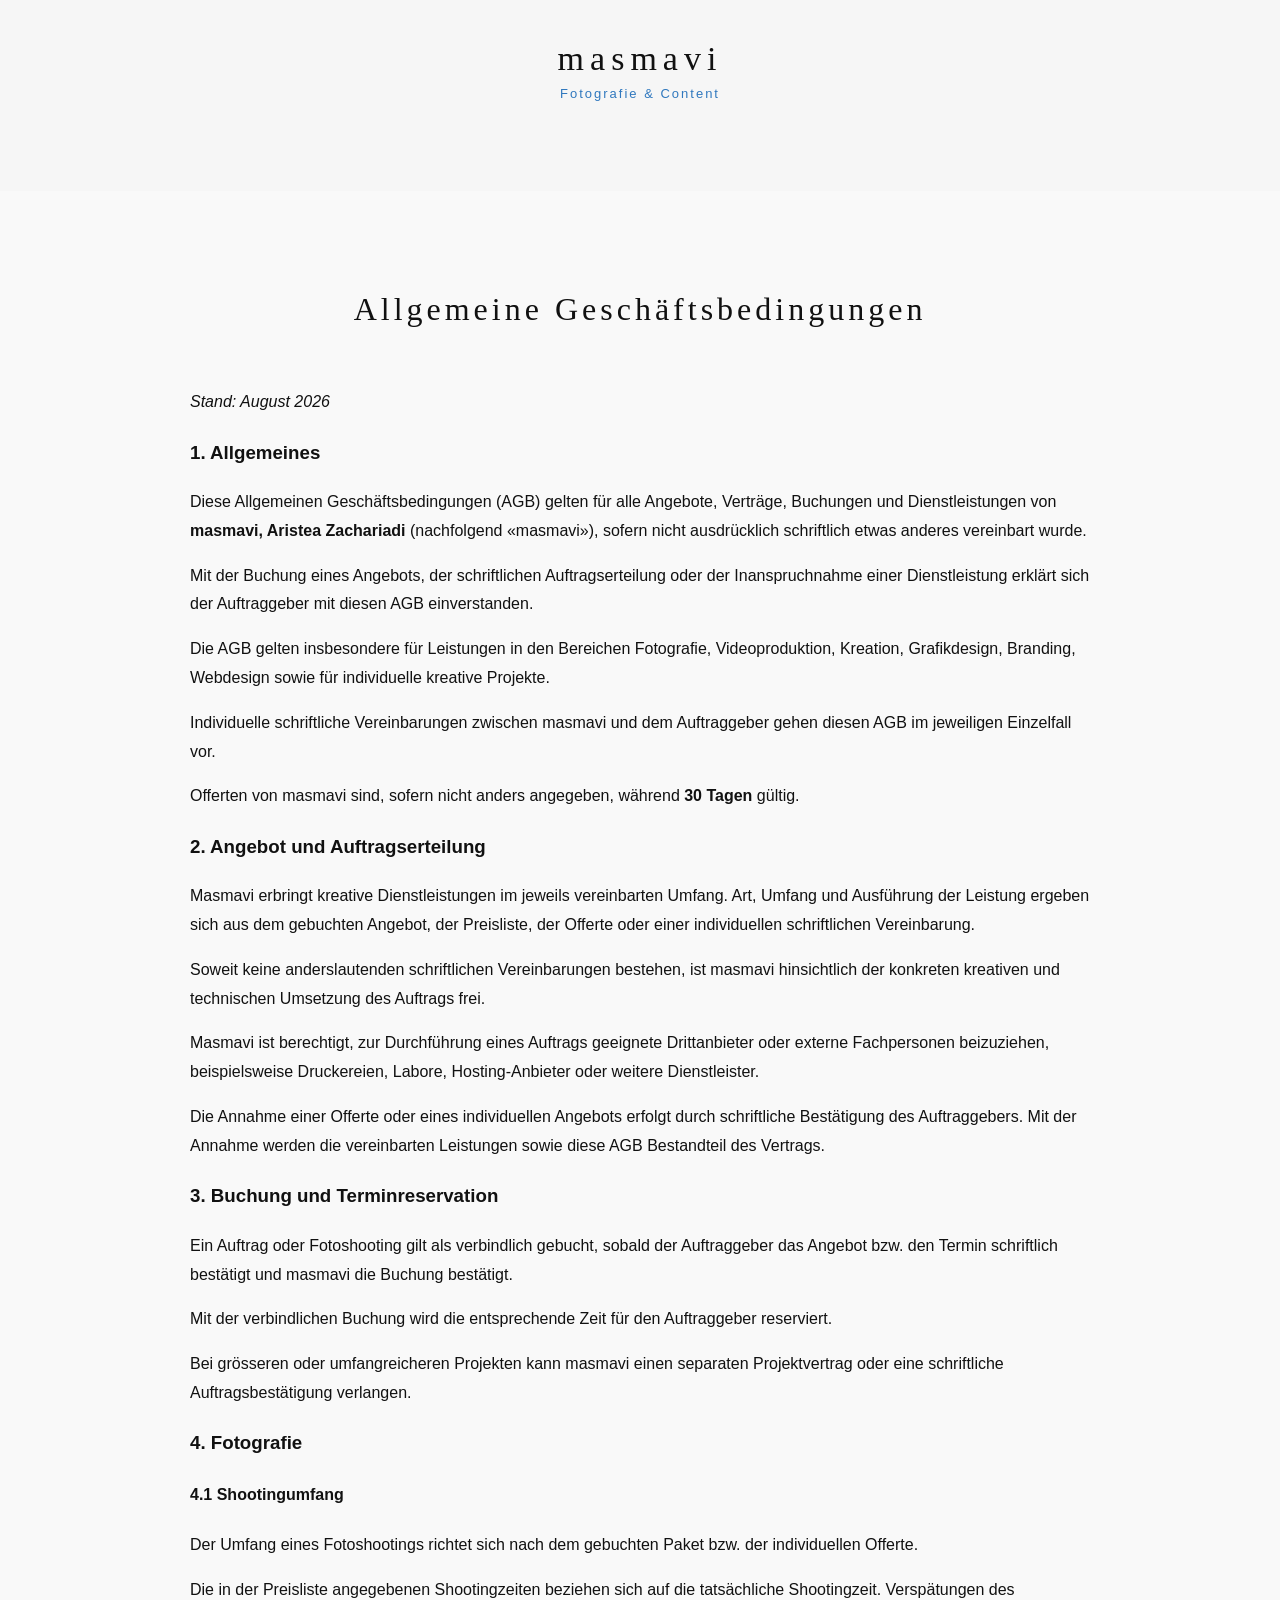
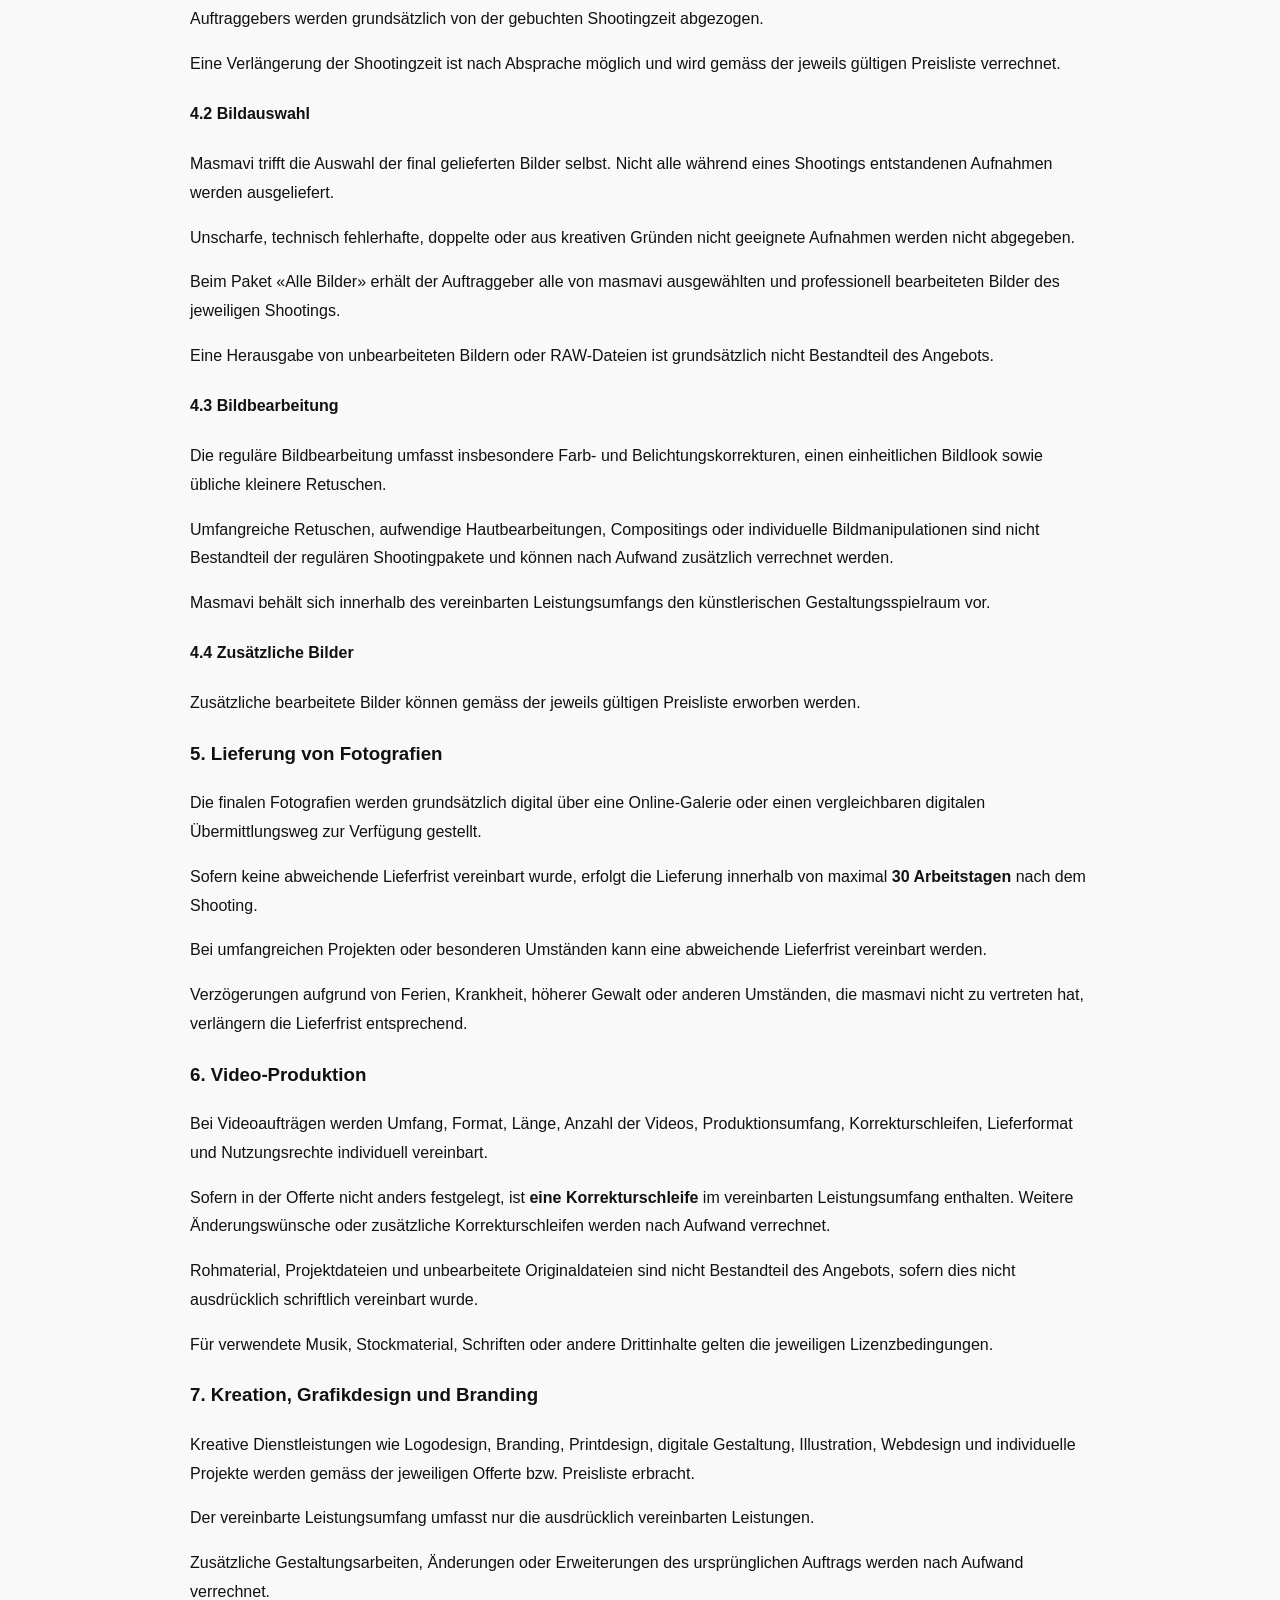
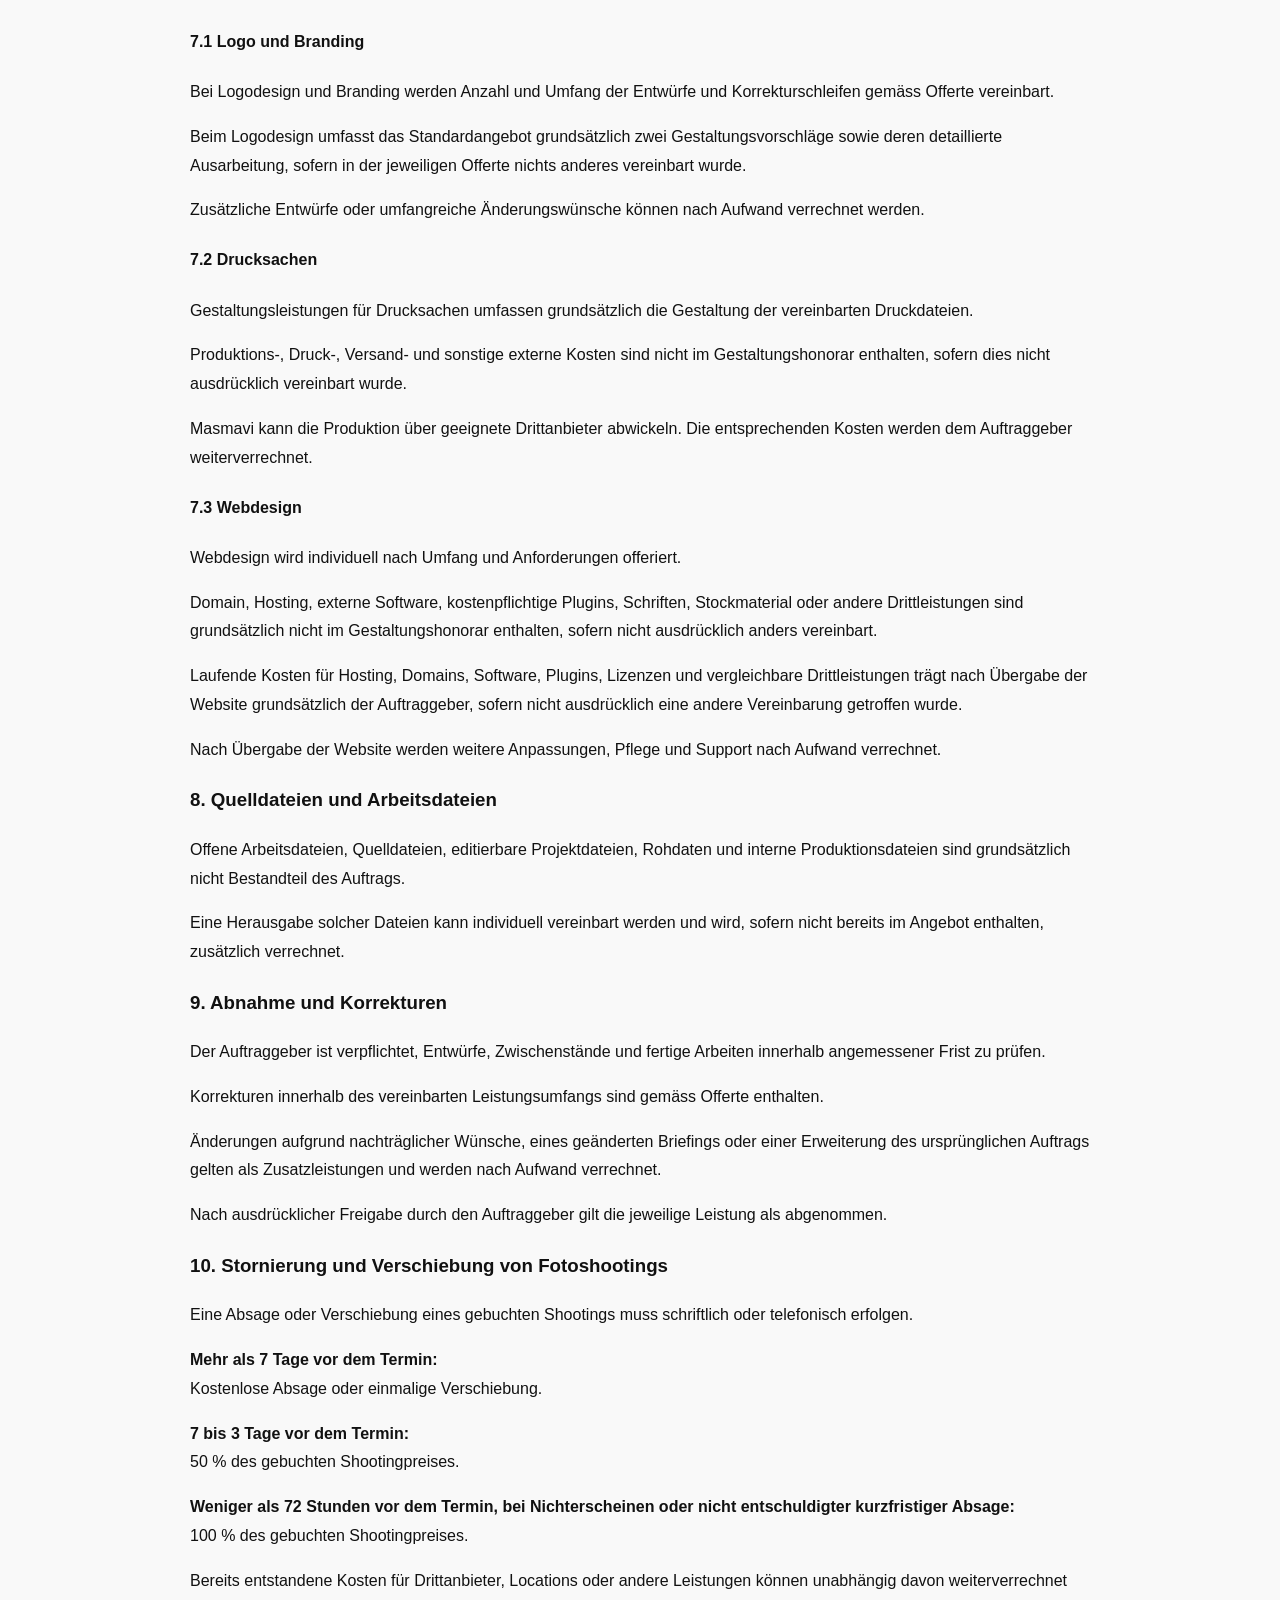
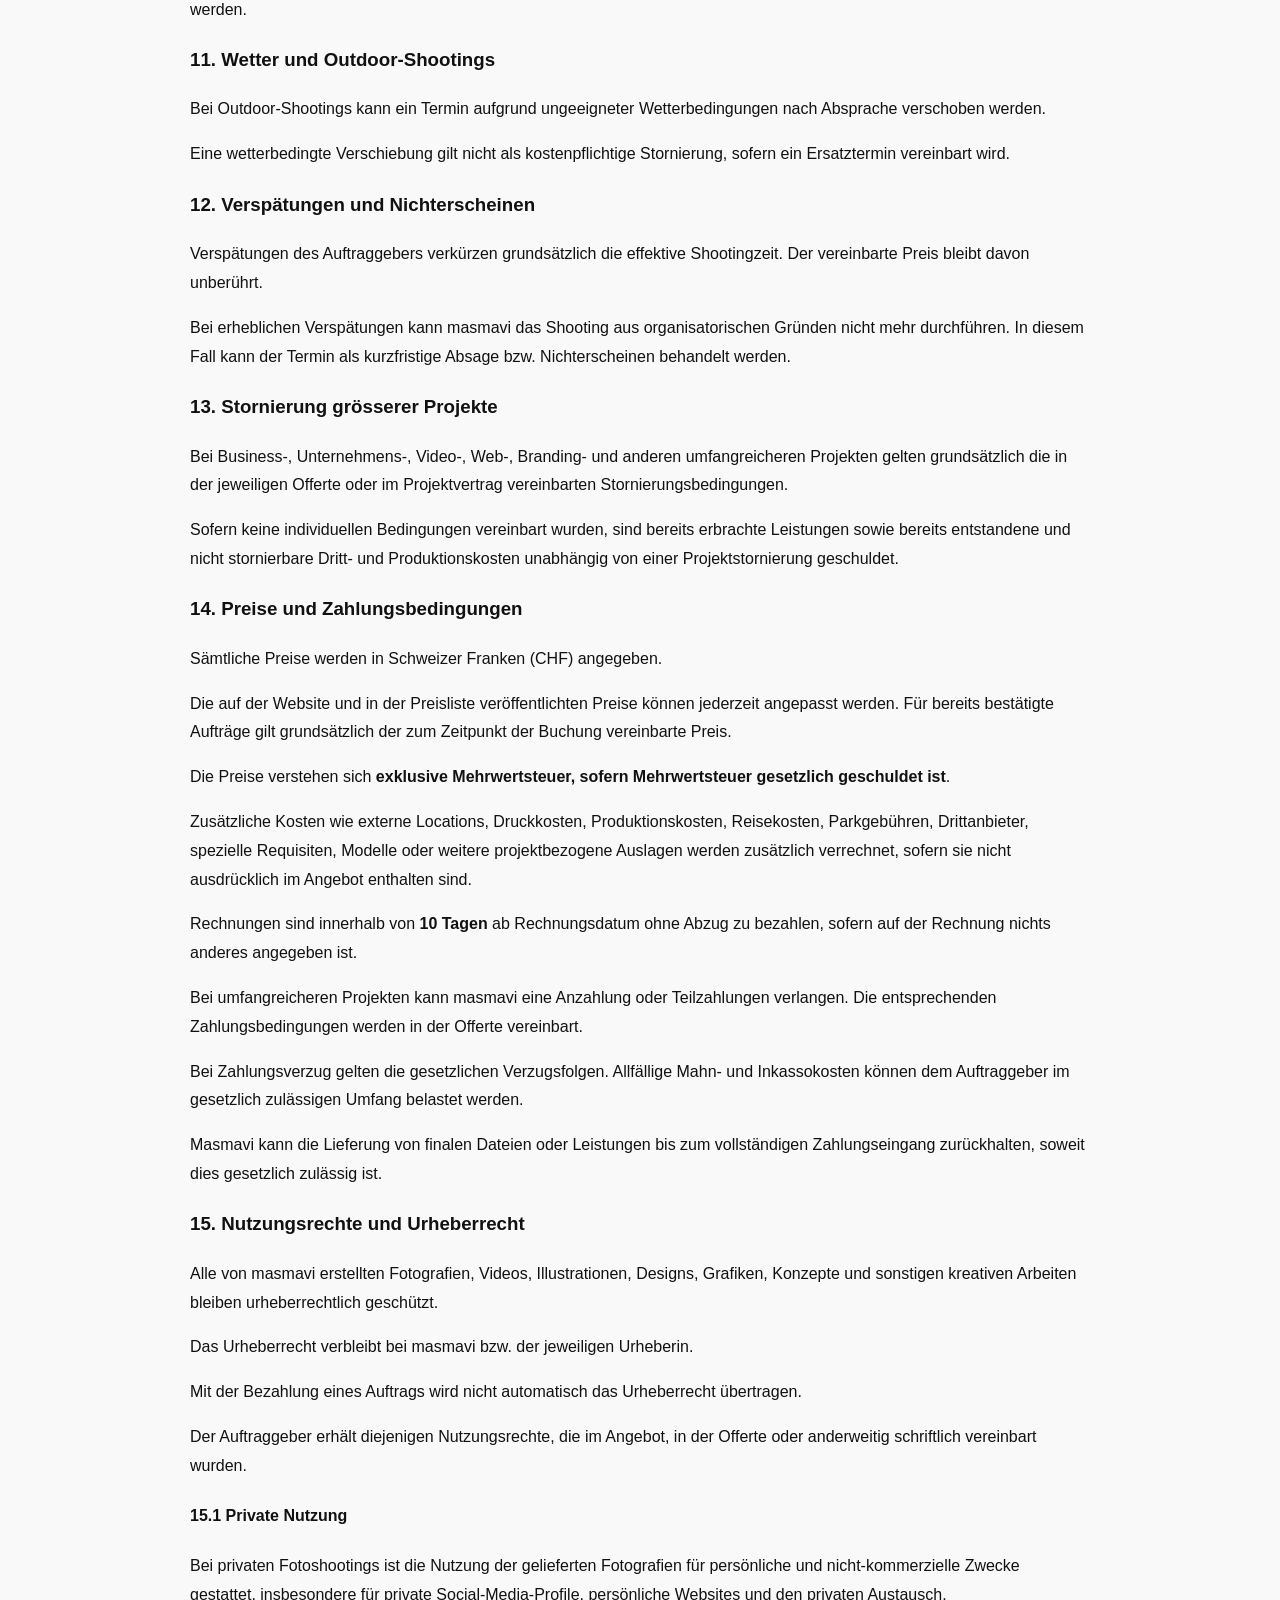
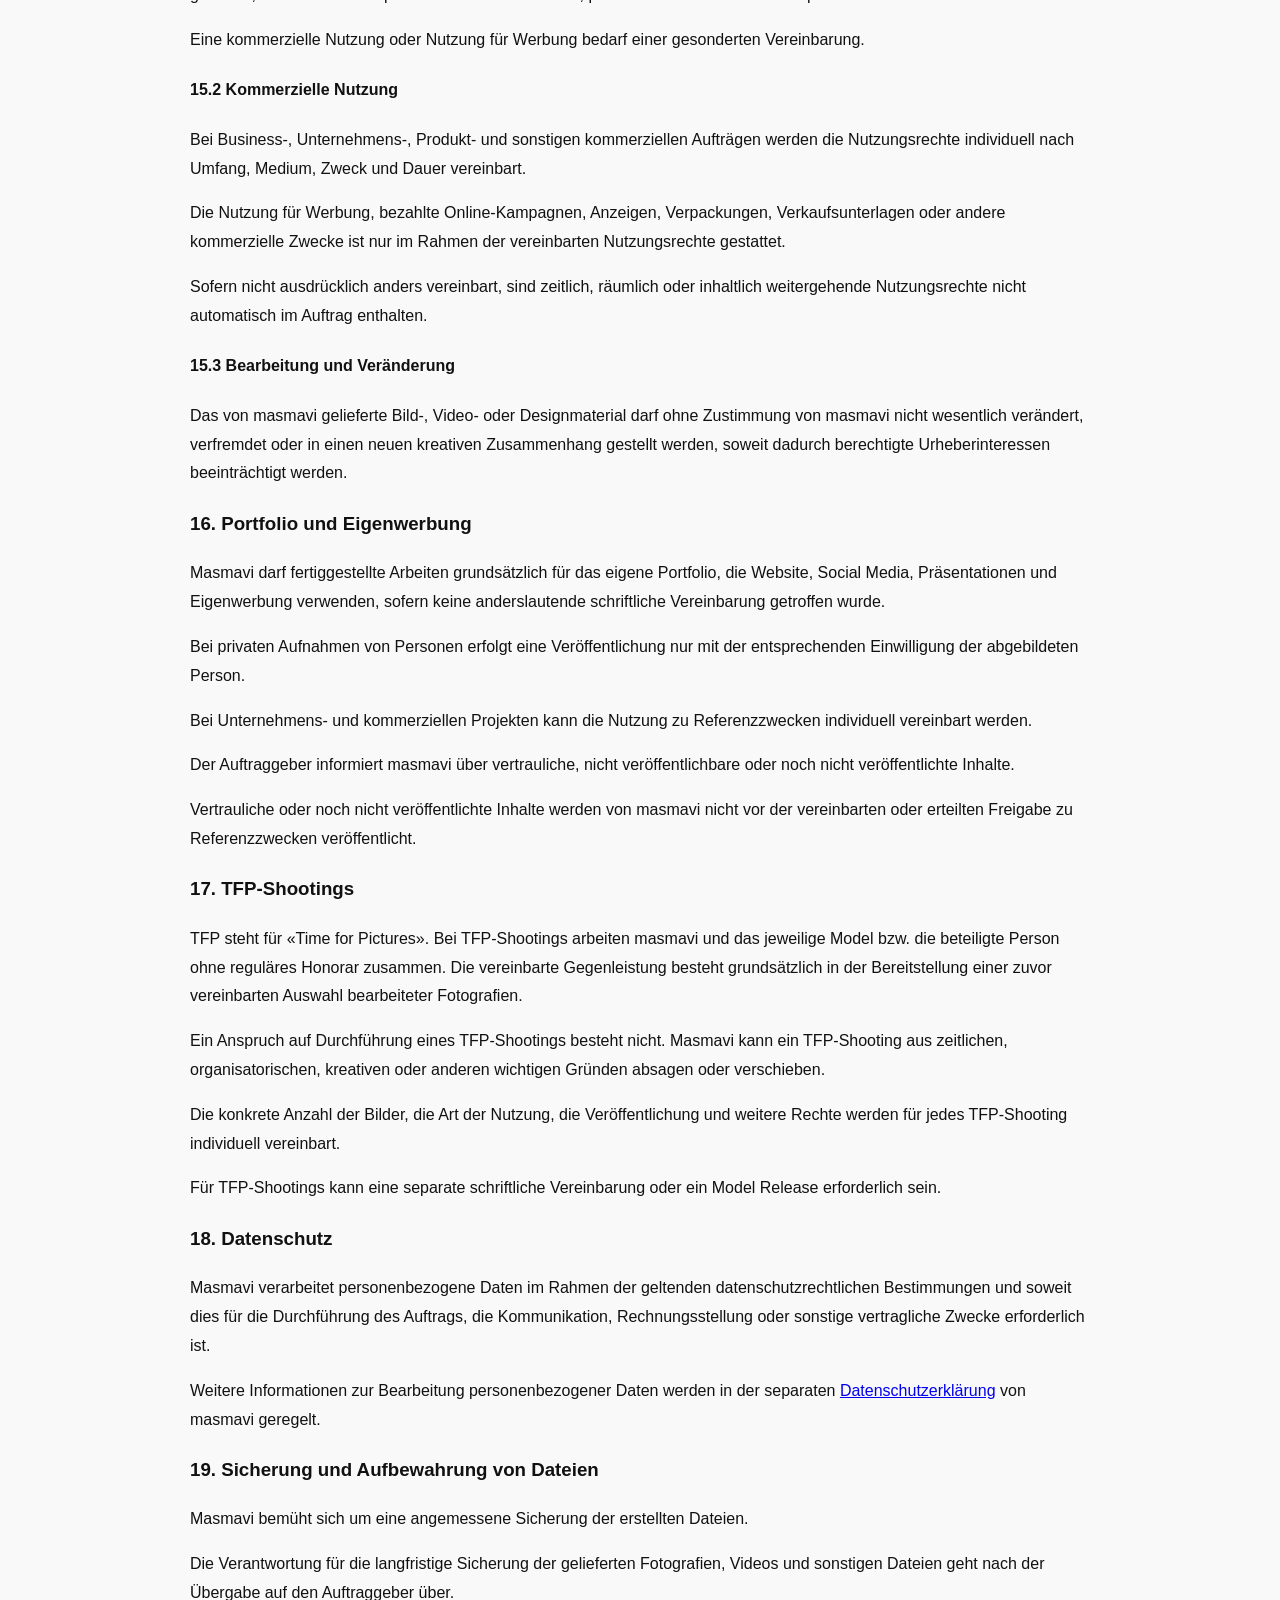
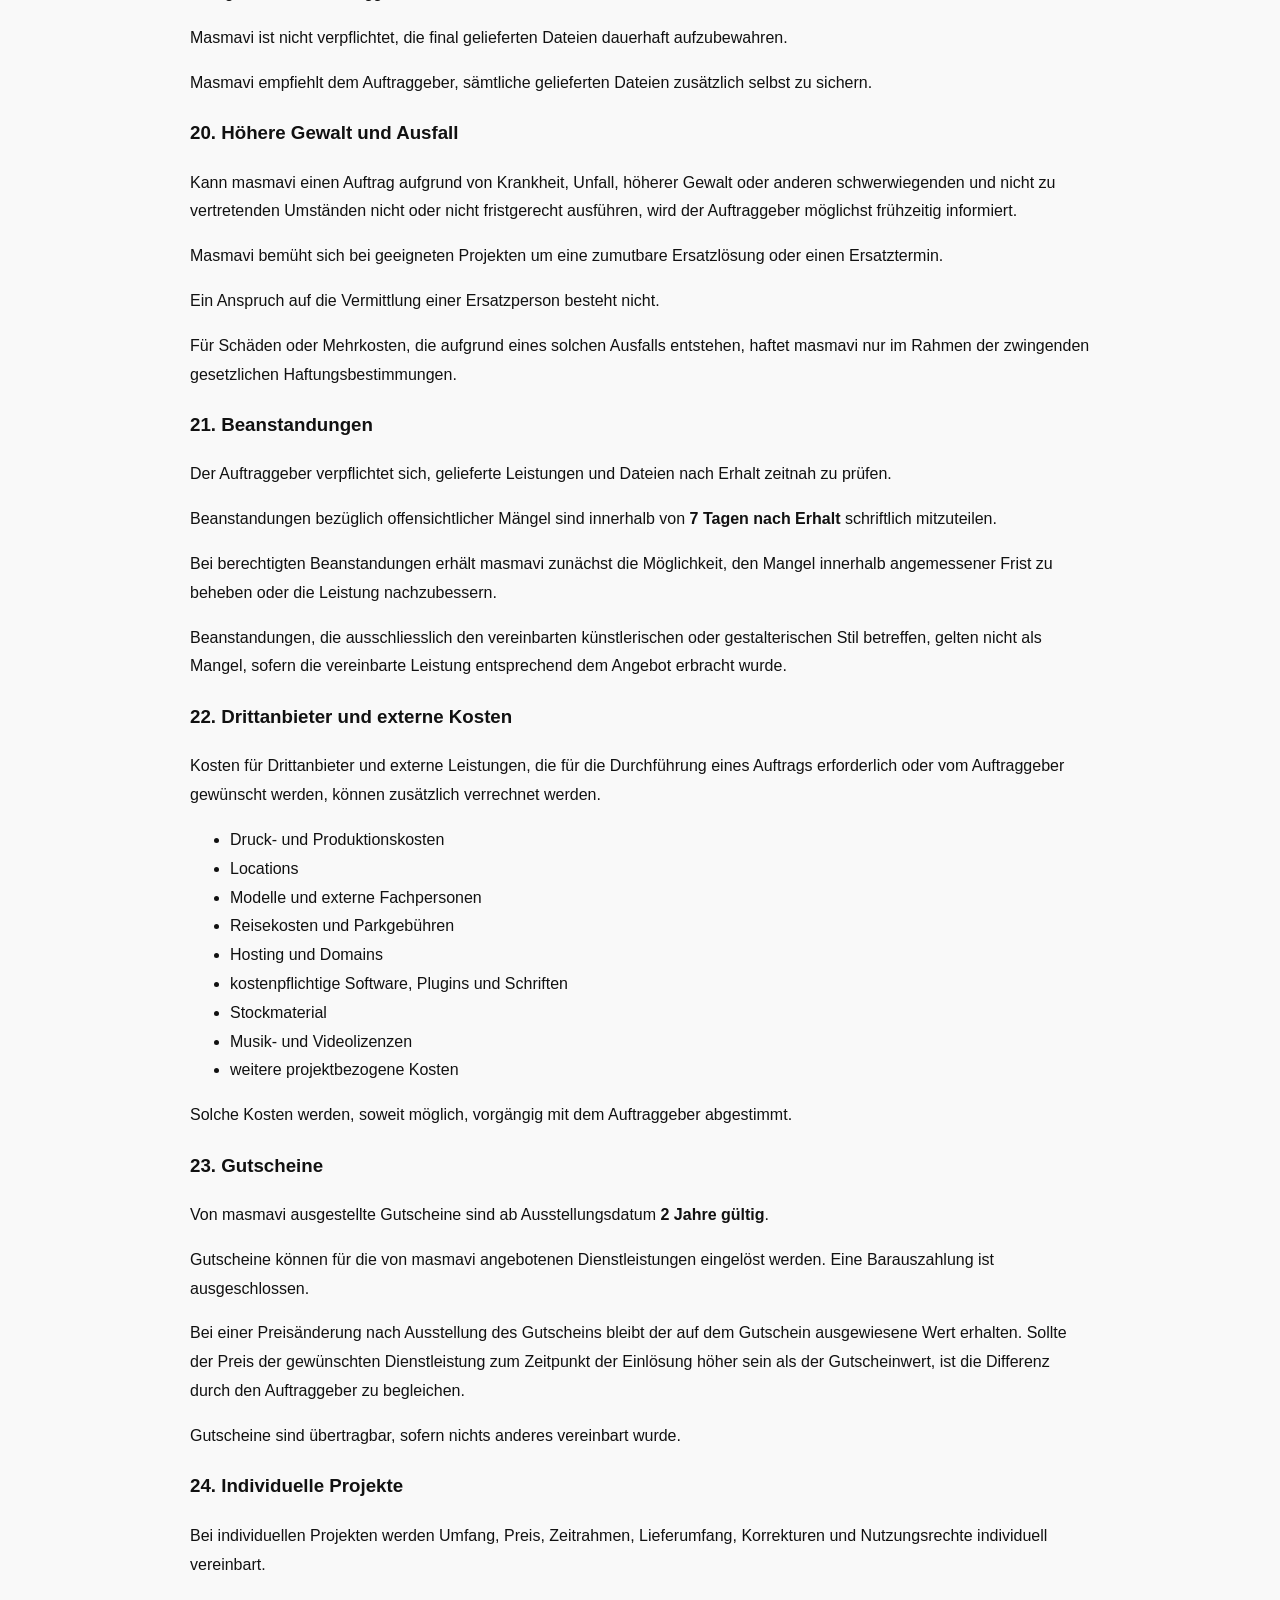
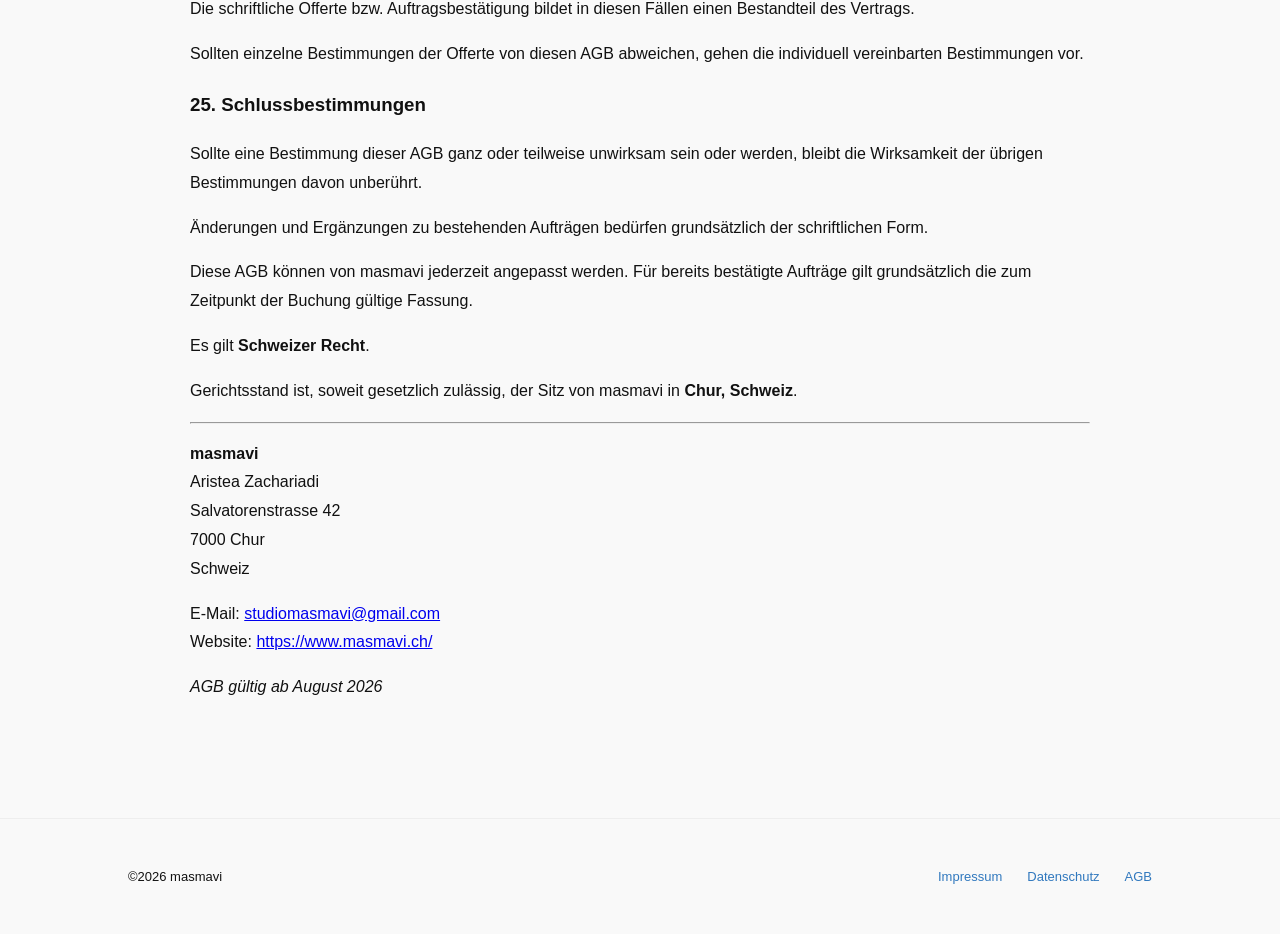
<file: AGB.html>
<!DOCTYPE html>
<html lang="de">
<head>
<meta charset="UTF-8">
<meta name="viewport" content="width=device-width, initial-scale=1.0">
<title>AGB</title>
<link rel="stylesheet" href="style.css">
</head>

<body>

<header class="top-header">
  <div class="brand">
    <div class="logo">masmavi</div>
    <div class="tagline">Fotografie & Content</div>
  </div>
</header>

<section class="section">
  <h2>Allgemeine Geschäftsbedingungen</h2>

  <div style="max-width:900px;margin:auto;text-align:left;line-height:1.8;">

    <p>
      <em>Stand: August 2026</em>
    </p>


    <h3>1. Allgemeines</h3>

    <p>
      Diese Allgemeinen Geschäftsbedingungen (AGB) gelten für alle Angebote,
      Verträge, Buchungen und Dienstleistungen von <strong>masmavi, Aristea
      Zachariadi</strong> (nachfolgend «masmavi»), sofern nicht ausdrücklich
      schriftlich etwas anderes vereinbart wurde.
    </p>

    <p>
      Mit der Buchung eines Angebots, der schriftlichen Auftragserteilung oder
      der Inanspruchnahme einer Dienstleistung erklärt sich der Auftraggeber
      mit diesen AGB einverstanden.
    </p>

    <p>
      Die AGB gelten insbesondere für Leistungen in den Bereichen Fotografie,
      Videoproduktion, Kreation, Grafikdesign, Branding, Webdesign sowie für
      individuelle kreative Projekte.
    </p>

    <p>
      Individuelle schriftliche Vereinbarungen zwischen masmavi und dem
      Auftraggeber gehen diesen AGB im jeweiligen Einzelfall vor.
    </p>

    <p>
      Offerten von masmavi sind, sofern nicht anders angegeben, während
      <strong>30 Tagen</strong> gültig.
    </p>


    <h3>2. Angebot und Auftragserteilung</h3>

    <p>
      Masmavi erbringt kreative Dienstleistungen im jeweils vereinbarten
      Umfang. Art, Umfang und Ausführung der Leistung ergeben sich aus dem
      gebuchten Angebot, der Preisliste, der Offerte oder einer individuellen
      schriftlichen Vereinbarung.
    </p>

    <p>
      Soweit keine anderslautenden schriftlichen Vereinbarungen bestehen, ist
      masmavi hinsichtlich der konkreten kreativen und technischen Umsetzung
      des Auftrags frei.
    </p>

    <p>
      Masmavi ist berechtigt, zur Durchführung eines Auftrags geeignete
      Drittanbieter oder externe Fachpersonen beizuziehen, beispielsweise
      Druckereien, Labore, Hosting-Anbieter oder weitere Dienstleister.
    </p>

    <p>
      Die Annahme einer Offerte oder eines individuellen Angebots erfolgt durch
      schriftliche Bestätigung des Auftraggebers. Mit der Annahme werden die
      vereinbarten Leistungen sowie diese AGB Bestandteil des Vertrags.
    </p>


    <h3>3. Buchung und Terminreservation</h3>

    <p>
      Ein Auftrag oder Fotoshooting gilt als verbindlich gebucht, sobald der
      Auftraggeber das Angebot bzw. den Termin schriftlich bestätigt und
      masmavi die Buchung bestätigt.
    </p>

    <p>
      Mit der verbindlichen Buchung wird die entsprechende Zeit für den
      Auftraggeber reserviert.
    </p>

    <p>
      Bei grösseren oder umfangreicheren Projekten kann masmavi einen separaten
      Projektvertrag oder eine schriftliche Auftragsbestätigung verlangen.
    </p>


    <h3>4. Fotografie</h3>

    <h4>4.1 Shootingumfang</h4>

    <p>
      Der Umfang eines Fotoshootings richtet sich nach dem gebuchten Paket
      bzw. der individuellen Offerte.
    </p>

    <p>
      Die in der Preisliste angegebenen Shootingzeiten beziehen sich auf die
      tatsächliche Shootingzeit. Verspätungen des Auftraggebers werden
      grundsätzlich von der gebuchten Shootingzeit abgezogen.
    </p>

    <p>
      Eine Verlängerung der Shootingzeit ist nach Absprache möglich und wird
      gemäss der jeweils gültigen Preisliste verrechnet.
    </p>


    <h4>4.2 Bildauswahl</h4>

    <p>
      Masmavi trifft die Auswahl der final gelieferten Bilder selbst. Nicht
      alle während eines Shootings entstandenen Aufnahmen werden ausgeliefert.
    </p>

    <p>
      Unscharfe, technisch fehlerhafte, doppelte oder aus kreativen Gründen
      nicht geeignete Aufnahmen werden nicht abgegeben.
    </p>

    <p>
      Beim Paket «Alle Bilder» erhält der Auftraggeber alle von masmavi
      ausgewählten und professionell bearbeiteten Bilder des jeweiligen
      Shootings.
    </p>

    <p>
      Eine Herausgabe von unbearbeiteten Bildern oder RAW-Dateien ist
      grundsätzlich nicht Bestandteil des Angebots.
    </p>


    <h4>4.3 Bildbearbeitung</h4>

    <p>
      Die reguläre Bildbearbeitung umfasst insbesondere Farb- und
      Belichtungskorrekturen, einen einheitlichen Bildlook sowie übliche
      kleinere Retuschen.
    </p>

    <p>
      Umfangreiche Retuschen, aufwendige Hautbearbeitungen, Compositings oder
      individuelle Bildmanipulationen sind nicht Bestandteil der regulären
      Shootingpakete und können nach Aufwand zusätzlich verrechnet werden.
    </p>

    <p>
      Masmavi behält sich innerhalb des vereinbarten Leistungsumfangs den
      künstlerischen Gestaltungsspielraum vor.
    </p>


    <h4>4.4 Zusätzliche Bilder</h4>

    <p>
      Zusätzliche bearbeitete Bilder können gemäss der jeweils gültigen
      Preisliste erworben werden.
    </p>


    <h3>5. Lieferung von Fotografien</h3>

    <p>
      Die finalen Fotografien werden grundsätzlich digital über eine
      Online-Galerie oder einen vergleichbaren digitalen Übermittlungsweg
      zur Verfügung gestellt.
    </p>

    <p>
      Sofern keine abweichende Lieferfrist vereinbart wurde, erfolgt die
      Lieferung innerhalb von maximal <strong>30 Arbeitstagen</strong> nach
      dem Shooting.
    </p>

    <p>
      Bei umfangreichen Projekten oder besonderen Umständen kann eine
      abweichende Lieferfrist vereinbart werden.
    </p>

    <p>
      Verzögerungen aufgrund von Ferien, Krankheit, höherer Gewalt oder anderen
      Umständen, die masmavi nicht zu vertreten hat, verlängern die Lieferfrist
      entsprechend.
    </p>


    <h3>6. Video-Produktion</h3>

    <p>
      Bei Videoaufträgen werden Umfang, Format, Länge, Anzahl der Videos,
      Produktionsumfang, Korrekturschleifen, Lieferformat und Nutzungsrechte
      individuell vereinbart.
    </p>

    <p>
      Sofern in der Offerte nicht anders festgelegt, ist
      <strong>eine Korrekturschleife</strong> im vereinbarten Leistungsumfang
      enthalten. Weitere Änderungswünsche oder zusätzliche Korrekturschleifen
      werden nach Aufwand verrechnet.
    </p>

    <p>
      Rohmaterial, Projektdateien und unbearbeitete Originaldateien sind nicht
      Bestandteil des Angebots, sofern dies nicht ausdrücklich schriftlich
      vereinbart wurde.
    </p>

    <p>
      Für verwendete Musik, Stockmaterial, Schriften oder andere Drittinhalte
      gelten die jeweiligen Lizenzbedingungen.
    </p>


    <h3>7. Kreation, Grafikdesign und Branding</h3>

    <p>
      Kreative Dienstleistungen wie Logodesign, Branding, Printdesign,
      digitale Gestaltung, Illustration, Webdesign und individuelle Projekte
      werden gemäss der jeweiligen Offerte bzw. Preisliste erbracht.
    </p>

    <p>
      Der vereinbarte Leistungsumfang umfasst nur die ausdrücklich vereinbarten
      Leistungen.
    </p>

    <p>
      Zusätzliche Gestaltungsarbeiten, Änderungen oder Erweiterungen des
      ursprünglichen Auftrags werden nach Aufwand verrechnet.
    </p>


    <h4>7.1 Logo und Branding</h4>

    <p>
      Bei Logodesign und Branding werden Anzahl und Umfang der Entwürfe und
      Korrekturschleifen gemäss Offerte vereinbart.
    </p>

    <p>
      Beim Logodesign umfasst das Standardangebot grundsätzlich zwei
      Gestaltungsvorschläge sowie deren detaillierte Ausarbeitung, sofern in
      der jeweiligen Offerte nichts anderes vereinbart wurde.
    </p>

    <p>
      Zusätzliche Entwürfe oder umfangreiche Änderungswünsche können nach
      Aufwand verrechnet werden.
    </p>


    <h4>7.2 Drucksachen</h4>

    <p>
      Gestaltungsleistungen für Drucksachen umfassen grundsätzlich die
      Gestaltung der vereinbarten Druckdateien.
    </p>

    <p>
      Produktions-, Druck-, Versand- und sonstige externe Kosten sind nicht im
      Gestaltungshonorar enthalten, sofern dies nicht ausdrücklich vereinbart
      wurde.
    </p>

    <p>
      Masmavi kann die Produktion über geeignete Drittanbieter abwickeln. Die
      entsprechenden Kosten werden dem Auftraggeber weiterverrechnet.
    </p>


    <h4>7.3 Webdesign</h4>

    <p>
      Webdesign wird individuell nach Umfang und Anforderungen offeriert.
    </p>

    <p>
      Domain, Hosting, externe Software, kostenpflichtige Plugins, Schriften,
      Stockmaterial oder andere Drittleistungen sind grundsätzlich nicht im
      Gestaltungshonorar enthalten, sofern nicht ausdrücklich anders vereinbart.
    </p>

    <p>
      Laufende Kosten für Hosting, Domains, Software, Plugins, Lizenzen und
      vergleichbare Drittleistungen trägt nach Übergabe der Website grundsätzlich
      der Auftraggeber, sofern nicht ausdrücklich eine andere Vereinbarung
      getroffen wurde.
    </p>

    <p>
      Nach Übergabe der Website werden weitere Anpassungen, Pflege und Support
      nach Aufwand verrechnet.
    </p>


    <h3>8. Quelldateien und Arbeitsdateien</h3>

    <p>
      Offene Arbeitsdateien, Quelldateien, editierbare Projektdateien,
      Rohdaten und interne Produktionsdateien sind grundsätzlich nicht
      Bestandteil des Auftrags.
    </p>

    <p>
      Eine Herausgabe solcher Dateien kann individuell vereinbart werden und
      wird, sofern nicht bereits im Angebot enthalten, zusätzlich verrechnet.
    </p>


    <h3>9. Abnahme und Korrekturen</h3>

    <p>
      Der Auftraggeber ist verpflichtet, Entwürfe, Zwischenstände und fertige
      Arbeiten innerhalb angemessener Frist zu prüfen.
    </p>

    <p>
      Korrekturen innerhalb des vereinbarten Leistungsumfangs sind gemäss
      Offerte enthalten.
    </p>

    <p>
      Änderungen aufgrund nachträglicher Wünsche, eines geänderten Briefings
      oder einer Erweiterung des ursprünglichen Auftrags gelten als
      Zusatzleistungen und werden nach Aufwand verrechnet.
    </p>

    <p>
      Nach ausdrücklicher Freigabe durch den Auftraggeber gilt die jeweilige
      Leistung als abgenommen.
    </p>


    <h3>10. Stornierung und Verschiebung von Fotoshootings</h3>

    <p>
      Eine Absage oder Verschiebung eines gebuchten Shootings muss schriftlich
      oder telefonisch erfolgen.
    </p>

    <p>
      <strong>Mehr als 7 Tage vor dem Termin:</strong><br>
      Kostenlose Absage oder einmalige Verschiebung.
    </p>

    <p>
      <strong>7 bis 3 Tage vor dem Termin:</strong><br>
      50 % des gebuchten Shootingpreises.
    </p>

    <p>
      <strong>Weniger als 72 Stunden vor dem Termin, bei Nichterscheinen oder
      nicht entschuldigter kurzfristiger Absage:</strong><br>
      100 % des gebuchten Shootingpreises.
    </p>

    <p>
      Bereits entstandene Kosten für Drittanbieter, Locations oder andere
      Leistungen können unabhängig davon weiterverrechnet werden.
    </p>


    <h3>11. Wetter und Outdoor-Shootings</h3>

    <p>
      Bei Outdoor-Shootings kann ein Termin aufgrund ungeeigneter
      Wetterbedingungen nach Absprache verschoben werden.
    </p>

    <p>
      Eine wetterbedingte Verschiebung gilt nicht als kostenpflichtige
      Stornierung, sofern ein Ersatztermin vereinbart wird.
    </p>


    <h3>12. Verspätungen und Nichterscheinen</h3>

    <p>
      Verspätungen des Auftraggebers verkürzen grundsätzlich die effektive
      Shootingzeit. Der vereinbarte Preis bleibt davon unberührt.
    </p>

    <p>
      Bei erheblichen Verspätungen kann masmavi das Shooting aus
      organisatorischen Gründen nicht mehr durchführen. In diesem Fall kann
      der Termin als kurzfristige Absage bzw. Nichterscheinen behandelt werden.
    </p>


    <h3>13. Stornierung grösserer Projekte</h3>

    <p>
      Bei Business-, Unternehmens-, Video-, Web-, Branding- und anderen
      umfangreicheren Projekten gelten grundsätzlich die in der jeweiligen
      Offerte oder im Projektvertrag vereinbarten Stornierungsbedingungen.
    </p>

    <p>
      Sofern keine individuellen Bedingungen vereinbart wurden, sind bereits
      erbrachte Leistungen sowie bereits entstandene und nicht stornierbare
      Dritt- und Produktionskosten unabhängig von einer Projektstornierung
      geschuldet.
    </p>


    <h3>14. Preise und Zahlungsbedingungen</h3>

    <p>
      Sämtliche Preise werden in Schweizer Franken (CHF) angegeben.
    </p>

    <p>
      Die auf der Website und in der Preisliste veröffentlichten Preise können
      jederzeit angepasst werden. Für bereits bestätigte Aufträge gilt
      grundsätzlich der zum Zeitpunkt der Buchung vereinbarte Preis.
    </p>

    <p>
      Die Preise verstehen sich <strong>exklusive Mehrwertsteuer, sofern
      Mehrwertsteuer gesetzlich geschuldet ist</strong>.
    </p>

    <p>
      Zusätzliche Kosten wie externe Locations, Druckkosten,
      Produktionskosten, Reisekosten, Parkgebühren, Drittanbieter, spezielle
      Requisiten, Modelle oder weitere projektbezogene Auslagen werden
      zusätzlich verrechnet, sofern sie nicht ausdrücklich im Angebot
      enthalten sind.
    </p>

    <p>
      Rechnungen sind innerhalb von <strong>10 Tagen</strong> ab
      Rechnungsdatum ohne Abzug zu bezahlen, sofern auf der Rechnung nichts
      anderes angegeben ist.
    </p>

    <p>
      Bei umfangreicheren Projekten kann masmavi eine Anzahlung oder
      Teilzahlungen verlangen. Die entsprechenden Zahlungsbedingungen werden
      in der Offerte vereinbart.
    </p>

    <p>
      Bei Zahlungsverzug gelten die gesetzlichen Verzugsfolgen. Allfällige
      Mahn- und Inkassokosten können dem Auftraggeber im gesetzlich zulässigen
      Umfang belastet werden.
    </p>

    <p>
      Masmavi kann die Lieferung von finalen Dateien oder Leistungen bis zum
      vollständigen Zahlungseingang zurückhalten, soweit dies gesetzlich
      zulässig ist.
    </p>


    <h3>15. Nutzungsrechte und Urheberrecht</h3>

    <p>
      Alle von masmavi erstellten Fotografien, Videos, Illustrationen, Designs,
      Grafiken, Konzepte und sonstigen kreativen Arbeiten bleiben
      urheberrechtlich geschützt.
    </p>

    <p>
      Das Urheberrecht verbleibt bei masmavi bzw. der jeweiligen Urheberin.
    </p>

    <p>
      Mit der Bezahlung eines Auftrags wird nicht automatisch das Urheberrecht
      übertragen.
    </p>

    <p>
      Der Auftraggeber erhält diejenigen Nutzungsrechte, die im Angebot, in
      der Offerte oder anderweitig schriftlich vereinbart wurden.
    </p>


    <h4>15.1 Private Nutzung</h4>

    <p>
      Bei privaten Fotoshootings ist die Nutzung der gelieferten Fotografien
      für persönliche und nicht-kommerzielle Zwecke gestattet, insbesondere
      für private Social-Media-Profile, persönliche Websites und den privaten
      Austausch.
    </p>

    <p>
      Eine kommerzielle Nutzung oder Nutzung für Werbung bedarf einer
      gesonderten Vereinbarung.
    </p>


    <h4>15.2 Kommerzielle Nutzung</h4>

    <p>
      Bei Business-, Unternehmens-, Produkt- und sonstigen kommerziellen
      Aufträgen werden die Nutzungsrechte individuell nach Umfang, Medium,
      Zweck und Dauer vereinbart.
    </p>

    <p>
      Die Nutzung für Werbung, bezahlte Online-Kampagnen, Anzeigen,
      Verpackungen, Verkaufsunterlagen oder andere kommerzielle Zwecke ist
      nur im Rahmen der vereinbarten Nutzungsrechte gestattet.
    </p>

    <p>
      Sofern nicht ausdrücklich anders vereinbart, sind zeitlich, räumlich
      oder inhaltlich weitergehende Nutzungsrechte nicht automatisch im
      Auftrag enthalten.
    </p>


    <h4>15.3 Bearbeitung und Veränderung</h4>

    <p>
      Das von masmavi gelieferte Bild-, Video- oder Designmaterial darf ohne
      Zustimmung von masmavi nicht wesentlich verändert, verfremdet oder in
      einen neuen kreativen Zusammenhang gestellt werden, soweit dadurch
      berechtigte Urheberinteressen beeinträchtigt werden.
    </p>


    <h3>16. Portfolio und Eigenwerbung</h3>

    <p>
      Masmavi darf fertiggestellte Arbeiten grundsätzlich für das eigene
      Portfolio, die Website, Social Media, Präsentationen und Eigenwerbung
      verwenden, sofern keine anderslautende schriftliche Vereinbarung
      getroffen wurde.
    </p>

    <p>
      Bei privaten Aufnahmen von Personen erfolgt eine Veröffentlichung nur
      mit der entsprechenden Einwilligung der abgebildeten Person.
    </p>

    <p>
      Bei Unternehmens- und kommerziellen Projekten kann die Nutzung zu
      Referenzzwecken individuell vereinbart werden.
    </p>

    <p>
      Der Auftraggeber informiert masmavi über vertrauliche, nicht
      veröffentlichbare oder noch nicht veröffentlichte Inhalte.
    </p>

    <p>
      Vertrauliche oder noch nicht veröffentlichte Inhalte werden von masmavi
      nicht vor der vereinbarten oder erteilten Freigabe zu
      Referenzzwecken veröffentlicht.
    </p>


    <h3>17. TFP-Shootings</h3>

    <p>
      TFP steht für «Time for Pictures». Bei TFP-Shootings arbeiten masmavi
      und das jeweilige Model bzw. die beteiligte Person ohne reguläres
      Honorar zusammen. Die vereinbarte Gegenleistung besteht grundsätzlich
      in der Bereitstellung einer zuvor vereinbarten Auswahl bearbeiteter
      Fotografien.
    </p>

    <p>
      Ein Anspruch auf Durchführung eines TFP-Shootings besteht nicht.
      Masmavi kann ein TFP-Shooting aus zeitlichen, organisatorischen,
      kreativen oder anderen wichtigen Gründen absagen oder verschieben.
    </p>

    <p>
      Die konkrete Anzahl der Bilder, die Art der Nutzung, die Veröffentlichung
      und weitere Rechte werden für jedes TFP-Shooting individuell vereinbart.
    </p>

    <p>
      Für TFP-Shootings kann eine separate schriftliche Vereinbarung oder ein
      Model Release erforderlich sein.
    </p>


    <h3>18. Datenschutz</h3>

    <p>
      Masmavi verarbeitet personenbezogene Daten im Rahmen der geltenden
      datenschutzrechtlichen Bestimmungen und soweit dies für die Durchführung
      des Auftrags, die Kommunikation, Rechnungsstellung oder sonstige
      vertragliche Zwecke erforderlich ist.
    </p>

    <p>
      Weitere Informationen zur Bearbeitung personenbezogener Daten werden in
      der separaten
      <a href="datenschutz.html">Datenschutzerklärung</a>
      von masmavi geregelt.
    </p>


    <h3>19. Sicherung und Aufbewahrung von Dateien</h3>

    <p>
      Masmavi bemüht sich um eine angemessene Sicherung der erstellten Dateien.
    </p>

    <p>
      Die Verantwortung für die langfristige Sicherung der gelieferten
      Fotografien, Videos und sonstigen Dateien geht nach der Übergabe auf den
      Auftraggeber über.
    </p>

    <p>
      Masmavi ist nicht verpflichtet, die final gelieferten Dateien dauerhaft
      aufzubewahren.
    </p>

    <p>
      Masmavi empfiehlt dem Auftraggeber, sämtliche gelieferten Dateien
      zusätzlich selbst zu sichern.
    </p>


    <h3>20. Höhere Gewalt und Ausfall</h3>

    <p>
      Kann masmavi einen Auftrag aufgrund von Krankheit, Unfall, höherer
      Gewalt oder anderen schwerwiegenden und nicht zu vertretenden Umständen
      nicht oder nicht fristgerecht ausführen, wird der Auftraggeber möglichst
      frühzeitig informiert.
    </p>

    <p>
      Masmavi bemüht sich bei geeigneten Projekten um eine zumutbare
      Ersatzlösung oder einen Ersatztermin.
    </p>

    <p>
      Ein Anspruch auf die Vermittlung einer Ersatzperson besteht nicht.
    </p>

    <p>
      Für Schäden oder Mehrkosten, die aufgrund eines solchen Ausfalls
      entstehen, haftet masmavi nur im Rahmen der zwingenden gesetzlichen
      Haftungsbestimmungen.
    </p>


    <h3>21. Beanstandungen</h3>

    <p>
      Der Auftraggeber verpflichtet sich, gelieferte Leistungen und Dateien
      nach Erhalt zeitnah zu prüfen.
    </p>

    <p>
      Beanstandungen bezüglich offensichtlicher Mängel sind innerhalb von
      <strong>7 Tagen nach Erhalt</strong> schriftlich mitzuteilen.
    </p>

    <p>
      Bei berechtigten Beanstandungen erhält masmavi zunächst die Möglichkeit,
      den Mangel innerhalb angemessener Frist zu beheben oder die Leistung
      nachzubessern.
    </p>

    <p>
      Beanstandungen, die ausschliesslich den vereinbarten künstlerischen oder
      gestalterischen Stil betreffen, gelten nicht als Mangel, sofern die
      vereinbarte Leistung entsprechend dem Angebot erbracht wurde.
    </p>


    <h3>22. Drittanbieter und externe Kosten</h3>

    <p>
      Kosten für Drittanbieter und externe Leistungen, die für die Durchführung
      eines Auftrags erforderlich oder vom Auftraggeber gewünscht werden,
      können zusätzlich verrechnet werden.
    </p>

    <ul>
      <li>Druck- und Produktionskosten</li>
      <li>Locations</li>
      <li>Modelle und externe Fachpersonen</li>
      <li>Reisekosten und Parkgebühren</li>
      <li>Hosting und Domains</li>
      <li>kostenpflichtige Software, Plugins und Schriften</li>
      <li>Stockmaterial</li>
      <li>Musik- und Videolizenzen</li>
      <li>weitere projektbezogene Kosten</li>
    </ul>

    <p>
      Solche Kosten werden, soweit möglich, vorgängig mit dem Auftraggeber
      abgestimmt.
    </p>


    <h3>23. Gutscheine</h3>

    <p>
      Von masmavi ausgestellte Gutscheine sind ab Ausstellungsdatum
      <strong>2 Jahre gültig</strong>.
    </p>

    <p>
      Gutscheine können für die von masmavi angebotenen Dienstleistungen
      eingelöst werden. Eine Barauszahlung ist ausgeschlossen.
    </p>

    <p>
      Bei einer Preisänderung nach Ausstellung des Gutscheins bleibt der auf
      dem Gutschein ausgewiesene Wert erhalten. Sollte der Preis der
      gewünschten Dienstleistung zum Zeitpunkt der Einlösung höher sein als
      der Gutscheinwert, ist die Differenz durch den Auftraggeber zu begleichen.
    </p>

    <p>
      Gutscheine sind übertragbar, sofern nichts anderes vereinbart wurde.
    </p>


    <h3>24. Individuelle Projekte</h3>

    <p>
      Bei individuellen Projekten werden Umfang, Preis, Zeitrahmen,
      Lieferumfang, Korrekturen und Nutzungsrechte individuell vereinbart.
    </p>

    <p>
      Die schriftliche Offerte bzw. Auftragsbestätigung bildet in diesen Fällen
      einen Bestandteil des Vertrags.
    </p>

    <p>
      Sollten einzelne Bestimmungen der Offerte von diesen AGB abweichen, gehen
      die individuell vereinbarten Bestimmungen vor.
    </p>


    <h3>25. Schlussbestimmungen</h3>

    <p>
      Sollte eine Bestimmung dieser AGB ganz oder teilweise unwirksam sein oder
      werden, bleibt die Wirksamkeit der übrigen Bestimmungen davon unberührt.
    </p>

    <p>
      Änderungen und Ergänzungen zu bestehenden Aufträgen bedürfen grundsätzlich
      der schriftlichen Form.
    </p>

    <p>
      Diese AGB können von masmavi jederzeit angepasst werden. Für bereits
      bestätigte Aufträge gilt grundsätzlich die zum Zeitpunkt der Buchung
      gültige Fassung.
    </p>

    <p>
      Es gilt <strong>Schweizer Recht</strong>.
    </p>

    <p>
      Gerichtsstand ist, soweit gesetzlich zulässig, der Sitz von masmavi in
      <strong>Chur, Schweiz</strong>.
    </p>


    <hr>

    <p>
      <strong>masmavi</strong><br>
      Aristea Zachariadi<br>
      Salvatorenstrasse 42<br>
      7000 Chur<br>
      Schweiz
    </p>

    <p>
      E-Mail:
      <a href="mailto:studiomasmavi@gmail.com">
        studiomasmavi@gmail.com
      </a><br>
      Website:
      <a href="https://www.masmavi.ch/" target="_blank" rel="noopener">
        https://www.masmavi.ch/
      </a>
    </p>

    <p>
      <em>AGB gültig ab August 2026</em>
    </p>

  </div>
</section>

<footer class="footer">
  <div class="footer-inner">
    <span>©2026 masmavi</span>

    <div class="footer-links">
      <a href="impressum.html">Impressum</a>
      <a href="datenschutz.html">Datenschutz</a>
      <a href="agb.html">AGB</a>
    </div>
  </div>
</footer>

</body>
</html>
</file>
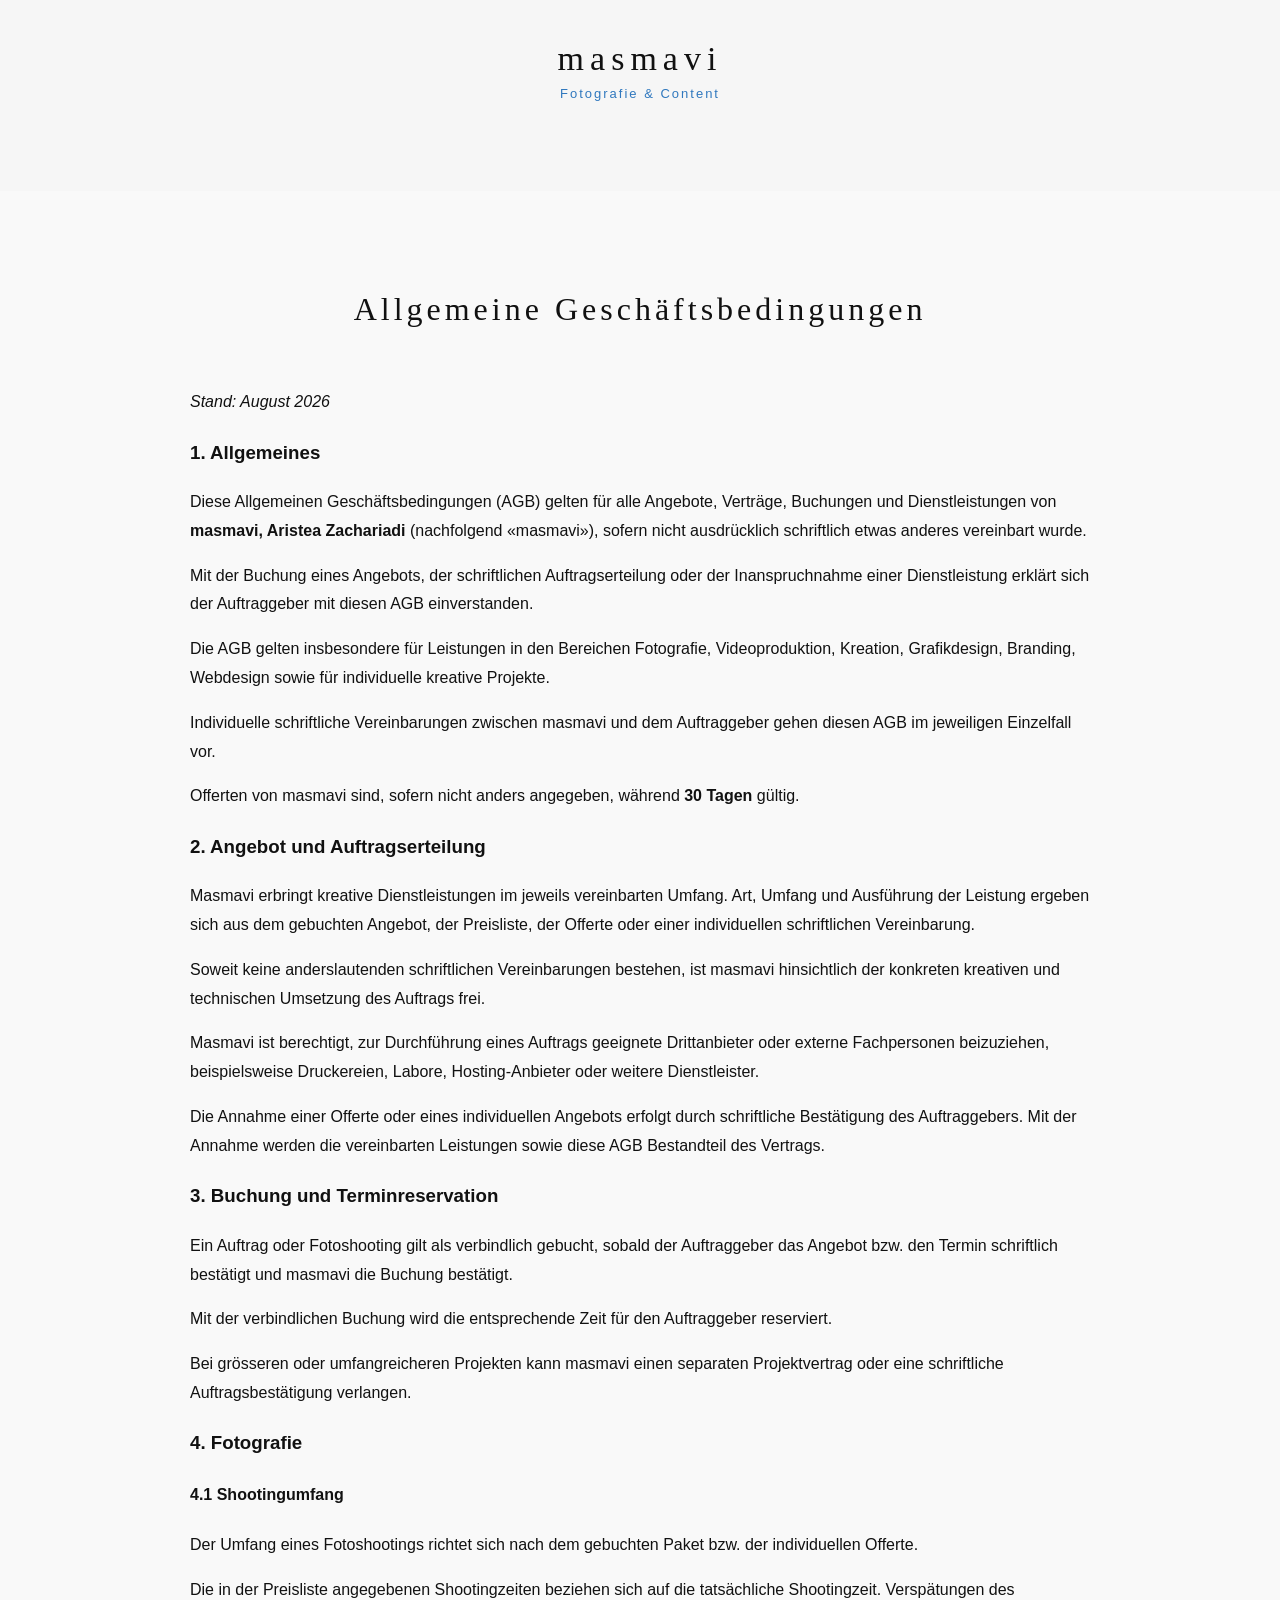
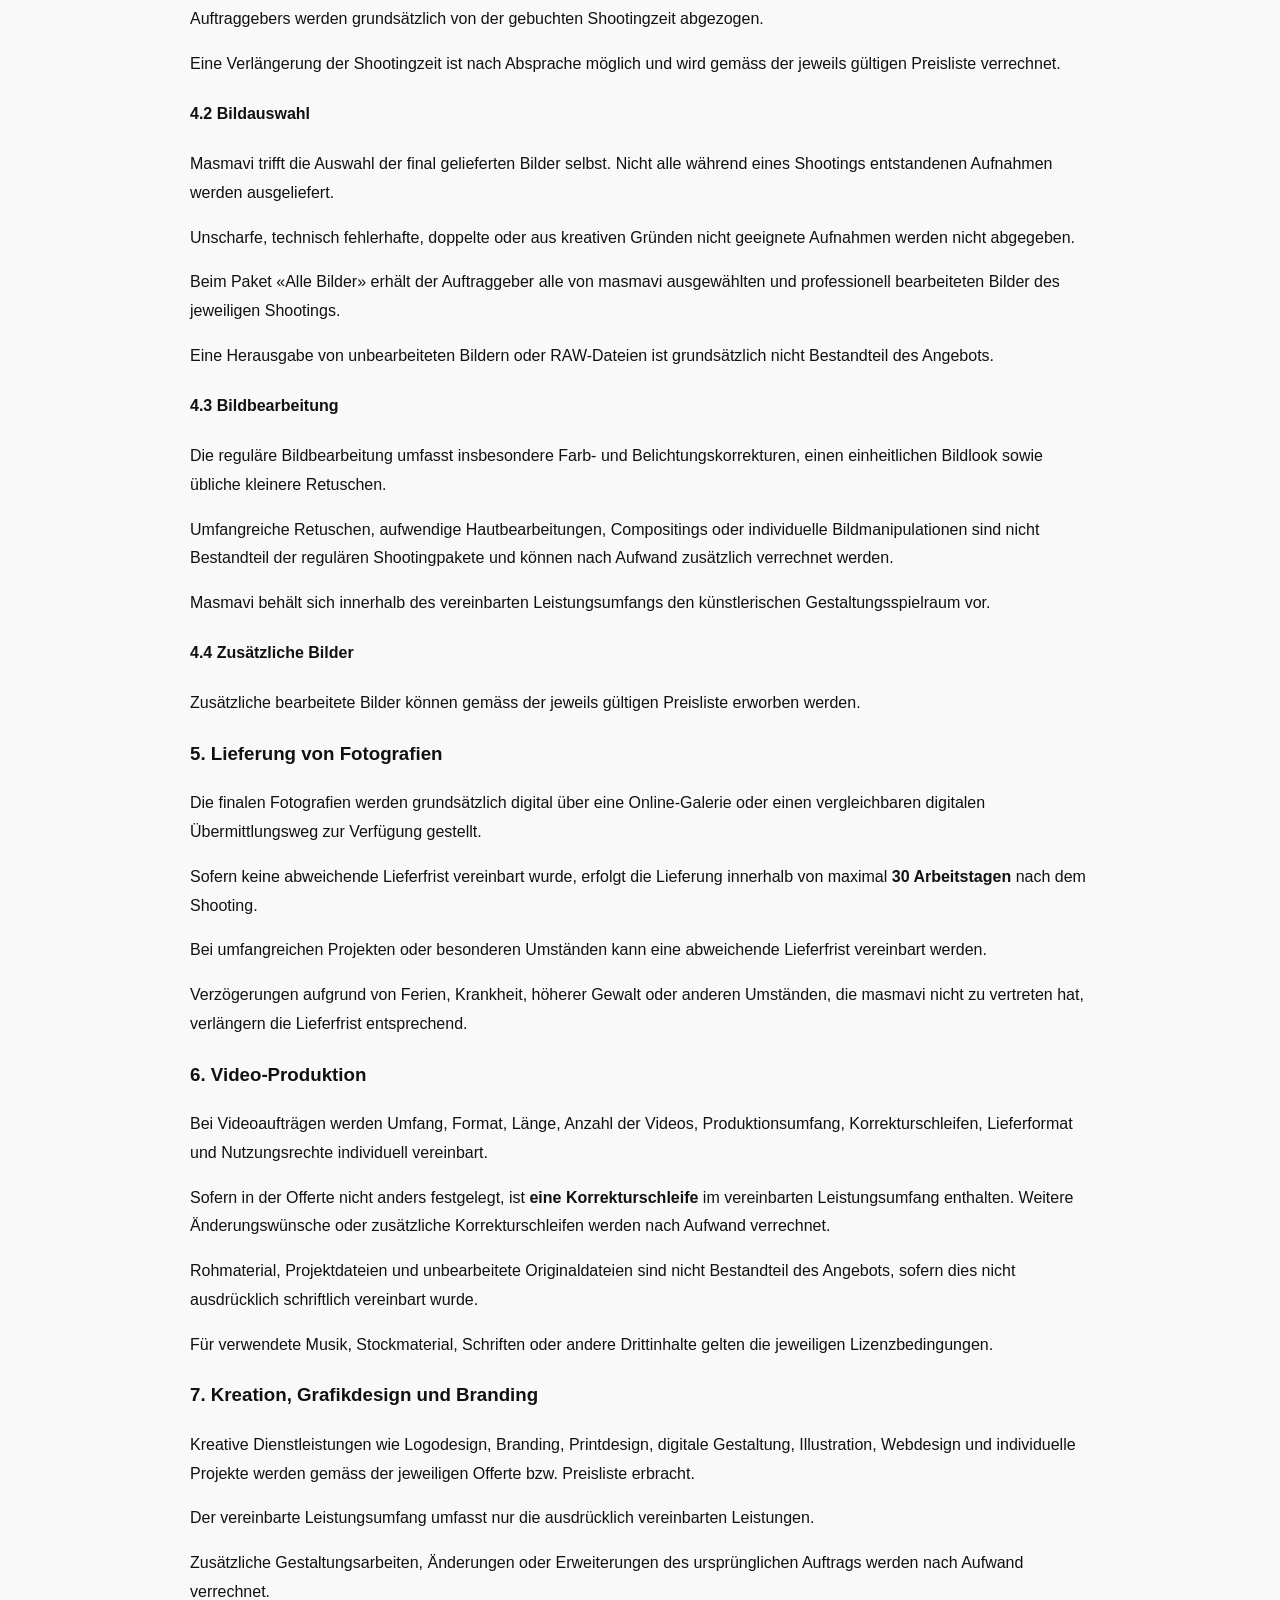
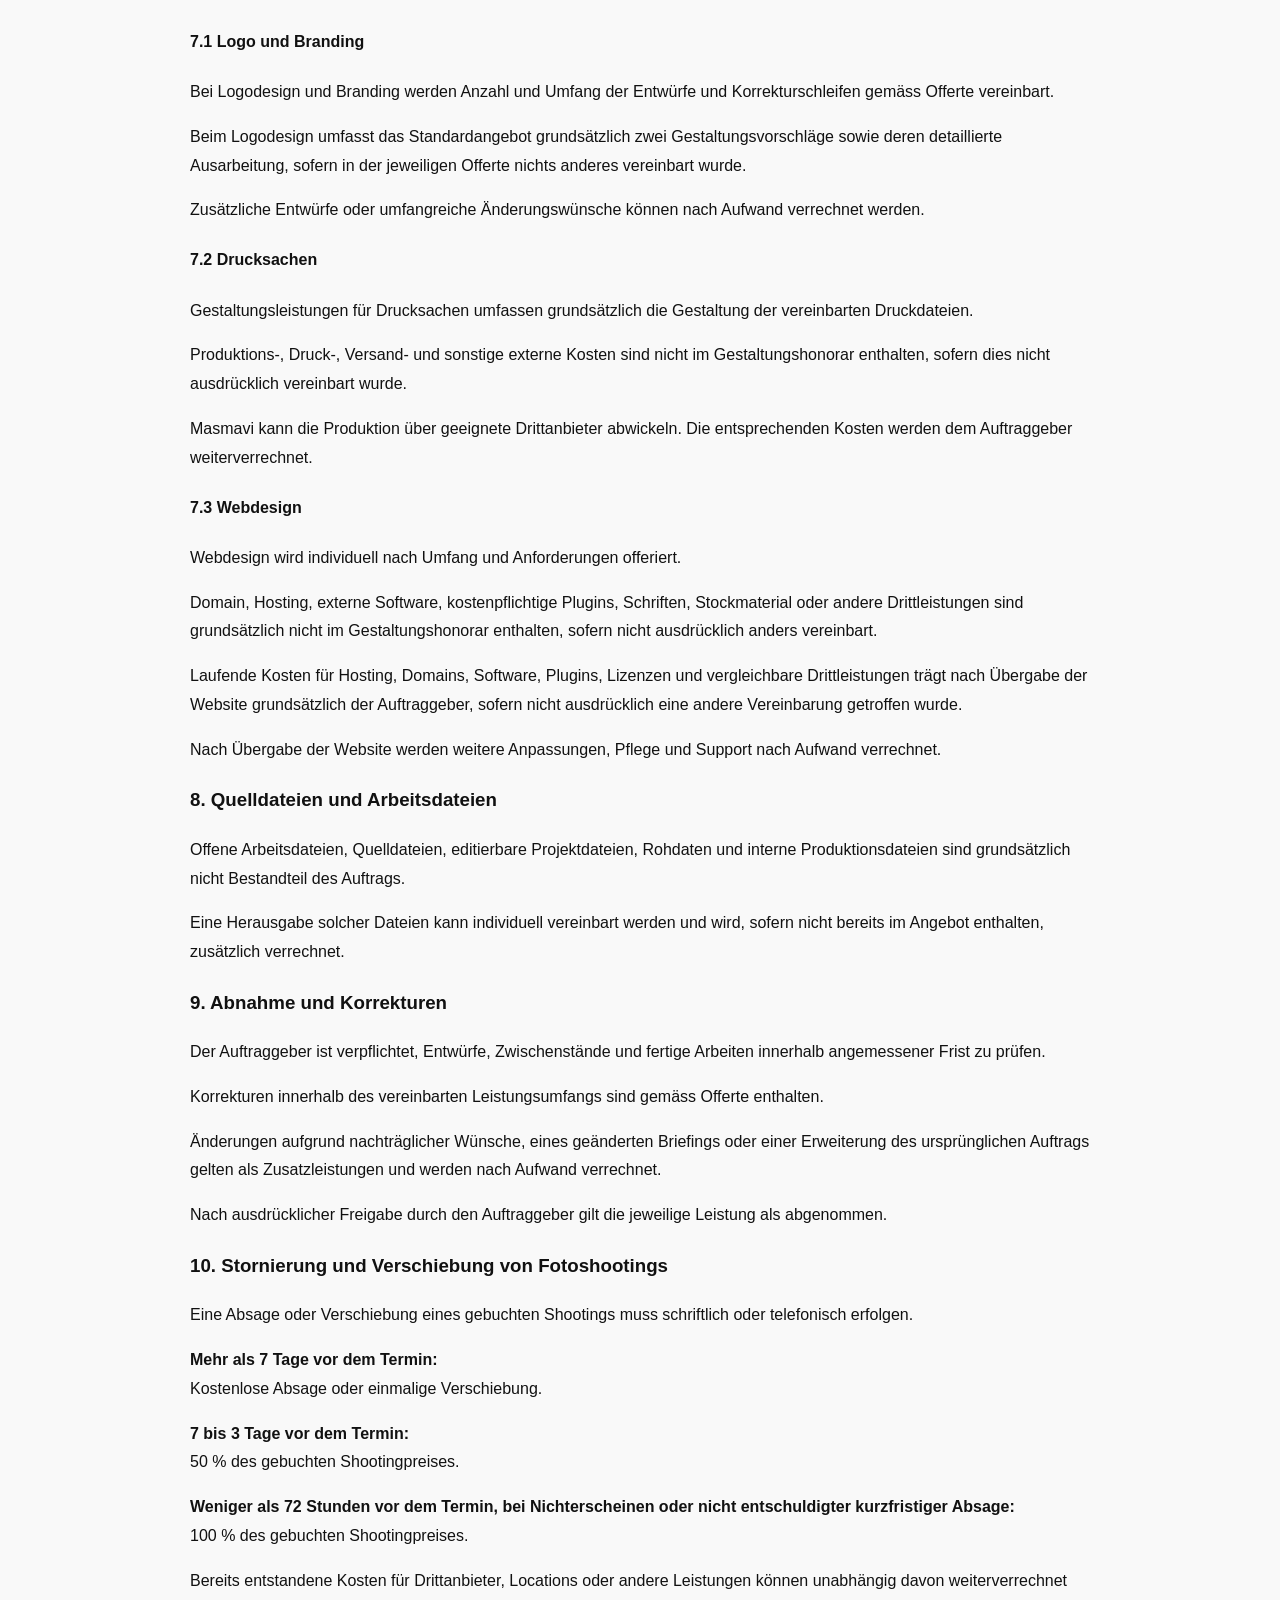
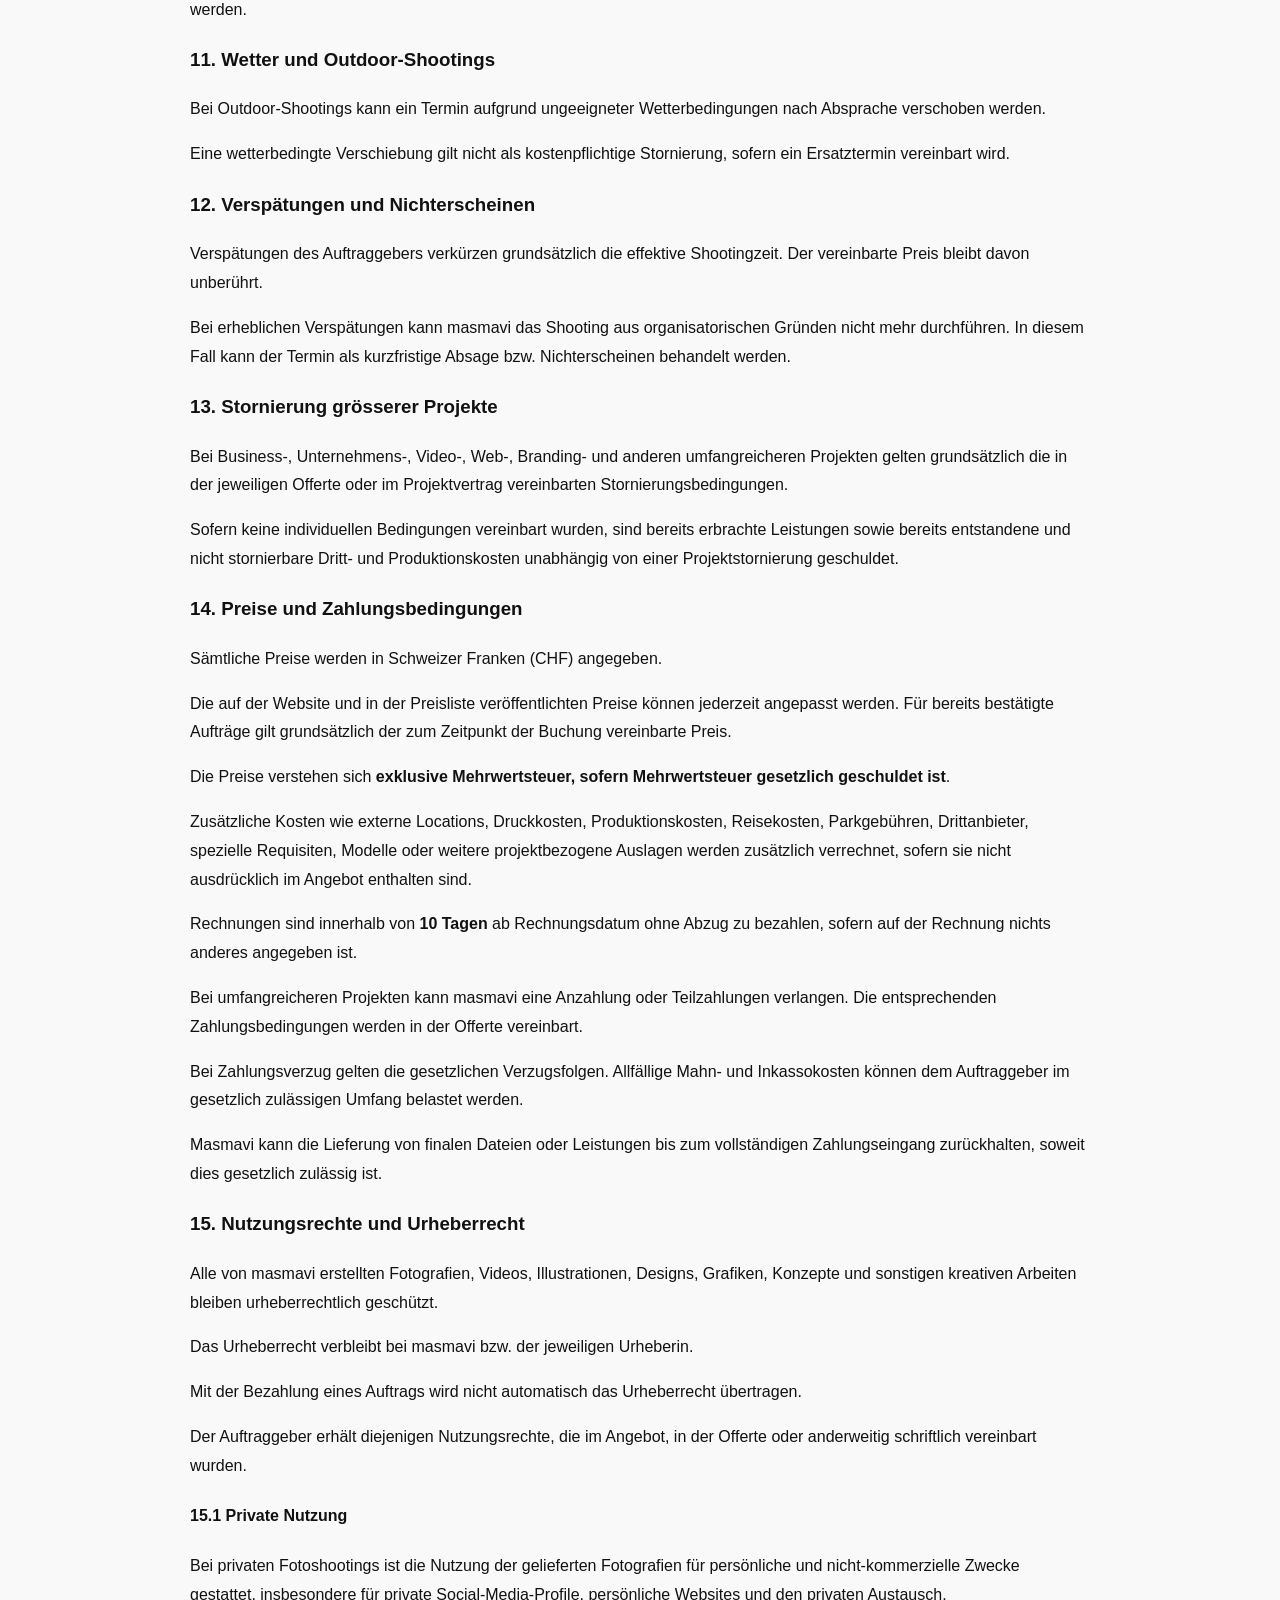
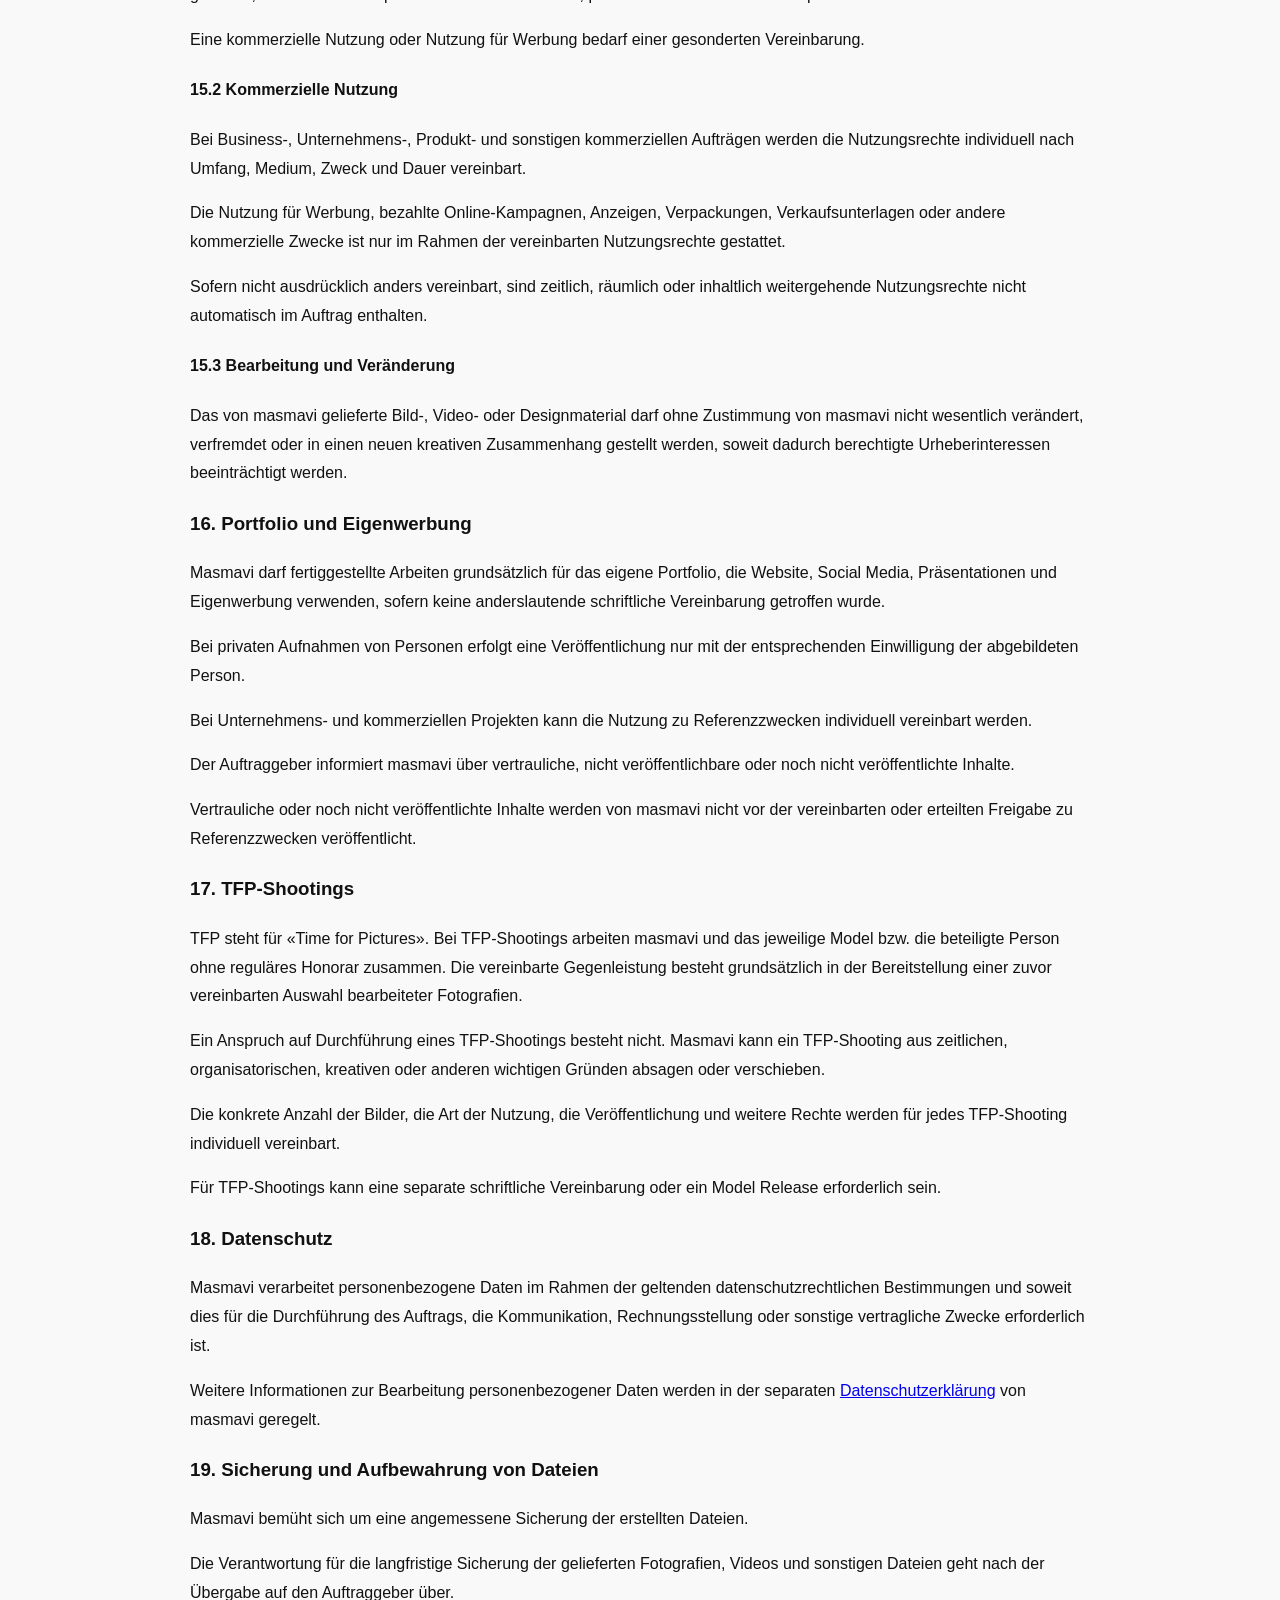
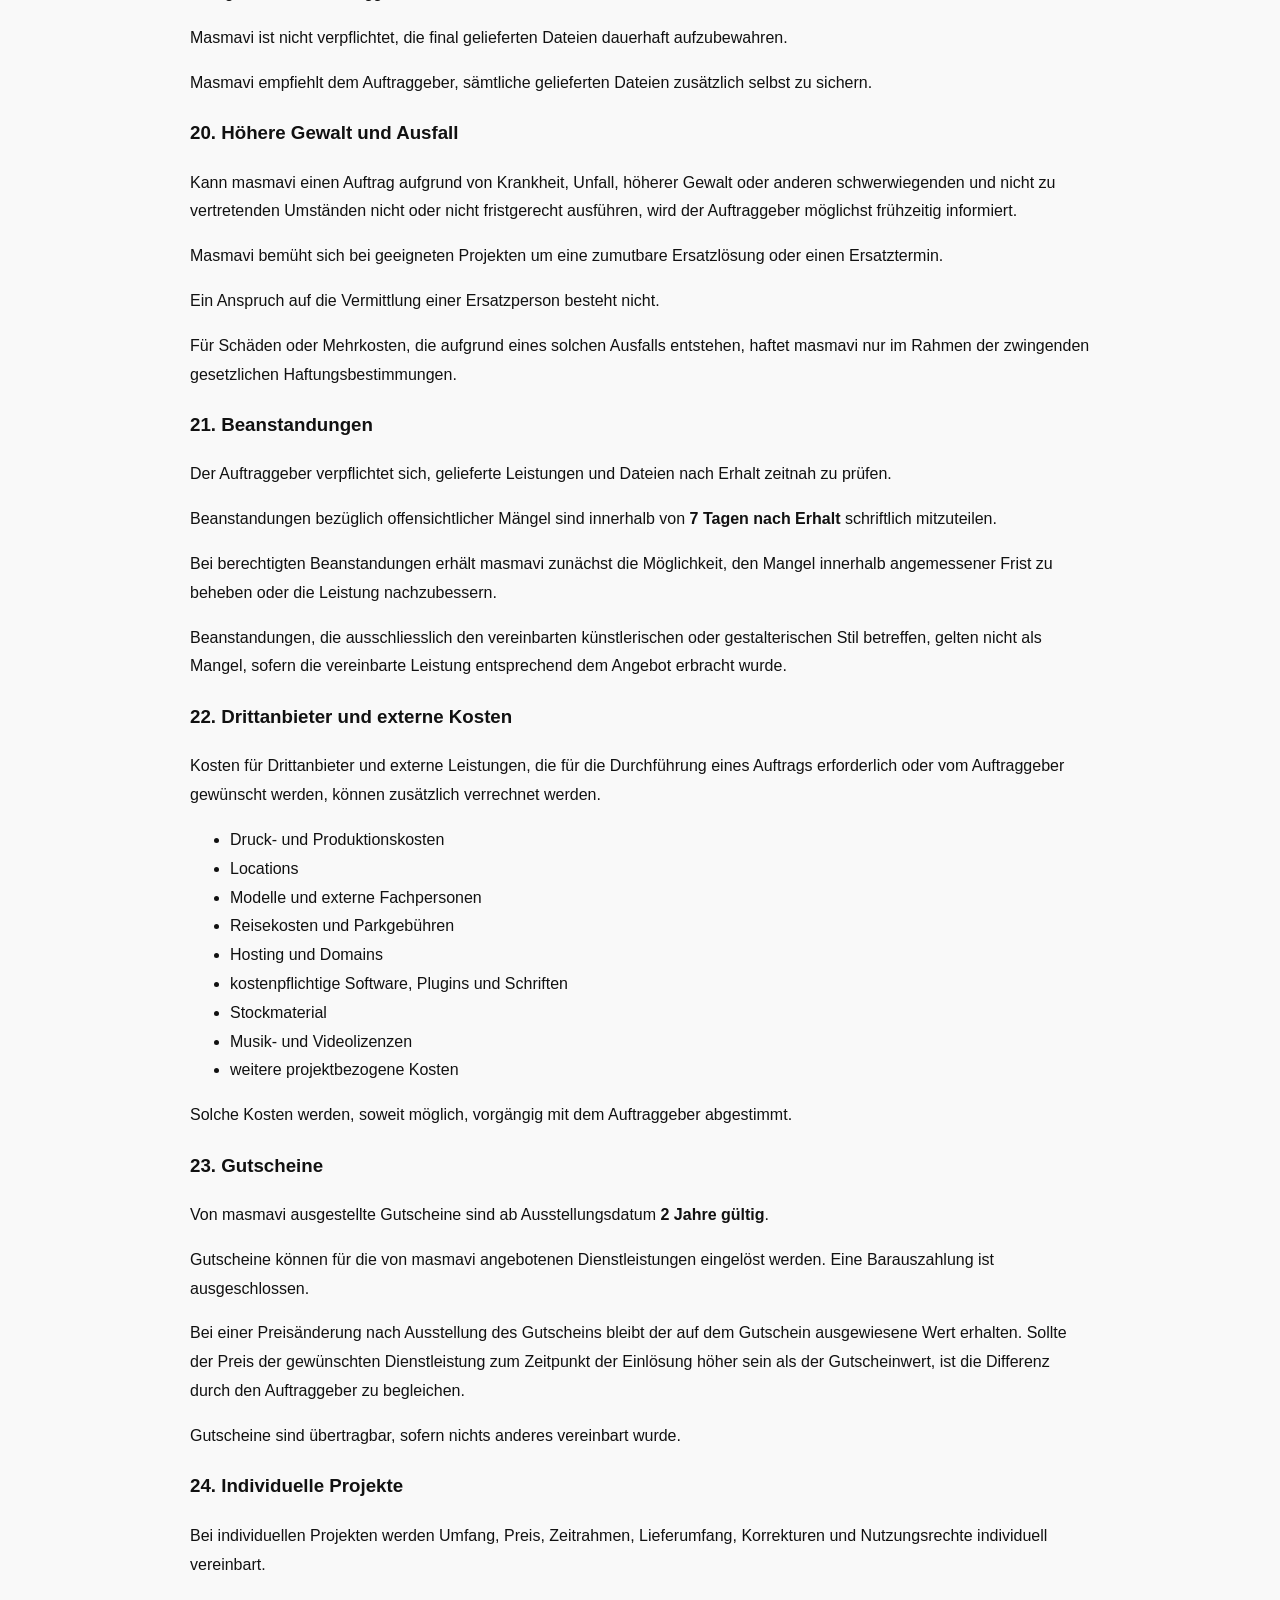
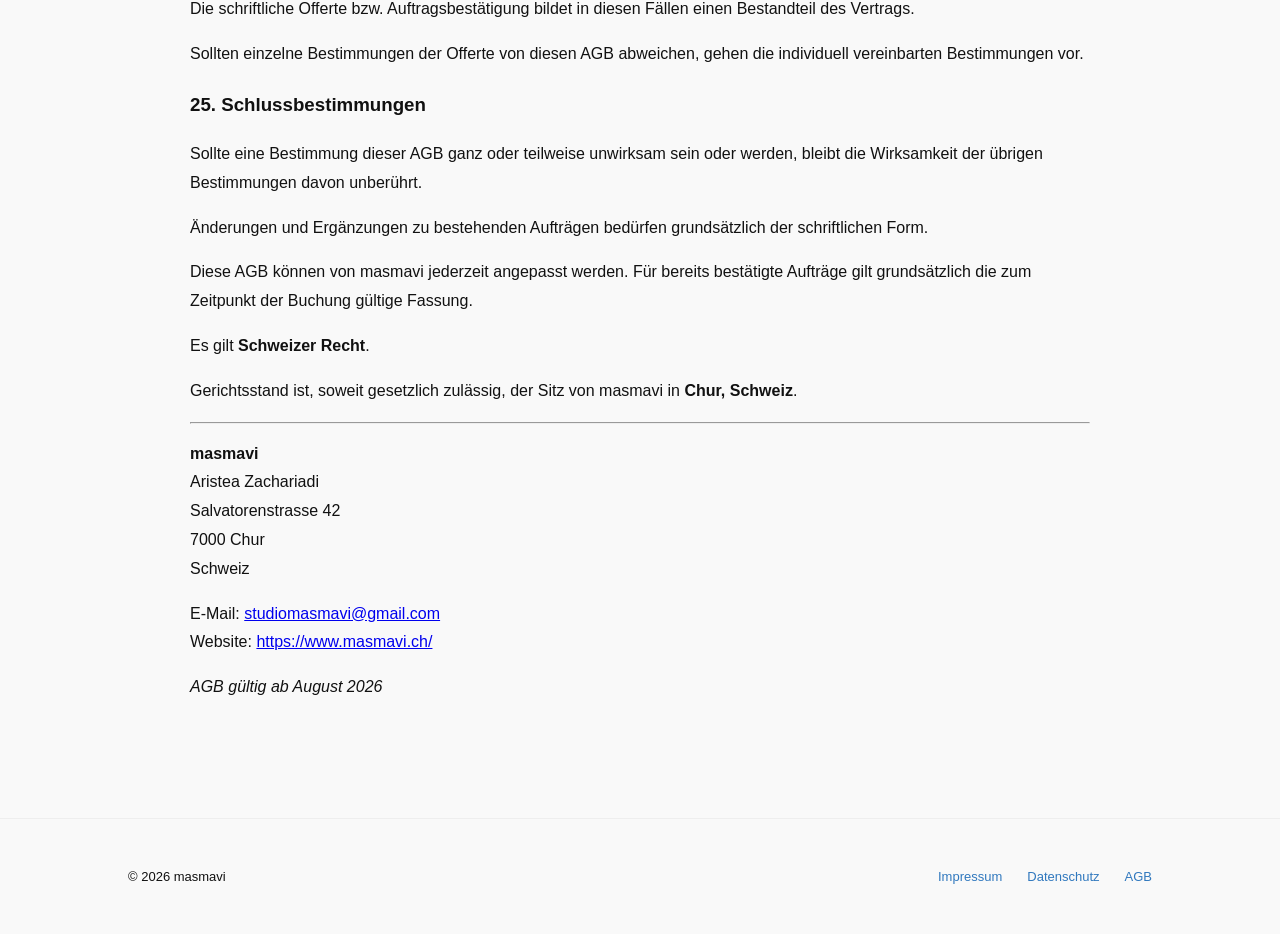
<file: agb.html>
<!DOCTYPE html>
<html lang="de">
<head>
<meta charset="UTF-8">
<meta name="viewport" content="width=device-width, initial-scale=1.0">
<title>AGB</title>
<link rel="stylesheet" href="style.css">
</head>

<body>

<header class="top-header">
  <div class="brand">
    <div class="logo">masmavi</div>
    <div class="tagline">Fotografie & Content</div>
  </div>
</header>

<section class="section">
  <h2>Allgemeine Geschäftsbedingungen</h2>

  <div style="max-width:900px;margin:auto;text-align:left;line-height:1.8;">

    <p>
      <em>Stand: August 2026</em>
    </p>


    <h3>1. Allgemeines</h3>

    <p>
      Diese Allgemeinen Geschäftsbedingungen (AGB) gelten für alle Angebote,
      Verträge, Buchungen und Dienstleistungen von <strong>masmavi, Aristea
      Zachariadi</strong> (nachfolgend «masmavi»), sofern nicht ausdrücklich
      schriftlich etwas anderes vereinbart wurde.
    </p>

    <p>
      Mit der Buchung eines Angebots, der schriftlichen Auftragserteilung oder
      der Inanspruchnahme einer Dienstleistung erklärt sich der Auftraggeber
      mit diesen AGB einverstanden.
    </p>

    <p>
      Die AGB gelten insbesondere für Leistungen in den Bereichen Fotografie,
      Videoproduktion, Kreation, Grafikdesign, Branding, Webdesign sowie für
      individuelle kreative Projekte.
    </p>

    <p>
      Individuelle schriftliche Vereinbarungen zwischen masmavi und dem
      Auftraggeber gehen diesen AGB im jeweiligen Einzelfall vor.
    </p>

    <p>
      Offerten von masmavi sind, sofern nicht anders angegeben, während
      <strong>30 Tagen</strong> gültig.
    </p>


    <h3>2. Angebot und Auftragserteilung</h3>

    <p>
      Masmavi erbringt kreative Dienstleistungen im jeweils vereinbarten
      Umfang. Art, Umfang und Ausführung der Leistung ergeben sich aus dem
      gebuchten Angebot, der Preisliste, der Offerte oder einer individuellen
      schriftlichen Vereinbarung.
    </p>

    <p>
      Soweit keine anderslautenden schriftlichen Vereinbarungen bestehen, ist
      masmavi hinsichtlich der konkreten kreativen und technischen Umsetzung
      des Auftrags frei.
    </p>

    <p>
      Masmavi ist berechtigt, zur Durchführung eines Auftrags geeignete
      Drittanbieter oder externe Fachpersonen beizuziehen, beispielsweise
      Druckereien, Labore, Hosting-Anbieter oder weitere Dienstleister.
    </p>

    <p>
      Die Annahme einer Offerte oder eines individuellen Angebots erfolgt durch
      schriftliche Bestätigung des Auftraggebers. Mit der Annahme werden die
      vereinbarten Leistungen sowie diese AGB Bestandteil des Vertrags.
    </p>


    <h3>3. Buchung und Terminreservation</h3>

    <p>
      Ein Auftrag oder Fotoshooting gilt als verbindlich gebucht, sobald der
      Auftraggeber das Angebot bzw. den Termin schriftlich bestätigt und
      masmavi die Buchung bestätigt.
    </p>

    <p>
      Mit der verbindlichen Buchung wird die entsprechende Zeit für den
      Auftraggeber reserviert.
    </p>

    <p>
      Bei grösseren oder umfangreicheren Projekten kann masmavi einen separaten
      Projektvertrag oder eine schriftliche Auftragsbestätigung verlangen.
    </p>


    <h3>4. Fotografie</h3>

    <h4>4.1 Shootingumfang</h4>

    <p>
      Der Umfang eines Fotoshootings richtet sich nach dem gebuchten Paket
      bzw. der individuellen Offerte.
    </p>

    <p>
      Die in der Preisliste angegebenen Shootingzeiten beziehen sich auf die
      tatsächliche Shootingzeit. Verspätungen des Auftraggebers werden
      grundsätzlich von der gebuchten Shootingzeit abgezogen.
    </p>

    <p>
      Eine Verlängerung der Shootingzeit ist nach Absprache möglich und wird
      gemäss der jeweils gültigen Preisliste verrechnet.
    </p>


    <h4>4.2 Bildauswahl</h4>

    <p>
      Masmavi trifft die Auswahl der final gelieferten Bilder selbst. Nicht
      alle während eines Shootings entstandenen Aufnahmen werden ausgeliefert.
    </p>

    <p>
      Unscharfe, technisch fehlerhafte, doppelte oder aus kreativen Gründen
      nicht geeignete Aufnahmen werden nicht abgegeben.
    </p>

    <p>
      Beim Paket «Alle Bilder» erhält der Auftraggeber alle von masmavi
      ausgewählten und professionell bearbeiteten Bilder des jeweiligen
      Shootings.
    </p>

    <p>
      Eine Herausgabe von unbearbeiteten Bildern oder RAW-Dateien ist
      grundsätzlich nicht Bestandteil des Angebots.
    </p>


    <h4>4.3 Bildbearbeitung</h4>

    <p>
      Die reguläre Bildbearbeitung umfasst insbesondere Farb- und
      Belichtungskorrekturen, einen einheitlichen Bildlook sowie übliche
      kleinere Retuschen.
    </p>

    <p>
      Umfangreiche Retuschen, aufwendige Hautbearbeitungen, Compositings oder
      individuelle Bildmanipulationen sind nicht Bestandteil der regulären
      Shootingpakete und können nach Aufwand zusätzlich verrechnet werden.
    </p>

    <p>
      Masmavi behält sich innerhalb des vereinbarten Leistungsumfangs den
      künstlerischen Gestaltungsspielraum vor.
    </p>


    <h4>4.4 Zusätzliche Bilder</h4>

    <p>
      Zusätzliche bearbeitete Bilder können gemäss der jeweils gültigen
      Preisliste erworben werden.
    </p>


    <h3>5. Lieferung von Fotografien</h3>

    <p>
      Die finalen Fotografien werden grundsätzlich digital über eine
      Online-Galerie oder einen vergleichbaren digitalen Übermittlungsweg
      zur Verfügung gestellt.
    </p>

    <p>
      Sofern keine abweichende Lieferfrist vereinbart wurde, erfolgt die
      Lieferung innerhalb von maximal <strong>30 Arbeitstagen</strong> nach
      dem Shooting.
    </p>

    <p>
      Bei umfangreichen Projekten oder besonderen Umständen kann eine
      abweichende Lieferfrist vereinbart werden.
    </p>

    <p>
      Verzögerungen aufgrund von Ferien, Krankheit, höherer Gewalt oder anderen
      Umständen, die masmavi nicht zu vertreten hat, verlängern die Lieferfrist
      entsprechend.
    </p>


    <h3>6. Video-Produktion</h3>

    <p>
      Bei Videoaufträgen werden Umfang, Format, Länge, Anzahl der Videos,
      Produktionsumfang, Korrekturschleifen, Lieferformat und Nutzungsrechte
      individuell vereinbart.
    </p>

    <p>
      Sofern in der Offerte nicht anders festgelegt, ist
      <strong>eine Korrekturschleife</strong> im vereinbarten Leistungsumfang
      enthalten. Weitere Änderungswünsche oder zusätzliche Korrekturschleifen
      werden nach Aufwand verrechnet.
    </p>

    <p>
      Rohmaterial, Projektdateien und unbearbeitete Originaldateien sind nicht
      Bestandteil des Angebots, sofern dies nicht ausdrücklich schriftlich
      vereinbart wurde.
    </p>

    <p>
      Für verwendete Musik, Stockmaterial, Schriften oder andere Drittinhalte
      gelten die jeweiligen Lizenzbedingungen.
    </p>


    <h3>7. Kreation, Grafikdesign und Branding</h3>

    <p>
      Kreative Dienstleistungen wie Logodesign, Branding, Printdesign,
      digitale Gestaltung, Illustration, Webdesign und individuelle Projekte
      werden gemäss der jeweiligen Offerte bzw. Preisliste erbracht.
    </p>

    <p>
      Der vereinbarte Leistungsumfang umfasst nur die ausdrücklich vereinbarten
      Leistungen.
    </p>

    <p>
      Zusätzliche Gestaltungsarbeiten, Änderungen oder Erweiterungen des
      ursprünglichen Auftrags werden nach Aufwand verrechnet.
    </p>


    <h4>7.1 Logo und Branding</h4>

    <p>
      Bei Logodesign und Branding werden Anzahl und Umfang der Entwürfe und
      Korrekturschleifen gemäss Offerte vereinbart.
    </p>

    <p>
      Beim Logodesign umfasst das Standardangebot grundsätzlich zwei
      Gestaltungsvorschläge sowie deren detaillierte Ausarbeitung, sofern in
      der jeweiligen Offerte nichts anderes vereinbart wurde.
    </p>

    <p>
      Zusätzliche Entwürfe oder umfangreiche Änderungswünsche können nach
      Aufwand verrechnet werden.
    </p>


    <h4>7.2 Drucksachen</h4>

    <p>
      Gestaltungsleistungen für Drucksachen umfassen grundsätzlich die
      Gestaltung der vereinbarten Druckdateien.
    </p>

    <p>
      Produktions-, Druck-, Versand- und sonstige externe Kosten sind nicht im
      Gestaltungshonorar enthalten, sofern dies nicht ausdrücklich vereinbart
      wurde.
    </p>

    <p>
      Masmavi kann die Produktion über geeignete Drittanbieter abwickeln. Die
      entsprechenden Kosten werden dem Auftraggeber weiterverrechnet.
    </p>


    <h4>7.3 Webdesign</h4>

    <p>
      Webdesign wird individuell nach Umfang und Anforderungen offeriert.
    </p>

    <p>
      Domain, Hosting, externe Software, kostenpflichtige Plugins, Schriften,
      Stockmaterial oder andere Drittleistungen sind grundsätzlich nicht im
      Gestaltungshonorar enthalten, sofern nicht ausdrücklich anders vereinbart.
    </p>

    <p>
      Laufende Kosten für Hosting, Domains, Software, Plugins, Lizenzen und
      vergleichbare Drittleistungen trägt nach Übergabe der Website grundsätzlich
      der Auftraggeber, sofern nicht ausdrücklich eine andere Vereinbarung
      getroffen wurde.
    </p>

    <p>
      Nach Übergabe der Website werden weitere Anpassungen, Pflege und Support
      nach Aufwand verrechnet.
    </p>


    <h3>8. Quelldateien und Arbeitsdateien</h3>

    <p>
      Offene Arbeitsdateien, Quelldateien, editierbare Projektdateien,
      Rohdaten und interne Produktionsdateien sind grundsätzlich nicht
      Bestandteil des Auftrags.
    </p>

    <p>
      Eine Herausgabe solcher Dateien kann individuell vereinbart werden und
      wird, sofern nicht bereits im Angebot enthalten, zusätzlich verrechnet.
    </p>


    <h3>9. Abnahme und Korrekturen</h3>

    <p>
      Der Auftraggeber ist verpflichtet, Entwürfe, Zwischenstände und fertige
      Arbeiten innerhalb angemessener Frist zu prüfen.
    </p>

    <p>
      Korrekturen innerhalb des vereinbarten Leistungsumfangs sind gemäss
      Offerte enthalten.
    </p>

    <p>
      Änderungen aufgrund nachträglicher Wünsche, eines geänderten Briefings
      oder einer Erweiterung des ursprünglichen Auftrags gelten als
      Zusatzleistungen und werden nach Aufwand verrechnet.
    </p>

    <p>
      Nach ausdrücklicher Freigabe durch den Auftraggeber gilt die jeweilige
      Leistung als abgenommen.
    </p>


    <h3>10. Stornierung und Verschiebung von Fotoshootings</h3>

    <p>
      Eine Absage oder Verschiebung eines gebuchten Shootings muss schriftlich
      oder telefonisch erfolgen.
    </p>

    <p>
      <strong>Mehr als 7 Tage vor dem Termin:</strong><br>
      Kostenlose Absage oder einmalige Verschiebung.
    </p>

    <p>
      <strong>7 bis 3 Tage vor dem Termin:</strong><br>
      50 % des gebuchten Shootingpreises.
    </p>

    <p>
      <strong>Weniger als 72 Stunden vor dem Termin, bei Nichterscheinen oder
      nicht entschuldigter kurzfristiger Absage:</strong><br>
      100 % des gebuchten Shootingpreises.
    </p>

    <p>
      Bereits entstandene Kosten für Drittanbieter, Locations oder andere
      Leistungen können unabhängig davon weiterverrechnet werden.
    </p>


    <h3>11. Wetter und Outdoor-Shootings</h3>

    <p>
      Bei Outdoor-Shootings kann ein Termin aufgrund ungeeigneter
      Wetterbedingungen nach Absprache verschoben werden.
    </p>

    <p>
      Eine wetterbedingte Verschiebung gilt nicht als kostenpflichtige
      Stornierung, sofern ein Ersatztermin vereinbart wird.
    </p>


    <h3>12. Verspätungen und Nichterscheinen</h3>

    <p>
      Verspätungen des Auftraggebers verkürzen grundsätzlich die effektive
      Shootingzeit. Der vereinbarte Preis bleibt davon unberührt.
    </p>

    <p>
      Bei erheblichen Verspätungen kann masmavi das Shooting aus
      organisatorischen Gründen nicht mehr durchführen. In diesem Fall kann
      der Termin als kurzfristige Absage bzw. Nichterscheinen behandelt werden.
    </p>


    <h3>13. Stornierung grösserer Projekte</h3>

    <p>
      Bei Business-, Unternehmens-, Video-, Web-, Branding- und anderen
      umfangreicheren Projekten gelten grundsätzlich die in der jeweiligen
      Offerte oder im Projektvertrag vereinbarten Stornierungsbedingungen.
    </p>

    <p>
      Sofern keine individuellen Bedingungen vereinbart wurden, sind bereits
      erbrachte Leistungen sowie bereits entstandene und nicht stornierbare
      Dritt- und Produktionskosten unabhängig von einer Projektstornierung
      geschuldet.
    </p>


    <h3>14. Preise und Zahlungsbedingungen</h3>

    <p>
      Sämtliche Preise werden in Schweizer Franken (CHF) angegeben.
    </p>

    <p>
      Die auf der Website und in der Preisliste veröffentlichten Preise können
      jederzeit angepasst werden. Für bereits bestätigte Aufträge gilt
      grundsätzlich der zum Zeitpunkt der Buchung vereinbarte Preis.
    </p>

    <p>
      Die Preise verstehen sich <strong>exklusive Mehrwertsteuer, sofern
      Mehrwertsteuer gesetzlich geschuldet ist</strong>.
    </p>

    <p>
      Zusätzliche Kosten wie externe Locations, Druckkosten,
      Produktionskosten, Reisekosten, Parkgebühren, Drittanbieter, spezielle
      Requisiten, Modelle oder weitere projektbezogene Auslagen werden
      zusätzlich verrechnet, sofern sie nicht ausdrücklich im Angebot
      enthalten sind.
    </p>

    <p>
      Rechnungen sind innerhalb von <strong>10 Tagen</strong> ab
      Rechnungsdatum ohne Abzug zu bezahlen, sofern auf der Rechnung nichts
      anderes angegeben ist.
    </p>

    <p>
      Bei umfangreicheren Projekten kann masmavi eine Anzahlung oder
      Teilzahlungen verlangen. Die entsprechenden Zahlungsbedingungen werden
      in der Offerte vereinbart.
    </p>

    <p>
      Bei Zahlungsverzug gelten die gesetzlichen Verzugsfolgen. Allfällige
      Mahn- und Inkassokosten können dem Auftraggeber im gesetzlich zulässigen
      Umfang belastet werden.
    </p>

    <p>
      Masmavi kann die Lieferung von finalen Dateien oder Leistungen bis zum
      vollständigen Zahlungseingang zurückhalten, soweit dies gesetzlich
      zulässig ist.
    </p>


    <h3>15. Nutzungsrechte und Urheberrecht</h3>

    <p>
      Alle von masmavi erstellten Fotografien, Videos, Illustrationen, Designs,
      Grafiken, Konzepte und sonstigen kreativen Arbeiten bleiben
      urheberrechtlich geschützt.
    </p>

    <p>
      Das Urheberrecht verbleibt bei masmavi bzw. der jeweiligen Urheberin.
    </p>

    <p>
      Mit der Bezahlung eines Auftrags wird nicht automatisch das Urheberrecht
      übertragen.
    </p>

    <p>
      Der Auftraggeber erhält diejenigen Nutzungsrechte, die im Angebot, in
      der Offerte oder anderweitig schriftlich vereinbart wurden.
    </p>


    <h4>15.1 Private Nutzung</h4>

    <p>
      Bei privaten Fotoshootings ist die Nutzung der gelieferten Fotografien
      für persönliche und nicht-kommerzielle Zwecke gestattet, insbesondere
      für private Social-Media-Profile, persönliche Websites und den privaten
      Austausch.
    </p>

    <p>
      Eine kommerzielle Nutzung oder Nutzung für Werbung bedarf einer
      gesonderten Vereinbarung.
    </p>


    <h4>15.2 Kommerzielle Nutzung</h4>

    <p>
      Bei Business-, Unternehmens-, Produkt- und sonstigen kommerziellen
      Aufträgen werden die Nutzungsrechte individuell nach Umfang, Medium,
      Zweck und Dauer vereinbart.
    </p>

    <p>
      Die Nutzung für Werbung, bezahlte Online-Kampagnen, Anzeigen,
      Verpackungen, Verkaufsunterlagen oder andere kommerzielle Zwecke ist
      nur im Rahmen der vereinbarten Nutzungsrechte gestattet.
    </p>

    <p>
      Sofern nicht ausdrücklich anders vereinbart, sind zeitlich, räumlich
      oder inhaltlich weitergehende Nutzungsrechte nicht automatisch im
      Auftrag enthalten.
    </p>


    <h4>15.3 Bearbeitung und Veränderung</h4>

    <p>
      Das von masmavi gelieferte Bild-, Video- oder Designmaterial darf ohne
      Zustimmung von masmavi nicht wesentlich verändert, verfremdet oder in
      einen neuen kreativen Zusammenhang gestellt werden, soweit dadurch
      berechtigte Urheberinteressen beeinträchtigt werden.
    </p>


    <h3>16. Portfolio und Eigenwerbung</h3>

    <p>
      Masmavi darf fertiggestellte Arbeiten grundsätzlich für das eigene
      Portfolio, die Website, Social Media, Präsentationen und Eigenwerbung
      verwenden, sofern keine anderslautende schriftliche Vereinbarung
      getroffen wurde.
    </p>

    <p>
      Bei privaten Aufnahmen von Personen erfolgt eine Veröffentlichung nur
      mit der entsprechenden Einwilligung der abgebildeten Person.
    </p>

    <p>
      Bei Unternehmens- und kommerziellen Projekten kann die Nutzung zu
      Referenzzwecken individuell vereinbart werden.
    </p>

    <p>
      Der Auftraggeber informiert masmavi über vertrauliche, nicht
      veröffentlichbare oder noch nicht veröffentlichte Inhalte.
    </p>

    <p>
      Vertrauliche oder noch nicht veröffentlichte Inhalte werden von masmavi
      nicht vor der vereinbarten oder erteilten Freigabe zu
      Referenzzwecken veröffentlicht.
    </p>


    <h3>17. TFP-Shootings</h3>

    <p>
      TFP steht für «Time for Pictures». Bei TFP-Shootings arbeiten masmavi
      und das jeweilige Model bzw. die beteiligte Person ohne reguläres
      Honorar zusammen. Die vereinbarte Gegenleistung besteht grundsätzlich
      in der Bereitstellung einer zuvor vereinbarten Auswahl bearbeiteter
      Fotografien.
    </p>

    <p>
      Ein Anspruch auf Durchführung eines TFP-Shootings besteht nicht.
      Masmavi kann ein TFP-Shooting aus zeitlichen, organisatorischen,
      kreativen oder anderen wichtigen Gründen absagen oder verschieben.
    </p>

    <p>
      Die konkrete Anzahl der Bilder, die Art der Nutzung, die Veröffentlichung
      und weitere Rechte werden für jedes TFP-Shooting individuell vereinbart.
    </p>

    <p>
      Für TFP-Shootings kann eine separate schriftliche Vereinbarung oder ein
      Model Release erforderlich sein.
    </p>


    <h3>18. Datenschutz</h3>

    <p>
      Masmavi verarbeitet personenbezogene Daten im Rahmen der geltenden
      datenschutzrechtlichen Bestimmungen und soweit dies für die Durchführung
      des Auftrags, die Kommunikation, Rechnungsstellung oder sonstige
      vertragliche Zwecke erforderlich ist.
    </p>

    <p>
      Weitere Informationen zur Bearbeitung personenbezogener Daten werden in
      der separaten
      <a href="datenschutz.html">Datenschutzerklärung</a>
      von masmavi geregelt.
    </p>


    <h3>19. Sicherung und Aufbewahrung von Dateien</h3>

    <p>
      Masmavi bemüht sich um eine angemessene Sicherung der erstellten Dateien.
    </p>

    <p>
      Die Verantwortung für die langfristige Sicherung der gelieferten
      Fotografien, Videos und sonstigen Dateien geht nach der Übergabe auf den
      Auftraggeber über.
    </p>

    <p>
      Masmavi ist nicht verpflichtet, die final gelieferten Dateien dauerhaft
      aufzubewahren.
    </p>

    <p>
      Masmavi empfiehlt dem Auftraggeber, sämtliche gelieferten Dateien
      zusätzlich selbst zu sichern.
    </p>


    <h3>20. Höhere Gewalt und Ausfall</h3>

    <p>
      Kann masmavi einen Auftrag aufgrund von Krankheit, Unfall, höherer
      Gewalt oder anderen schwerwiegenden und nicht zu vertretenden Umständen
      nicht oder nicht fristgerecht ausführen, wird der Auftraggeber möglichst
      frühzeitig informiert.
    </p>

    <p>
      Masmavi bemüht sich bei geeigneten Projekten um eine zumutbare
      Ersatzlösung oder einen Ersatztermin.
    </p>

    <p>
      Ein Anspruch auf die Vermittlung einer Ersatzperson besteht nicht.
    </p>

    <p>
      Für Schäden oder Mehrkosten, die aufgrund eines solchen Ausfalls
      entstehen, haftet masmavi nur im Rahmen der zwingenden gesetzlichen
      Haftungsbestimmungen.
    </p>


    <h3>21. Beanstandungen</h3>

    <p>
      Der Auftraggeber verpflichtet sich, gelieferte Leistungen und Dateien
      nach Erhalt zeitnah zu prüfen.
    </p>

    <p>
      Beanstandungen bezüglich offensichtlicher Mängel sind innerhalb von
      <strong>7 Tagen nach Erhalt</strong> schriftlich mitzuteilen.
    </p>

    <p>
      Bei berechtigten Beanstandungen erhält masmavi zunächst die Möglichkeit,
      den Mangel innerhalb angemessener Frist zu beheben oder die Leistung
      nachzubessern.
    </p>

    <p>
      Beanstandungen, die ausschliesslich den vereinbarten künstlerischen oder
      gestalterischen Stil betreffen, gelten nicht als Mangel, sofern die
      vereinbarte Leistung entsprechend dem Angebot erbracht wurde.
    </p>


    <h3>22. Drittanbieter und externe Kosten</h3>

    <p>
      Kosten für Drittanbieter und externe Leistungen, die für die Durchführung
      eines Auftrags erforderlich oder vom Auftraggeber gewünscht werden,
      können zusätzlich verrechnet werden.
    </p>

    <ul>
      <li>Druck- und Produktionskosten</li>
      <li>Locations</li>
      <li>Modelle und externe Fachpersonen</li>
      <li>Reisekosten und Parkgebühren</li>
      <li>Hosting und Domains</li>
      <li>kostenpflichtige Software, Plugins und Schriften</li>
      <li>Stockmaterial</li>
      <li>Musik- und Videolizenzen</li>
      <li>weitere projektbezogene Kosten</li>
    </ul>

    <p>
      Solche Kosten werden, soweit möglich, vorgängig mit dem Auftraggeber
      abgestimmt.
    </p>


    <h3>23. Gutscheine</h3>

    <p>
      Von masmavi ausgestellte Gutscheine sind ab Ausstellungsdatum
      <strong>2 Jahre gültig</strong>.
    </p>

    <p>
      Gutscheine können für die von masmavi angebotenen Dienstleistungen
      eingelöst werden. Eine Barauszahlung ist ausgeschlossen.
    </p>

    <p>
      Bei einer Preisänderung nach Ausstellung des Gutscheins bleibt der auf
      dem Gutschein ausgewiesene Wert erhalten. Sollte der Preis der
      gewünschten Dienstleistung zum Zeitpunkt der Einlösung höher sein als
      der Gutscheinwert, ist die Differenz durch den Auftraggeber zu begleichen.
    </p>

    <p>
      Gutscheine sind übertragbar, sofern nichts anderes vereinbart wurde.
    </p>


    <h3>24. Individuelle Projekte</h3>

    <p>
      Bei individuellen Projekten werden Umfang, Preis, Zeitrahmen,
      Lieferumfang, Korrekturen und Nutzungsrechte individuell vereinbart.
    </p>

    <p>
      Die schriftliche Offerte bzw. Auftragsbestätigung bildet in diesen Fällen
      einen Bestandteil des Vertrags.
    </p>

    <p>
      Sollten einzelne Bestimmungen der Offerte von diesen AGB abweichen, gehen
      die individuell vereinbarten Bestimmungen vor.
    </p>


    <h3>25. Schlussbestimmungen</h3>

    <p>
      Sollte eine Bestimmung dieser AGB ganz oder teilweise unwirksam sein oder
      werden, bleibt die Wirksamkeit der übrigen Bestimmungen davon unberührt.
    </p>

    <p>
      Änderungen und Ergänzungen zu bestehenden Aufträgen bedürfen grundsätzlich
      der schriftlichen Form.
    </p>

    <p>
      Diese AGB können von masmavi jederzeit angepasst werden. Für bereits
      bestätigte Aufträge gilt grundsätzlich die zum Zeitpunkt der Buchung
      gültige Fassung.
    </p>

    <p>
      Es gilt <strong>Schweizer Recht</strong>.
    </p>

    <p>
      Gerichtsstand ist, soweit gesetzlich zulässig, der Sitz von masmavi in
      <strong>Chur, Schweiz</strong>.
    </p>


    <hr>

    <p>
      <strong>masmavi</strong><br>
      Aristea Zachariadi<br>
      Salvatorenstrasse 42<br>
      7000 Chur<br>
      Schweiz
    </p>

    <p>
      E-Mail:
      <a href="mailto:studiomasmavi@gmail.com">
        studiomasmavi@gmail.com
      </a><br>
      Website:
      <a href="https://www.masmavi.ch/" target="_blank" rel="noopener">
        https://www.masmavi.ch/
      </a>
    </p>

    <p>
      <em>AGB gültig ab August 2026</em>
    </p>

  </div>
</section>

<footer class="footer">
  <div class="footer-inner">
    <span>© 2026 masmavi</span>

    <div class="footer-links">
      <a href="impressum.html">Impressum</a>
      <a href="datenschutz.html">Datenschutz</a>
      <a href="agb.html">AGB</a>
    </div>
  </div>
</footer>

</body>
</html>
</file>
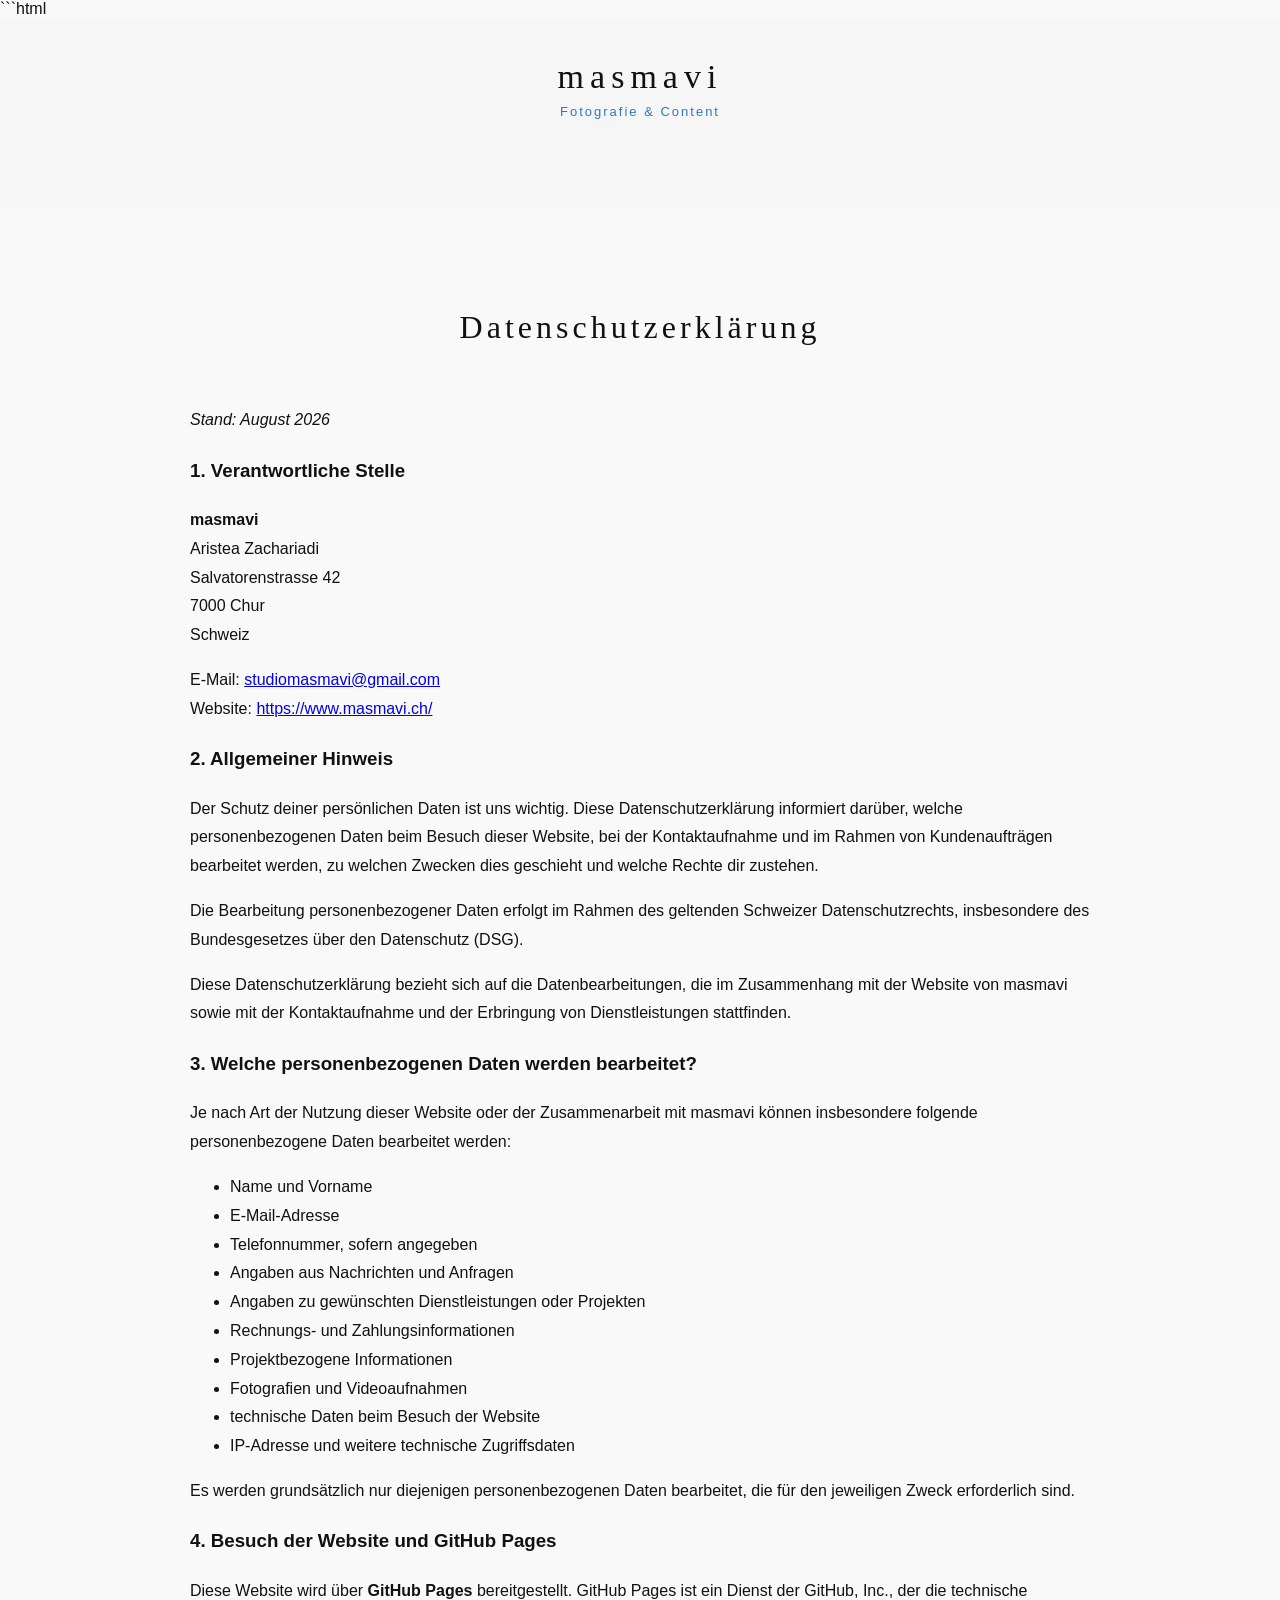
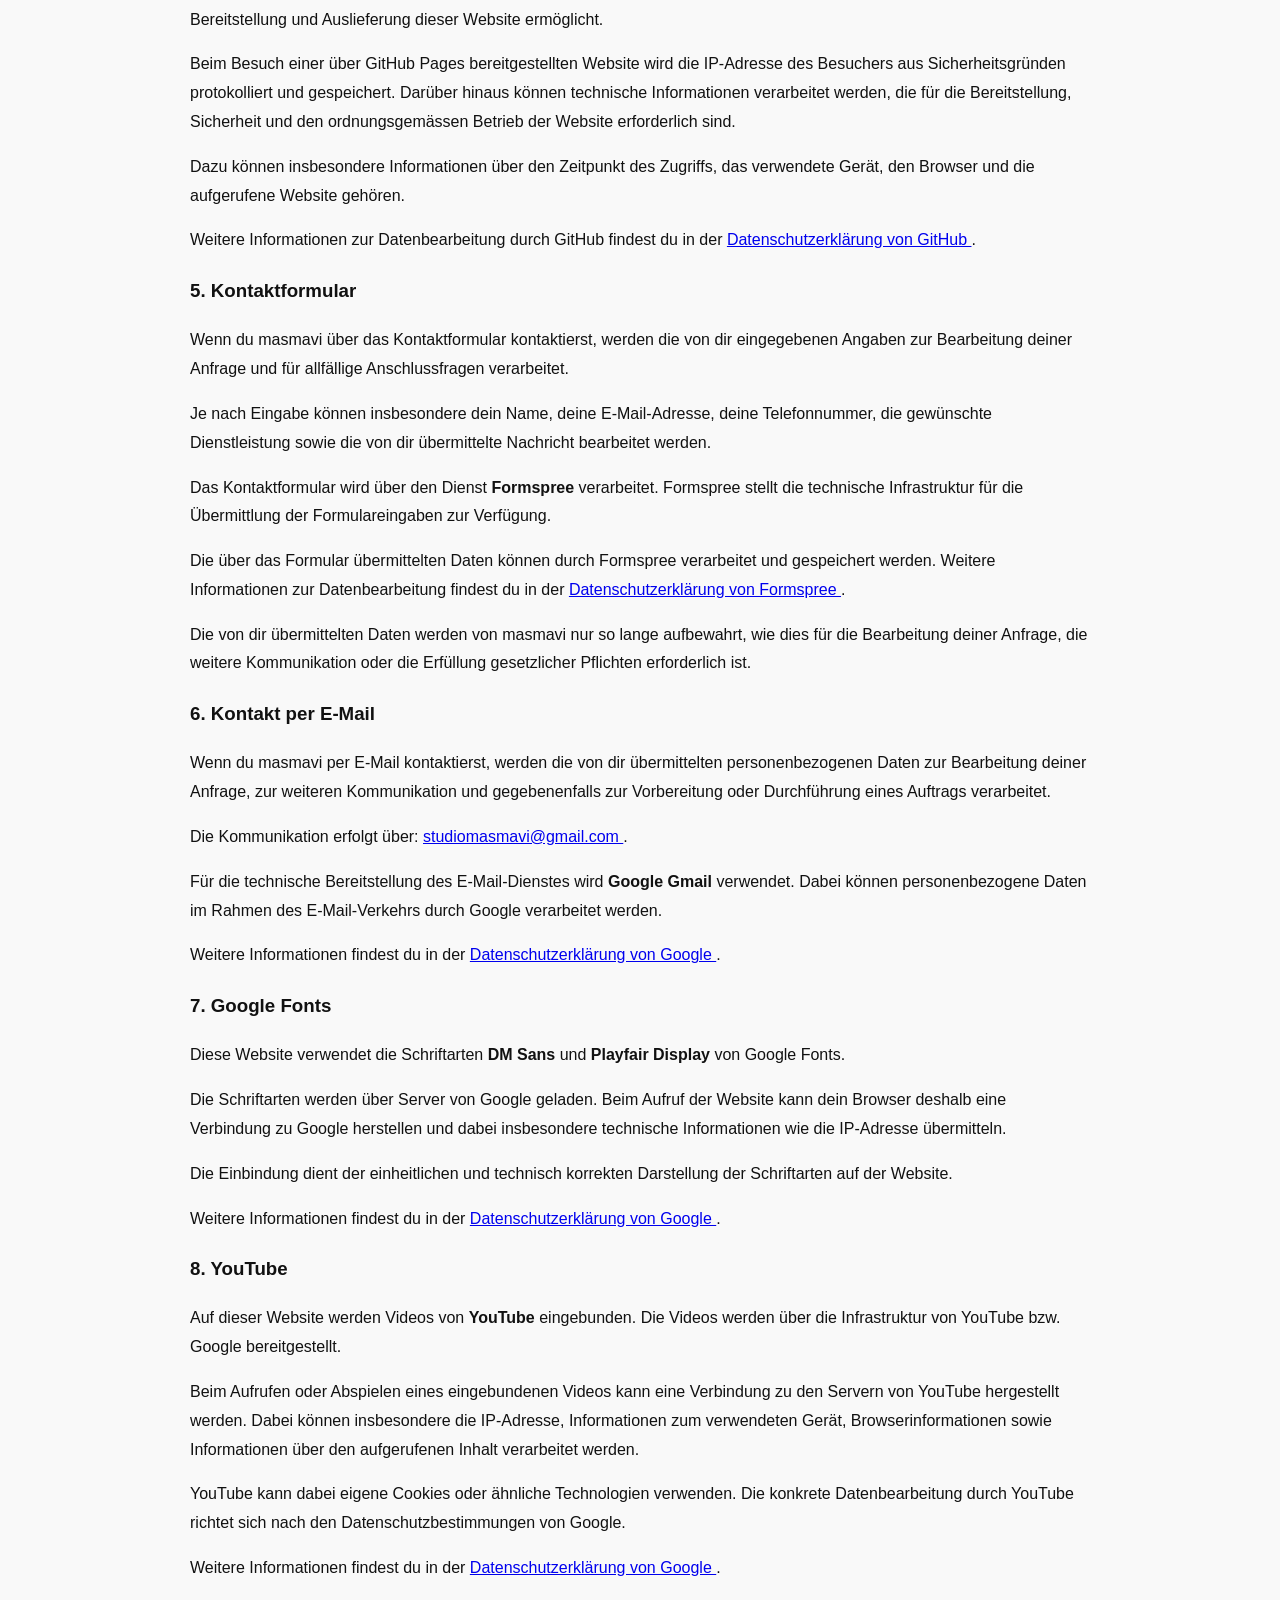
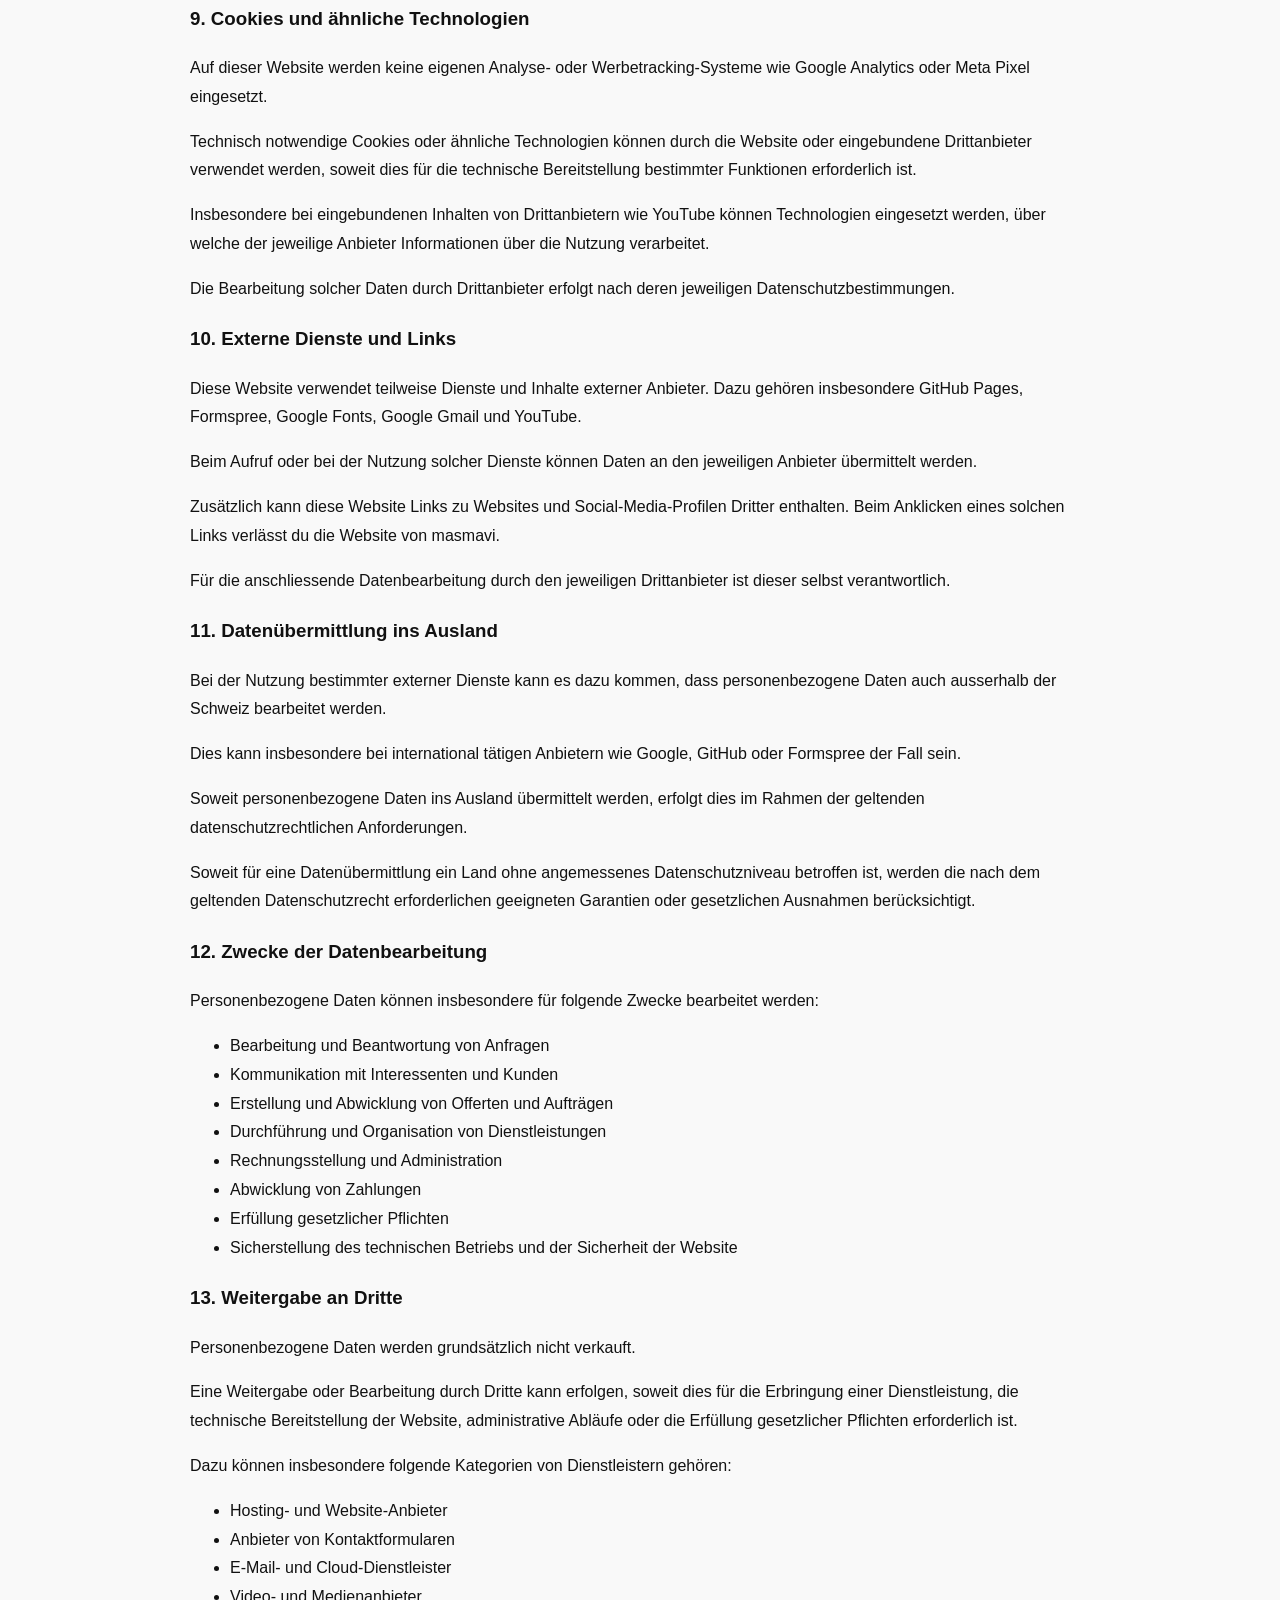
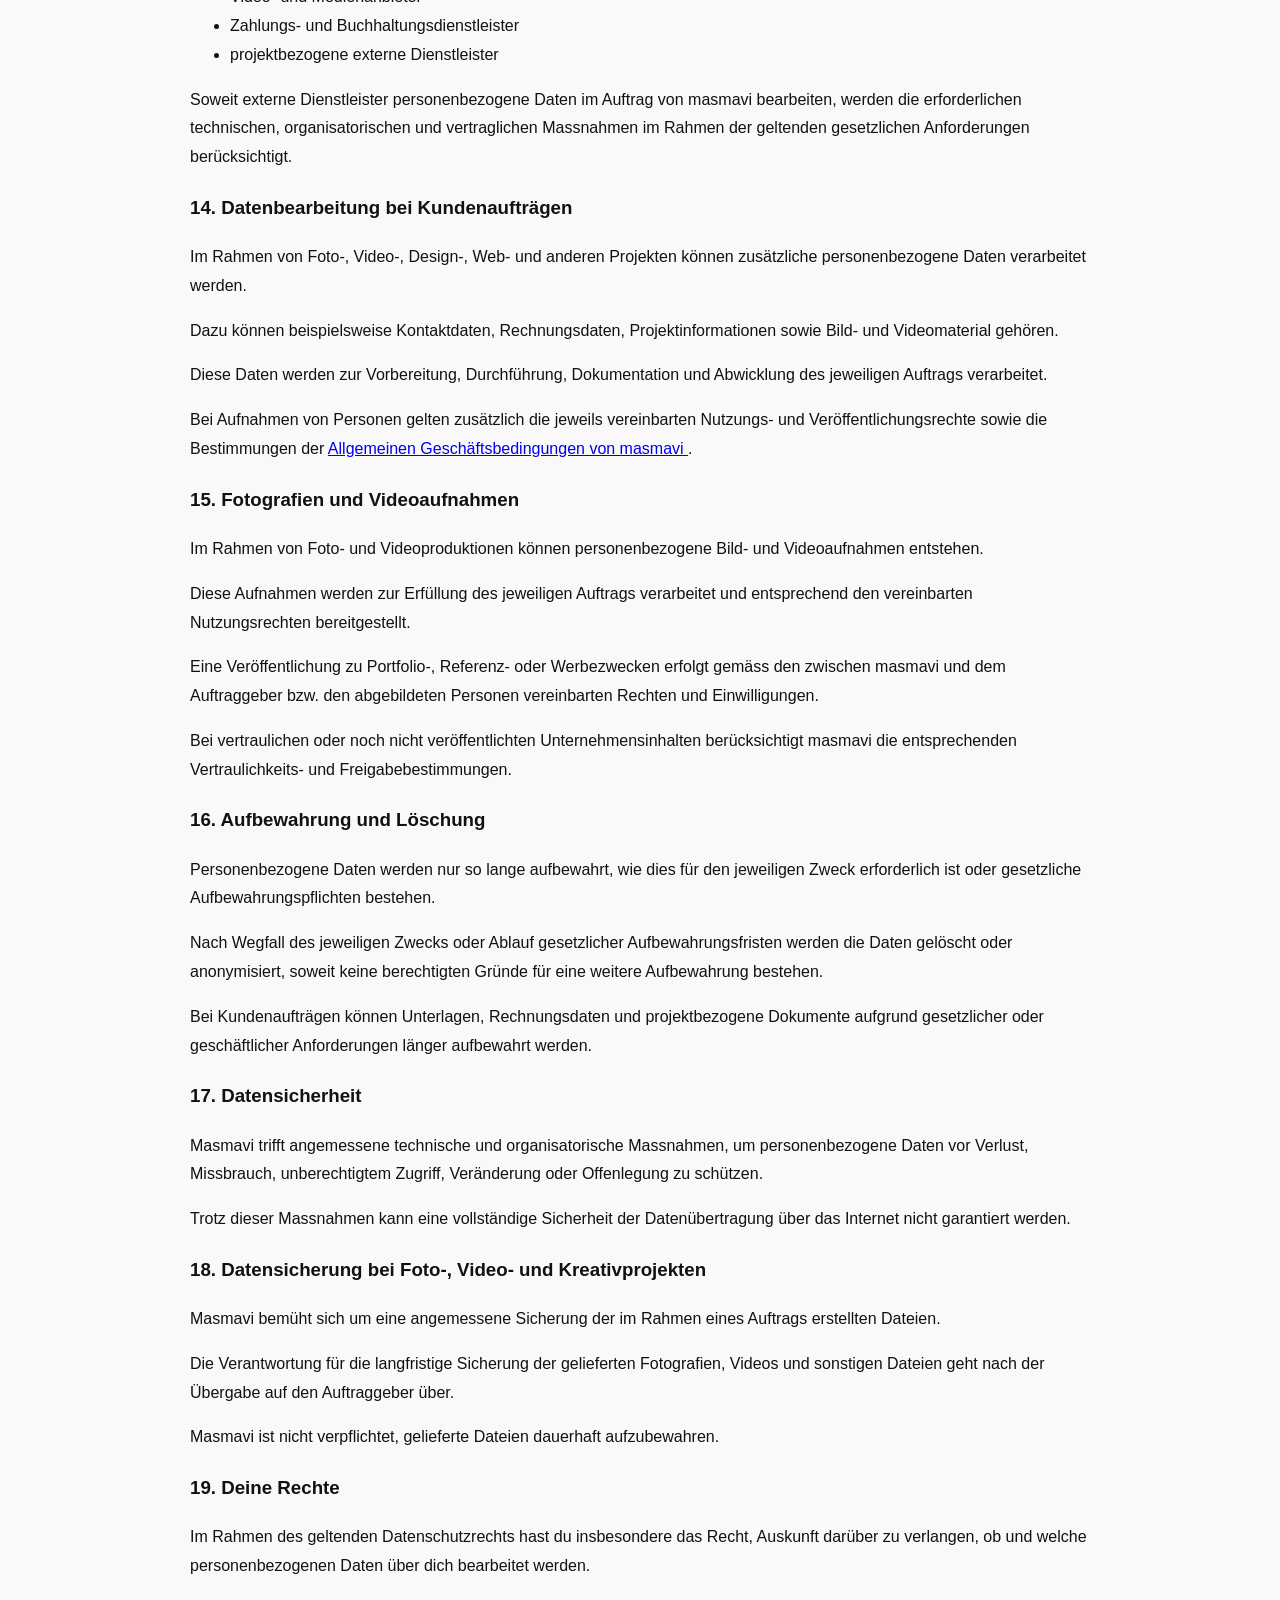
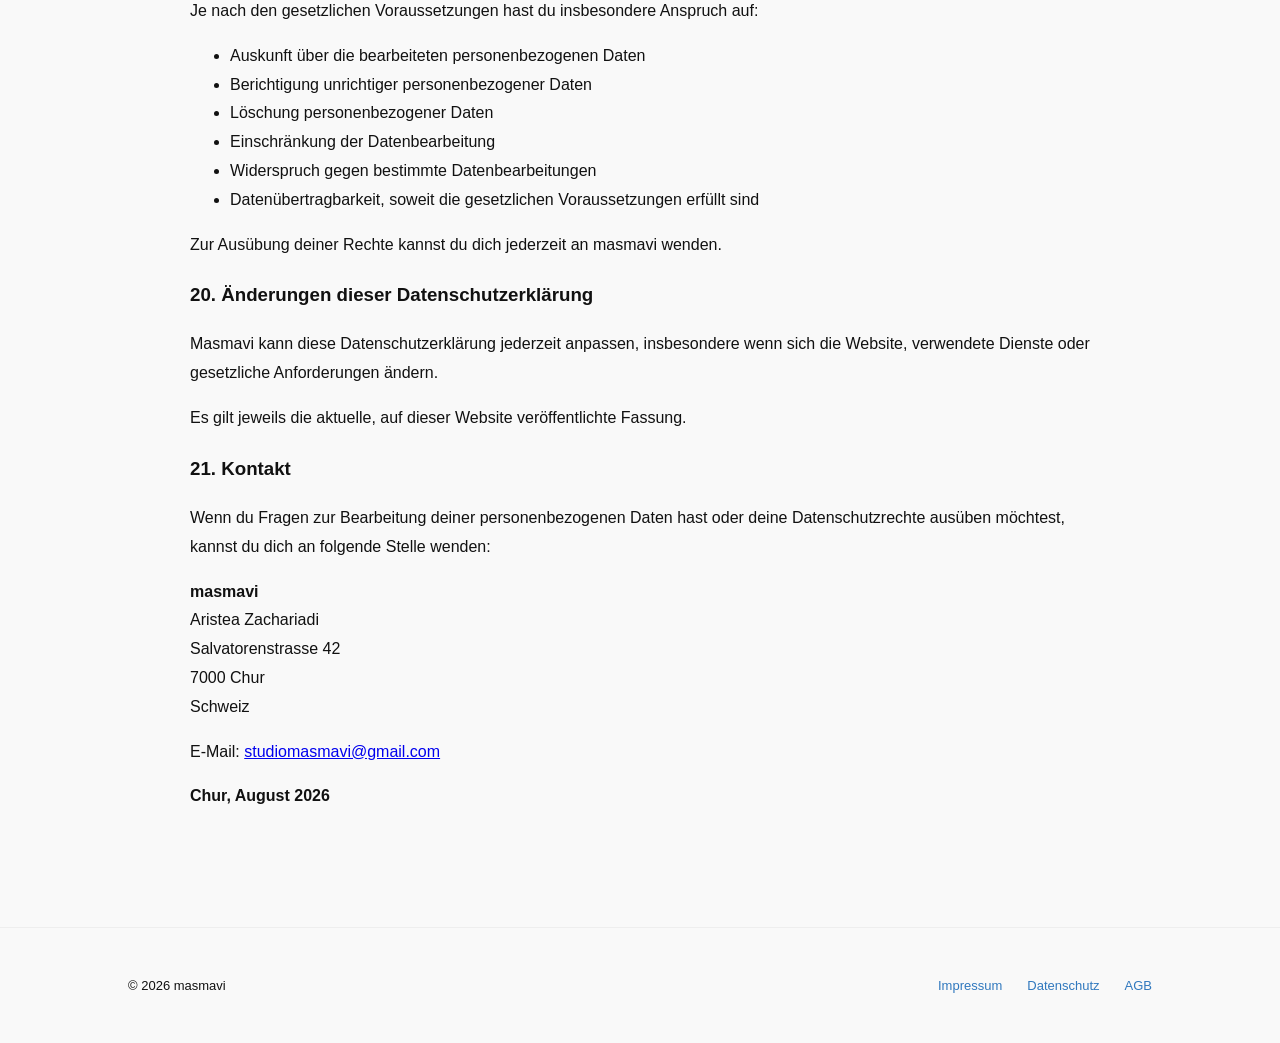
<file: datenschutz.html>
```html
<!DOCTYPE html>
<html lang="de">
<head>
<meta charset="UTF-8">
<meta name="viewport" content="width=device-width, initial-scale=1.0">
<title>Datenschutzerklärung</title>
<link rel="stylesheet" href="style.css">
</head>

<body>

<header class="top-header">
  <div class="brand">
    <div class="logo">masmavi</div>
    <div class="tagline">Fotografie & Content</div>
  </div>
</header>

<section class="section">
  <h2>Datenschutzerklärung</h2>

  <div style="max-width:900px;margin:auto;text-align:left;line-height:1.8;">

    <p>
      <em>Stand: August 2026</em>
    </p>


    <h3>1. Verantwortliche Stelle</h3>

    <p>
      <strong>masmavi</strong><br>
      Aristea Zachariadi<br>
      Salvatorenstrasse 42<br>
      7000 Chur<br>
      Schweiz
    </p>

    <p>
      E-Mail:
      <a href="mailto:studiomasmavi@gmail.com">
        studiomasmavi@gmail.com
      </a><br>

      Website:
      <a href="https://www.masmavi.ch/" target="_blank" rel="noopener">
        https://www.masmavi.ch/
      </a>
    </p>


    <h3>2. Allgemeiner Hinweis</h3>

    <p>
      Der Schutz deiner persönlichen Daten ist uns wichtig. Diese
      Datenschutzerklärung informiert darüber, welche personenbezogenen Daten
      beim Besuch dieser Website, bei der Kontaktaufnahme und im Rahmen von
      Kundenaufträgen bearbeitet werden, zu welchen Zwecken dies geschieht und
      welche Rechte dir zustehen.
    </p>

    <p>
      Die Bearbeitung personenbezogener Daten erfolgt im Rahmen des geltenden
      Schweizer Datenschutzrechts, insbesondere des Bundesgesetzes über den
      Datenschutz (DSG).
    </p>

    <p>
      Diese Datenschutzerklärung bezieht sich auf die Datenbearbeitungen,
      die im Zusammenhang mit der Website von masmavi sowie mit der
      Kontaktaufnahme und der Erbringung von Dienstleistungen stattfinden.
    </p>


    <h3>3. Welche personenbezogenen Daten werden bearbeitet?</h3>

    <p>
      Je nach Art der Nutzung dieser Website oder der Zusammenarbeit mit
      masmavi können insbesondere folgende personenbezogene Daten bearbeitet
      werden:
    </p>

    <ul>
      <li>Name und Vorname</li>
      <li>E-Mail-Adresse</li>
      <li>Telefonnummer, sofern angegeben</li>
      <li>Angaben aus Nachrichten und Anfragen</li>
      <li>Angaben zu gewünschten Dienstleistungen oder Projekten</li>
      <li>Rechnungs- und Zahlungsinformationen</li>
      <li>Projektbezogene Informationen</li>
      <li>Fotografien und Videoaufnahmen</li>
      <li>technische Daten beim Besuch der Website</li>
      <li>IP-Adresse und weitere technische Zugriffsdaten</li>
    </ul>

    <p>
      Es werden grundsätzlich nur diejenigen personenbezogenen Daten
      bearbeitet, die für den jeweiligen Zweck erforderlich sind.
    </p>


    <h3>4. Besuch der Website und GitHub Pages</h3>

    <p>
      Diese Website wird über <strong>GitHub Pages</strong> bereitgestellt.
      GitHub Pages ist ein Dienst der GitHub, Inc., der die technische
      Bereitstellung und Auslieferung dieser Website ermöglicht.
    </p>

    <p>
      Beim Besuch einer über GitHub Pages bereitgestellten Website wird die
      IP-Adresse des Besuchers aus Sicherheitsgründen protokolliert und
      gespeichert. Darüber hinaus können technische Informationen verarbeitet
      werden, die für die Bereitstellung, Sicherheit und den ordnungsgemässen
      Betrieb der Website erforderlich sind.
    </p>

    <p>
      Dazu können insbesondere Informationen über den Zeitpunkt des Zugriffs,
      das verwendete Gerät, den Browser und die aufgerufene Website gehören.
    </p>

    <p>
      Weitere Informationen zur Datenbearbeitung durch GitHub findest du in der
      <a href="https://docs.github.com/en/site-policy/privacy-policies/github-privacy-statement"
         target="_blank"
         rel="noopener">
        Datenschutzerklärung von GitHub
      </a>.
    </p>


    <h3>5. Kontaktformular</h3>

    <p>
      Wenn du masmavi über das Kontaktformular kontaktierst, werden die von dir
      eingegebenen Angaben zur Bearbeitung deiner Anfrage und für allfällige
      Anschlussfragen verarbeitet.
    </p>

    <p>
      Je nach Eingabe können insbesondere dein Name, deine E-Mail-Adresse,
      deine Telefonnummer, die gewünschte Dienstleistung sowie die von dir
      übermittelte Nachricht bearbeitet werden.
    </p>

    <p>
      Das Kontaktformular wird über den Dienst
      <strong>Formspree</strong> verarbeitet. Formspree stellt die technische
      Infrastruktur für die Übermittlung der Formulareingaben zur Verfügung.
    </p>

    <p>
      Die über das Formular übermittelten Daten können durch Formspree
      verarbeitet und gespeichert werden. Weitere Informationen zur
      Datenbearbeitung findest du in der
      <a href="https://formspree.io/legal/privacy-policy/"
         target="_blank"
         rel="noopener">
        Datenschutzerklärung von Formspree
      </a>.
    </p>

    <p>
      Die von dir übermittelten Daten werden von masmavi nur so lange
      aufbewahrt, wie dies für die Bearbeitung deiner Anfrage, die weitere
      Kommunikation oder die Erfüllung gesetzlicher Pflichten erforderlich ist.
    </p>


    <h3>6. Kontakt per E-Mail</h3>

    <p>
      Wenn du masmavi per E-Mail kontaktierst, werden die von dir übermittelten
      personenbezogenen Daten zur Bearbeitung deiner Anfrage, zur weiteren
      Kommunikation und gegebenenfalls zur Vorbereitung oder Durchführung
      eines Auftrags verarbeitet.
    </p>

    <p>
      Die Kommunikation erfolgt über:
      <a href="mailto:studiomasmavi@gmail.com">
        studiomasmavi@gmail.com
      </a>.
    </p>

    <p>
      Für die technische Bereitstellung des E-Mail-Dienstes wird
      <strong>Google Gmail</strong> verwendet. Dabei können personenbezogene
      Daten im Rahmen des E-Mail-Verkehrs durch Google verarbeitet werden.
    </p>

    <p>
      Weitere Informationen findest du in der
      <a href="https://policies.google.com/privacy?hl=de"
         target="_blank"
         rel="noopener">
        Datenschutzerklärung von Google
      </a>.
    </p>


    <h3>7. Google Fonts</h3>

    <p>
      Diese Website verwendet die Schriftarten
      <strong>DM Sans</strong> und <strong>Playfair Display</strong> von
      Google Fonts.
    </p>

    <p>
      Die Schriftarten werden über Server von Google geladen. Beim Aufruf
      der Website kann dein Browser deshalb eine Verbindung zu Google
      herstellen und dabei insbesondere technische Informationen wie die
      IP-Adresse übermitteln.
    </p>

    <p>
      Die Einbindung dient der einheitlichen und technisch korrekten
      Darstellung der Schriftarten auf der Website.
    </p>

    <p>
      Weitere Informationen findest du in der
      <a href="https://policies.google.com/privacy?hl=de"
         target="_blank"
         rel="noopener">
        Datenschutzerklärung von Google
      </a>.
    </p>


    <h3>8. YouTube</h3>

    <p>
      Auf dieser Website werden Videos von <strong>YouTube</strong> eingebunden.
      Die Videos werden über die Infrastruktur von YouTube bzw. Google
      bereitgestellt.
    </p>

    <p>
      Beim Aufrufen oder Abspielen eines eingebundenen Videos kann eine
      Verbindung zu den Servern von YouTube hergestellt werden. Dabei können
      insbesondere die IP-Adresse, Informationen zum verwendeten Gerät,
      Browserinformationen sowie Informationen über den aufgerufenen Inhalt
      verarbeitet werden.
    </p>

    <p>
      YouTube kann dabei eigene Cookies oder ähnliche Technologien verwenden.
      Die konkrete Datenbearbeitung durch YouTube richtet sich nach den
      Datenschutzbestimmungen von Google.
    </p>

    <p>
      Weitere Informationen findest du in der
      <a href="https://policies.google.com/privacy?hl=de"
         target="_blank"
         rel="noopener">
        Datenschutzerklärung von Google
      </a>.
    </p>


    <h3>9. Cookies und ähnliche Technologien</h3>

    <p>
      Auf dieser Website werden keine eigenen Analyse- oder
      Werbetracking-Systeme wie Google Analytics oder Meta Pixel eingesetzt.
    </p>

    <p>
      Technisch notwendige Cookies oder ähnliche Technologien können durch
      die Website oder eingebundene Drittanbieter verwendet werden, soweit
      dies für die technische Bereitstellung bestimmter Funktionen erforderlich
      ist.
    </p>

    <p>
      Insbesondere bei eingebundenen Inhalten von Drittanbietern wie YouTube
      können Technologien eingesetzt werden, über welche der jeweilige
      Anbieter Informationen über die Nutzung verarbeitet.
    </p>

    <p>
      Die Bearbeitung solcher Daten durch Drittanbieter erfolgt nach deren
      jeweiligen Datenschutzbestimmungen.
    </p>


    <h3>10. Externe Dienste und Links</h3>

    <p>
      Diese Website verwendet teilweise Dienste und Inhalte externer Anbieter.
      Dazu gehören insbesondere GitHub Pages, Formspree, Google Fonts,
      Google Gmail und YouTube.
    </p>

    <p>
      Beim Aufruf oder bei der Nutzung solcher Dienste können Daten an den
      jeweiligen Anbieter übermittelt werden.
    </p>

    <p>
      Zusätzlich kann diese Website Links zu Websites und Social-Media-Profilen
      Dritter enthalten. Beim Anklicken eines solchen Links verlässt du die
      Website von masmavi.
    </p>

    <p>
      Für die anschliessende Datenbearbeitung durch den jeweiligen Drittanbieter
      ist dieser selbst verantwortlich.
    </p>


    <h3>11. Datenübermittlung ins Ausland</h3>

    <p>
      Bei der Nutzung bestimmter externer Dienste kann es dazu kommen, dass
      personenbezogene Daten auch ausserhalb der Schweiz bearbeitet werden.
    </p>

    <p>
      Dies kann insbesondere bei international tätigen Anbietern wie Google,
      GitHub oder Formspree der Fall sein.
    </p>

    <p>
      Soweit personenbezogene Daten ins Ausland übermittelt werden, erfolgt
      dies im Rahmen der geltenden datenschutzrechtlichen Anforderungen.
    </p>

    <p>
      Soweit für eine Datenübermittlung ein Land ohne angemessenes
      Datenschutzniveau betroffen ist, werden die nach dem geltenden
      Datenschutzrecht erforderlichen geeigneten Garantien oder gesetzlichen
      Ausnahmen berücksichtigt.
    </p>


    <h3>12. Zwecke der Datenbearbeitung</h3>

    <p>
      Personenbezogene Daten können insbesondere für folgende Zwecke
      bearbeitet werden:
    </p>

    <ul>
      <li>Bearbeitung und Beantwortung von Anfragen</li>
      <li>Kommunikation mit Interessenten und Kunden</li>
      <li>Erstellung und Abwicklung von Offerten und Aufträgen</li>
      <li>Durchführung und Organisation von Dienstleistungen</li>
      <li>Rechnungsstellung und Administration</li>
      <li>Abwicklung von Zahlungen</li>
      <li>Erfüllung gesetzlicher Pflichten</li>
      <li>Sicherstellung des technischen Betriebs und der Sicherheit der Website</li>
    </ul>


    <h3>13. Weitergabe an Dritte</h3>

    <p>
      Personenbezogene Daten werden grundsätzlich nicht verkauft.
    </p>

    <p>
      Eine Weitergabe oder Bearbeitung durch Dritte kann erfolgen, soweit dies
      für die Erbringung einer Dienstleistung, die technische Bereitstellung
      der Website, administrative Abläufe oder die Erfüllung gesetzlicher
      Pflichten erforderlich ist.
    </p>

    <p>
      Dazu können insbesondere folgende Kategorien von Dienstleistern gehören:
    </p>

    <ul>
      <li>Hosting- und Website-Anbieter</li>
      <li>Anbieter von Kontaktformularen</li>
      <li>E-Mail- und Cloud-Dienstleister</li>
      <li>Video- und Medienanbieter</li>
      <li>Zahlungs- und Buchhaltungsdienstleister</li>
      <li>projektbezogene externe Dienstleister</li>
    </ul>

    <p>
      Soweit externe Dienstleister personenbezogene Daten im Auftrag von
      masmavi bearbeiten, werden die erforderlichen technischen,
      organisatorischen und vertraglichen Massnahmen im Rahmen der geltenden
      gesetzlichen Anforderungen berücksichtigt.
    </p>


    <h3>14. Datenbearbeitung bei Kundenaufträgen</h3>

    <p>
      Im Rahmen von Foto-, Video-, Design-, Web- und anderen Projekten können
      zusätzliche personenbezogene Daten verarbeitet werden.
    </p>

    <p>
      Dazu können beispielsweise Kontaktdaten, Rechnungsdaten,
      Projektinformationen sowie Bild- und Videomaterial gehören.
    </p>

    <p>
      Diese Daten werden zur Vorbereitung, Durchführung, Dokumentation und
      Abwicklung des jeweiligen Auftrags verarbeitet.
    </p>

    <p>
      Bei Aufnahmen von Personen gelten zusätzlich die jeweils vereinbarten
      Nutzungs- und Veröffentlichungsrechte sowie die Bestimmungen der
      <a href="agb.html">
        Allgemeinen Geschäftsbedingungen von masmavi
      </a>.
    </p>


    <h3>15. Fotografien und Videoaufnahmen</h3>

    <p>
      Im Rahmen von Foto- und Videoproduktionen können personenbezogene
      Bild- und Videoaufnahmen entstehen.
    </p>

    <p>
      Diese Aufnahmen werden zur Erfüllung des jeweiligen Auftrags verarbeitet
      und entsprechend den vereinbarten Nutzungsrechten bereitgestellt.
    </p>

    <p>
      Eine Veröffentlichung zu Portfolio-, Referenz- oder Werbezwecken erfolgt
      gemäss den zwischen masmavi und dem Auftraggeber bzw. den abgebildeten
      Personen vereinbarten Rechten und Einwilligungen.
    </p>

    <p>
      Bei vertraulichen oder noch nicht veröffentlichten Unternehmensinhalten
      berücksichtigt masmavi die entsprechenden Vertraulichkeits- und
      Freigabebestimmungen.
    </p>


    <h3>16. Aufbewahrung und Löschung</h3>

    <p>
      Personenbezogene Daten werden nur so lange aufbewahrt, wie dies für den
      jeweiligen Zweck erforderlich ist oder gesetzliche
      Aufbewahrungspflichten bestehen.
    </p>

    <p>
      Nach Wegfall des jeweiligen Zwecks oder Ablauf gesetzlicher
      Aufbewahrungsfristen werden die Daten gelöscht oder anonymisiert, soweit
      keine berechtigten Gründe für eine weitere Aufbewahrung bestehen.
    </p>

    <p>
      Bei Kundenaufträgen können Unterlagen, Rechnungsdaten und
      projektbezogene Dokumente aufgrund gesetzlicher oder geschäftlicher
      Anforderungen länger aufbewahrt werden.
    </p>


    <h3>17. Datensicherheit</h3>

    <p>
      Masmavi trifft angemessene technische und organisatorische Massnahmen,
      um personenbezogene Daten vor Verlust, Missbrauch, unberechtigtem
      Zugriff, Veränderung oder Offenlegung zu schützen.
    </p>

    <p>
      Trotz dieser Massnahmen kann eine vollständige Sicherheit der
      Datenübertragung über das Internet nicht garantiert werden.
    </p>


    <h3>18. Datensicherung bei Foto-, Video- und Kreativprojekten</h3>

    <p>
      Masmavi bemüht sich um eine angemessene Sicherung der im Rahmen eines
      Auftrags erstellten Dateien.
    </p>

    <p>
      Die Verantwortung für die langfristige Sicherung der gelieferten
      Fotografien, Videos und sonstigen Dateien geht nach der Übergabe auf den
      Auftraggeber über.
    </p>

    <p>
      Masmavi ist nicht verpflichtet, gelieferte Dateien dauerhaft
      aufzubewahren.
    </p>


    <h3>19. Deine Rechte</h3>

    <p>
      Im Rahmen des geltenden Datenschutzrechts hast du insbesondere das Recht,
      Auskunft darüber zu verlangen, ob und welche personenbezogenen Daten über
      dich bearbeitet werden.
    </p>

    <p>
      Je nach den gesetzlichen Voraussetzungen hast du insbesondere Anspruch auf:
    </p>

    <ul>
      <li>Auskunft über die bearbeiteten personenbezogenen Daten</li>
      <li>Berichtigung unrichtiger personenbezogener Daten</li>
      <li>Löschung personenbezogener Daten</li>
      <li>Einschränkung der Datenbearbeitung</li>
      <li>Widerspruch gegen bestimmte Datenbearbeitungen</li>
      <li>Datenübertragbarkeit, soweit die gesetzlichen Voraussetzungen erfüllt sind</li>
    </ul>

    <p>
      Zur Ausübung deiner Rechte kannst du dich jederzeit an masmavi wenden.
    </p>


    <h3>20. Änderungen dieser Datenschutzerklärung</h3>

    <p>
      Masmavi kann diese Datenschutzerklärung jederzeit anpassen,
      insbesondere wenn sich die Website, verwendete Dienste oder gesetzliche
      Anforderungen ändern.
    </p>

    <p>
      Es gilt jeweils die aktuelle, auf dieser Website veröffentlichte Fassung.
    </p>


    <h3>21. Kontakt</h3>

    <p>
      Wenn du Fragen zur Bearbeitung deiner personenbezogenen Daten hast oder
      deine Datenschutzrechte ausüben möchtest, kannst du dich an folgende
      Stelle wenden:
    </p>

    <p>
      <strong>masmavi</strong><br>
      Aristea Zachariadi<br>
      Salvatorenstrasse 42<br>
      7000 Chur<br>
      Schweiz
    </p>

    <p>
      E-Mail:
      <a href="mailto:studiomasmavi@gmail.com">
        studiomasmavi@gmail.com
      </a>
    </p>


    <p>
      <strong>Chur, August 2026</strong>
    </p>

  </div>
</section>

<footer class="footer">
  <div class="footer-inner">
    <span>© 2026 masmavi</span>

    <div class="footer-links">
      <a href="impressum.html">Impressum</a>
      <a href="datenschutz.html">Datenschutz</a>
      <a href="agb.html">AGB</a>
    </div>
  </div>
</footer>

</body>
</html>
</file>
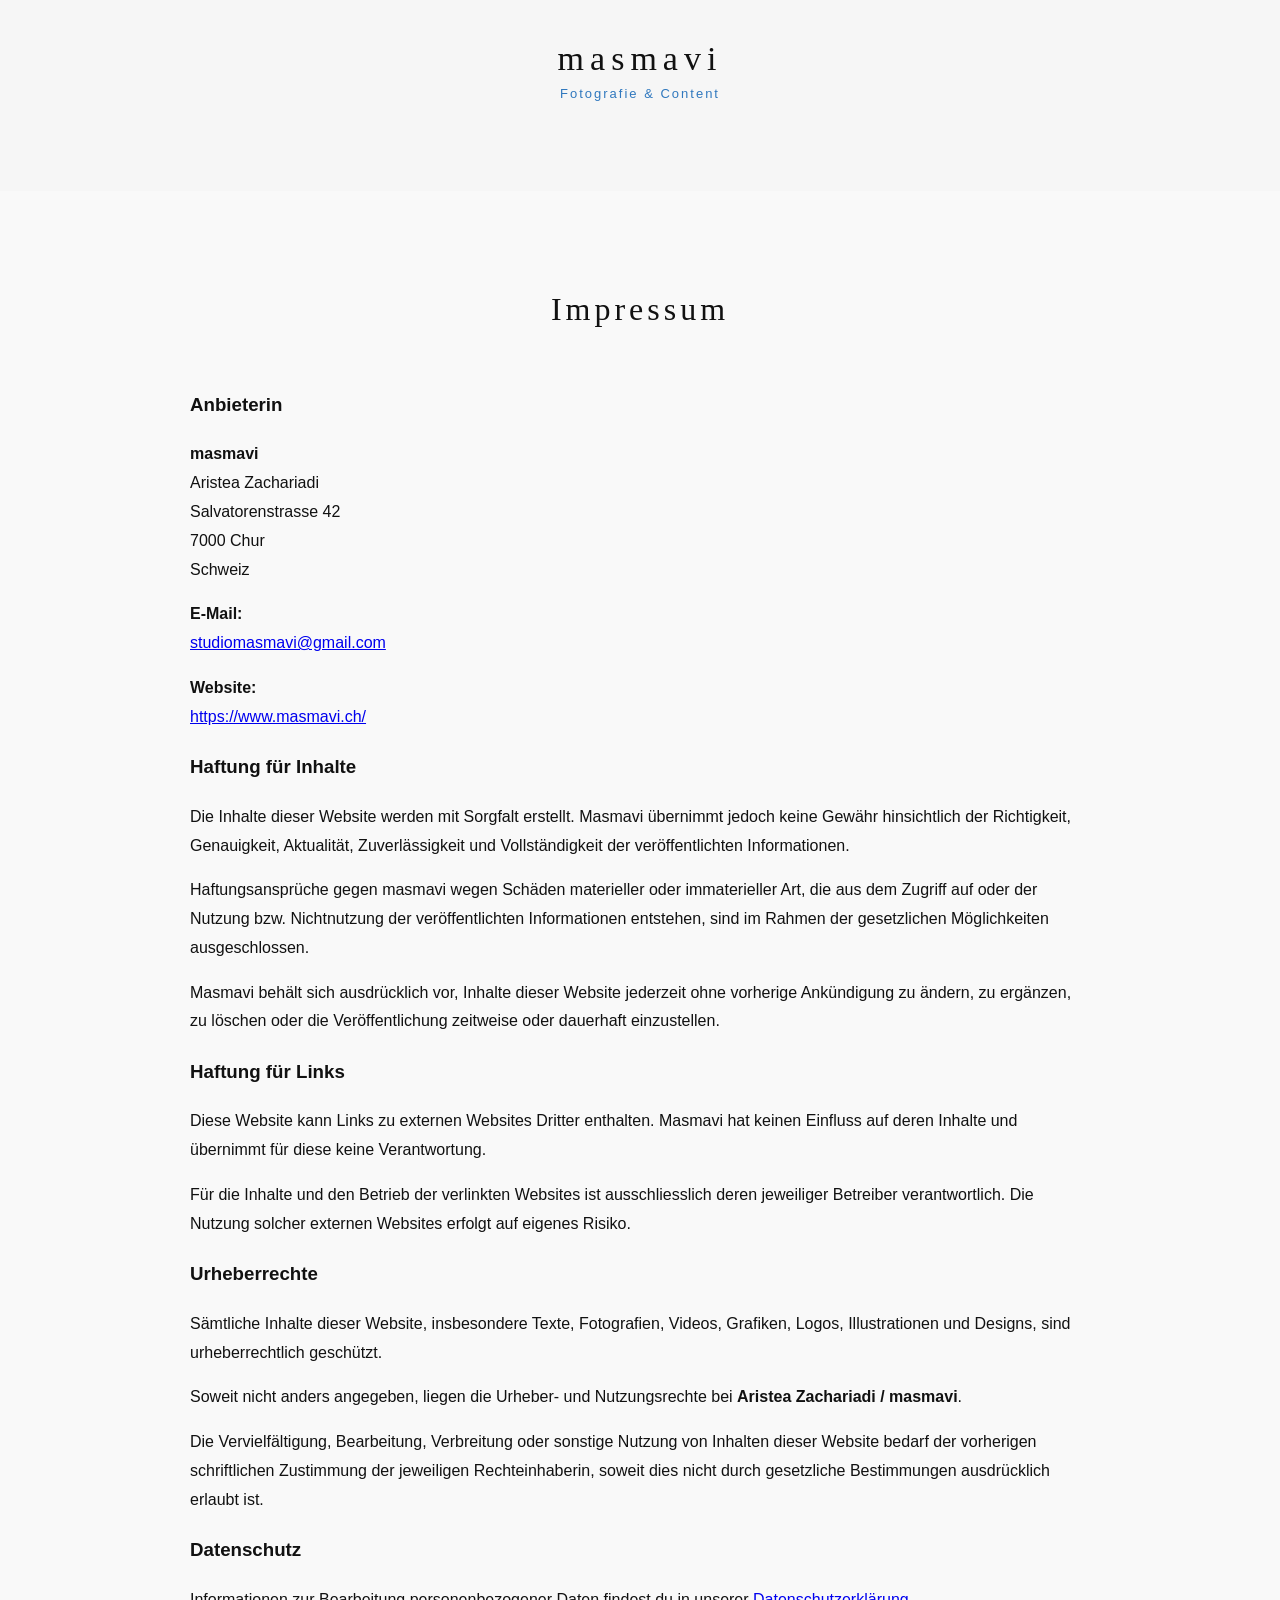
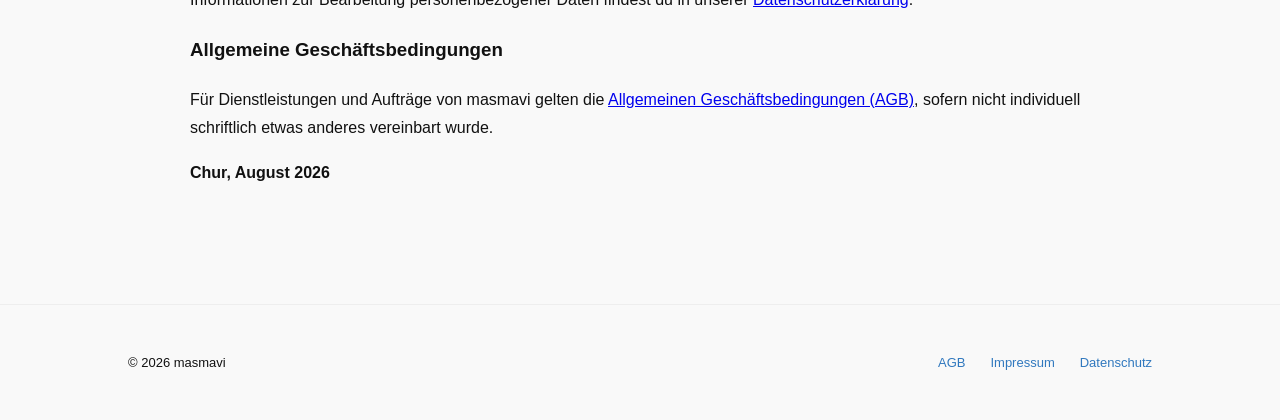
<file: impressum.html>
<!DOCTYPE html>
<html lang="de">
<head>
<meta charset="UTF-8">
<meta name="viewport" content="width=device-width, initial-scale=1.0">
<title>Impressum</title>
<link rel="stylesheet" href="style.css">
</head>

<body>

<header class="top-header">
  <div class="brand">
    <div class="logo">masmavi</div>
    <div class="tagline">Fotografie & Content</div>
  </div>
</header>

<section class="section">
  <h2>Impressum</h2>

  <div style="max-width:900px;margin:auto;text-align:left;line-height:1.8;">

    <h3>Anbieterin</h3>

    <p>
      <strong>masmavi</strong><br>
      Aristea Zachariadi<br>
      Salvatorenstrasse 42<br>
      7000 Chur<br>
      Schweiz
    </p>

    <p>
      <strong>E-Mail:</strong><br>
      <a href="mailto:studiomasmavi@gmail.com">
        studiomasmavi@gmail.com
      </a>
    </p>

    <p>
      <strong>Website:</strong><br>
      <a href="https://www.masmavi.ch/" target="_blank" rel="noopener">
        https://www.masmavi.ch/
      </a>
    </p>


    <h3>Haftung für Inhalte</h3>

    <p>
      Die Inhalte dieser Website werden mit Sorgfalt erstellt. Masmavi übernimmt
      jedoch keine Gewähr hinsichtlich der Richtigkeit, Genauigkeit, Aktualität,
      Zuverlässigkeit und Vollständigkeit der veröffentlichten Informationen.
    </p>

    <p>
      Haftungsansprüche gegen masmavi wegen Schäden materieller oder immaterieller
      Art, die aus dem Zugriff auf oder der Nutzung bzw. Nichtnutzung der
      veröffentlichten Informationen entstehen, sind im Rahmen der gesetzlichen
      Möglichkeiten ausgeschlossen.
    </p>

    <p>
      Masmavi behält sich ausdrücklich vor, Inhalte dieser Website jederzeit
      ohne vorherige Ankündigung zu ändern, zu ergänzen, zu löschen oder die
      Veröffentlichung zeitweise oder dauerhaft einzustellen.
    </p>


    <h3>Haftung für Links</h3>

    <p>
      Diese Website kann Links zu externen Websites Dritter enthalten.
      Masmavi hat keinen Einfluss auf deren Inhalte und übernimmt für diese
      keine Verantwortung.
    </p>

    <p>
      Für die Inhalte und den Betrieb der verlinkten Websites ist ausschliesslich
      deren jeweiliger Betreiber verantwortlich. Die Nutzung solcher externen
      Websites erfolgt auf eigenes Risiko.
    </p>


    <h3>Urheberrechte</h3>

    <p>
      Sämtliche Inhalte dieser Website, insbesondere Texte, Fotografien, Videos,
      Grafiken, Logos, Illustrationen und Designs, sind urheberrechtlich geschützt.
    </p>

    <p>
      Soweit nicht anders angegeben, liegen die Urheber- und Nutzungsrechte bei
      <strong>Aristea Zachariadi / masmavi</strong>.
    </p>

    <p>
      Die Vervielfältigung, Bearbeitung, Verbreitung oder sonstige Nutzung von
      Inhalten dieser Website bedarf der vorherigen schriftlichen Zustimmung der
      jeweiligen Rechteinhaberin, soweit dies nicht durch gesetzliche Bestimmungen
      ausdrücklich erlaubt ist.
    </p>


    <h3>Datenschutz</h3>

    <p>
      Informationen zur Bearbeitung personenbezogener Daten findest du in unserer
      <a href="datenschutz.html">Datenschutzerklärung</a>.
    </p>


    <h3>Allgemeine Geschäftsbedingungen</h3>

    <p>
      Für Dienstleistungen und Aufträge von masmavi gelten die
      <a href="AGB.html">Allgemeinen Geschäftsbedingungen (AGB)</a>,
      sofern nicht individuell schriftlich etwas anderes vereinbart wurde.
    </p>


    <p>
      <strong>Chur, August 2026</strong>
    </p>

  </div>
</section>

<footer class="footer">
  <div class="footer-inner">
    <span>© 2026 masmavi</span>

    <div class="footer-links">
      <a href="agb.html">AGB</a>
      <a href="impressum.html">Impressum</a>
      <a href="datenschutz.html">Datenschutz</a>
      
    </div>
  </div>
</footer>

</body>
</html>
</file>
<file: style.css>
:root{
  --masmavi:#3078BE;
  --dark-blue:#1d3557;
}

*{
  box-sizing:border-box;
}

html{
  scroll-behavior:smooth;
}

body{
  margin:0;
  background:#f9f9f9;
  font-family:'DM Sans', sans-serif;
  color:#111;
}


/* =========================
   TOP HEADER
========================= */

.top-header{
  background:#f6f6f6;
  text-align:center;
  padding:40px 20px 30px;
}

.brand{
  margin-bottom:60px;
}

.logo{
  font-family:'Playfair Display', serif;
  font-size:34px;
  letter-spacing:6px;
  margin-bottom:8px;
}

.tagline{
  font-size:13px;
  letter-spacing:2px;
  color:var(--masmavi);
}

.nav{
  display:flex;
  justify-content:center;
  gap:60px;
  font-size:14px;
}

.nav a{
  text-decoration:none;
  color:#444;
  letter-spacing:2px;
  transition:.3s;
  white-space:nowrap;
}

.nav a:hover{
  color:var(--masmavi);
}


/* =========================
   HERO PARALLAX
========================= */

.hero-parallax{
  height:85vh;

  background:url("bilder/hero.jpg") no-repeat fixed;
  background-size:cover;
  background-position:5% center;

  width:100%;
  margin:0;

  position:relative;
  display:flex;
  align-items:center;
  justify-content:flex-end;
  padding-right:10%;
  box-sizing:border-box;
}

.hero-overlay{
  text-align:right;
  margin-right:60px;
}

.hero-overlay h1{
  color:white;
  font-family:'Playfair Display', serif;
  font-size:180px;
  font-weight:400;
  margin:0;
}

.hero-overlay p{
  color:white;
  font-size:22px;
  letter-spacing:3px;
  margin-top:10px;
  opacity:.9;
}


/* =========================
   ALLGEMEINE SECTIONS
========================= */

.section{
  padding:100px 10%;
  text-align:center;
}


/* Einheitliche Überschriften */

.section h2,
.price-card h2,
.about-title{
  font-family:'Playfair Display', serif;
  font-size:32px;
  font-weight:400;
  letter-spacing:4px;
  color:#111;
  text-align:center;
  margin:0 0 60px;
}


/* =========================
   PORTFOLIO
========================= */

#portfolio{
  padding-top:100px;
  padding-bottom:0;
}

#portfolio h2{
  margin-bottom:60px;
}


/* Foto Grid */

.grid{
  display:grid;
  grid-template-columns:repeat(4,1fr);
  gap:28px;
  margin:0;
}

.grid img{
  width:100%;
  aspect-ratio:1 / 1;
  object-fit:cover;
  display:block;
  cursor:pointer;
  transition:.4s;
}

.grid img:hover{
  transform:scale(1.03);
  opacity:.85;
}


/* =========================
   PREISLISTE
========================= */

#preisliste{
  padding-top:140px;
  padding-bottom:140px;
  background:#f9f9f9;
}

.price-section{
  text-align:center;
}

.price-card{
  max-width:900px;
  margin:0 auto;
  padding:65px 40px;
  background:#f2f6fb;
  box-shadow:0 12px 35px rgba(0,0,0,0.10);
}

.price-card h2{
  margin:0 0 25px;
}

.price-card p{
  font-family:'DM Sans', sans-serif;
  font-size:15px;
  line-height:1.8;
  color:#444;
  margin:0 0 35px;
}

.price-btn{
  display:inline-block;
  padding:14px 30px;
  border:1px solid var(--dark-blue);
  text-decoration:none;
  color:var(--dark-blue);
  font-family:'DM Sans', sans-serif;
  font-size:14px;
  letter-spacing:1px;
  transition:all .3s ease;
}

.price-btn:hover{
  background:var(--dark-blue);
  color:white;
}


/* =========================
   ABOUT
========================= */

#about{
  padding:80px 10% 120px;
  background:#fafafa;
}

.about-title{
  margin-bottom:60px;
}

.about-container{
  display:flex;
  align-items:center;
  gap:160px;
  max-width:1200px;
  margin:0 auto;
}

.about-image{
  display:flex;
  justify-content:center;
  flex-shrink:0;
}

.about-image img{
  width:100%;
  max-width:520px;
  height:auto;
  object-fit:cover;
  border-radius:8px;
}

.about-text{
  flex:1;
  text-align:left;
}

.about-text p{
  line-height:2;
  margin-bottom:28px;
  color:#444;
}


/* Persönliche Punkte */

.about-personal{
  max-width:1100px;
  margin:120px auto 0;
  display:grid;
  grid-template-columns:repeat(6,1fr);
  gap:70px;
}

.about-item{
  text-align:center;
  font-size:15px;
  color:#444;
}

.about-item i{
  font-size:22px;
  color:var(--masmavi);
  margin-bottom:14px;
}

.about-item span{
  display:block;
  font-weight:600;
  margin-bottom:6px;
}

.about-item p{
  margin:10px auto 0;
  max-width:180px;
  line-height:1.8;
  color:#666;
}


/* =========================
   CONTACT
========================= */

#contact{
  padding:120px 10%;
}

#contact h2{
  margin-bottom:60px;
}

form{
  max-width:850px;
  margin:auto;
  display:flex;
  flex-direction:column;
  gap:15px;
}

.form-status{
  margin-top:20px;
  font-size:14px;
  letter-spacing:1px;
  color:var(--masmavi);
}

input,
textarea{
  padding:14px;
  border:1px solid #ddd;
  font-family:'DM Sans', sans-serif;
}

textarea{
  min-height:140px;
  resize:vertical;
}

button{
  padding:14px;
  border:none;
  background:var(--masmavi);
  color:white;
  letter-spacing:2px;
  cursor:pointer;
  font-family:'DM Sans', sans-serif;
}

button:hover{
  opacity:.85;
}


/* Kontakt – Auswahl */

.contact-options{
  text-align:left;
  margin-top:15px;
}

.contact-options p{
  margin:0 0 18px;
  color:#444;
  font-size:14px;
}

.contact-options label{
  display:flex;
  align-items:center;
  gap:10px;
  margin-bottom:12px;
  font-size:14px;
  color:#444;
  cursor:pointer;
}

.contact-options input[type="radio"]{
  width:auto;
  margin:0;
  accent-color:var(--masmavi);
}


/* =========================
   FOOTER
========================= */

.footer{
  padding:50px 10%;
  border-top:1px solid #eee;
  font-size:13px;
}

.footer-inner{
  display:flex;
  justify-content:space-between;
  align-items:center;
}

.footer-links{
  display:flex;
  gap:25px;
}

.footer a{
  color:var(--masmavi);
  text-decoration:none;
}

.footer a:hover{
  text-decoration:underline;
}


/* =========================
   VIDEO PORTFOLIO
========================= */

.video-grid{
  display:grid;
  grid-template-columns:repeat(auto-fit,minmax(280px,1fr));
  gap:20px;
  margin-top:40px;
}

.video-grid iframe{
  width:100%;
  aspect-ratio:16/9;
  border:none;
  border-radius:4px;
}


/* Cinema Grid */

.cinema-grid{
  display:grid;
  grid-template-columns:repeat(4,1fr);
  gap:28px;
  margin-top:80px;
}

.cinema-item{
  position:relative;
  cursor:pointer;
  overflow:hidden;
  background:#000;
  aspect-ratio:16/9;
}

.cinema-item img{
  width:100%;
  height:100%;
  object-fit:cover;
  display:block;
  transition:.4s;
}

.cinema-item:hover img{
  transform:scale(1.08);
  opacity:.75;
}

.play-btn{
  position:absolute;
  top:50%;
  left:50%;
  transform:translate(-50%,-50%);
  width:70px;
  height:70px;
  border-radius:50%;
  background:rgba(255,255,255,.85);
  display:flex;
  align-items:center;
  justify-content:center;
}

.play-btn::before{
  content:'';
  border-left:18px solid #000;
  border-top:12px solid transparent;
  border-bottom:12px solid transparent;
  margin-left:5px;
}


/* =========================
   VIDEO LIGHTBOX
========================= */

.video-overlay{
  position:fixed;
  inset:0;
  background:rgba(0,0,0,0.75);
  display:flex;
  align-items:center;
  justify-content:center;
  z-index:9999;
}

.video-popup{
  position:relative;
  width:90%;
  max-width:900px;
  aspect-ratio:16/9;
  background:#000;
  border-radius:8px;
  overflow:hidden;
  box-shadow:0 20px 60px rgba(0,0,0,0.4);
}

.video-popup iframe{
  width:100%;
  height:100%;
}

.video-close{
  position:absolute;
  top:-40px;
  right:0;
  color:white;
  font-size:34px;
  cursor:pointer;
}


/* =========================
   IMAGE LIGHTBOX
========================= */

.img-lightbox{
  display:none;
  position:fixed;
  inset:0;
  background:rgba(0,0,0,0.92);
  justify-content:center;
  align-items:center;
  z-index:9999;
  cursor:zoom-out;
}

.img-lightbox-content{
  max-width:90%;
  max-height:85%;
  object-fit:contain;
  box-shadow:0 20px 60px rgba(0,0,0,.5);
}

.img-close{
  position:absolute;
  top:40px;
  right:60px;
  color:white;
  font-size:46px;
  cursor:pointer;
}


/* =========================
   SKILLS
========================= */

.skills-section{
  padding:140px 10%;
  background:#f7f7f7;
  text-align:center;
}

.skills-title{
  font-family:'Playfair Display', serif;
  font-size:64px;
  letter-spacing:14px;
  color:var(--dark-blue);
  margin-bottom:20px;
}

.skills-sub{
  font-size:24px;
  color:var(--dark-blue);
  margin-bottom:90px;
}

.skills-list{
  max-width:900px;
  margin:auto;
}

.skill{
  display:grid;
  grid-template-columns:220px 1fr 70px;
  align-items:center;
  gap:25px;
  margin-bottom:38px;
}

.skill span{
  text-align:left;
  letter-spacing:1px;
  font-size:14px;
  color:#35619e;
}

.skill em{
  font-style:normal;
  color:var(--dark-blue);
  font-size:14px;
}

.skill-bar{
  background:#d8e8ff;
  height:10px;
  border-radius:10px;
  overflow:hidden;
}

.skill-bar div{
  height:100%;
  background:#264c81;
  border-radius:10px;
  width:0;
  transition:width 2.2s cubic-bezier(.19,1,.22,1);
}


/* =========================
   BEWERBUNGSSEITE
========================= */

#motivation{
  text-align:center;
  padding:120px 20px;
}

#motivation .about-container{
  display:flex;
  justify-content:center;
}

#motivation .about-text{
  max-width:700px;
  text-align:center;
}

.downloads-section{
  background:#f5f5f5;
  padding:120px 40px;
}

.downloads-container{
  max-width:1200px;
  margin:auto;
  display:grid;
  grid-template-columns:repeat(auto-fit,minmax(280px,1fr));
  gap:80px;
  text-align:center;
}

.download-item h3{
  font-family:'Playfair Display', serif;
  font-size:28px;
  margin-bottom:25px;
  color:var(--dark-blue);
}

.download-item p{
  font-family:'DM Sans', sans-serif;
  line-height:1.8;
  color:#444;
  margin-bottom:35px;
}

.download-btn{
  display:inline-block;
  padding:14px 28px;
  border:1px solid var(--dark-blue);
  text-decoration:none;
  color:var(--dark-blue);
  font-family:'DM Sans', sans-serif;
  font-size:14px;
  letter-spacing:1px;
  transition:all .3s ease;
}

.download-btn:hover{
  background:var(--dark-blue);
  color:white;
}


/* =========================
   MOBILE MENU
========================= */

.menu-toggle{
  display:none;
  position:absolute;
  right:20px;
  top:35px;
  font-size:26px;
  background:none;
  border:none;
  cursor:pointer;
}


/* =========================
   TABLET
========================= */

@media (max-width:1100px){

  .about-container{
    gap:80px;
  }

  .about-image img{
    max-width:420px;
  }

  .about-text{
    max-width:420px;
  }

  .about-personal{
    grid-template-columns:repeat(3,1fr);
    gap:50px 40px;
  }

  .cinema-grid{
    grid-template-columns:repeat(2,1fr);
  }

}


/* =========================
   TABLET / SMALL DESKTOP
========================= */

@media (max-width:1024px){

  .nav{
    gap:40px;
  }

  .hero-overlay h1{
    font-size:120px;
  }

  .about-container{
    gap:60px;
  }

  .grid{
    grid-template-columns:repeat(2,1fr);
  }

}


/* =========================
   MOBILE
========================= */

@media (max-width:768px){

  /* Header */

  .top-header{
    padding:30px 20px;
  }

  .brand{
    margin-bottom:30px;
  }

  .logo{
    font-size:26px;
    letter-spacing:4px;
  }

  .nav{
    flex-direction:column;
    gap:20px;
  }

  .nav a{
    font-size:15px;
    letter-spacing:2px;
  }


  /* Hero */

  .hero-parallax{
    height:70vh;
    background-attachment:scroll;
    justify-content:center;
    padding-right:0;
  }

  .hero-overlay{
    text-align:center;
    margin:0;
  }

  .hero-overlay h1{
    font-size:56px;
    letter-spacing:2px;
  }

  .hero-overlay p{
    font-size:16px;
  }


  /* Sections */

  .section{
    padding:70px 8%;
  }

  .section h2,
  .price-card h2,
  .about-title{
    font-size:28px;
    letter-spacing:4px;
    margin-bottom:50px;
  }


  /* Portfolio */

  #portfolio{
    padding-top:70px;
  }

  #portfolio h2{
    margin-bottom:50px;
  }

  .grid{
    grid-template-columns:1fr;
    gap:22px;
  }


  /* Preisliste */

  #preisliste{
    padding:90px 8% 100px;
  }

  .price-card{
    padding:50px 25px;
  }

  .price-card h2{
    margin-bottom:25px;
  }

  .price-card p{
    font-size:14px;
  }


  /* About */

  #about{
    padding:70px 8% 100px;
  }

  .about-title{
    margin-bottom:50px;
  }

  .about-container{
    flex-direction:column;
    align-items:center;
    gap:50px;
    text-align:center;
  }

  .about-image img{
    width:100%;
    max-width:420px;
    height:auto;
  }

  .about-text{
    max-width:650px;
    text-align:center;
  }


  /* Persönliche Punkte */

  .about-personal{
    grid-template-columns:repeat(2,1fr);
    gap:40px 30px;
  }


  /* Contact */

  #contact{
    padding:90px 8%;
  }

  form{
    max-width:100%;
  }

  input,
  textarea{
    font-size:16px;
  }


  /* Skills */

  .skills-section{
    padding:100px 8%;
  }

  .skills-title{
    font-size:42px;
    letter-spacing:10px;
  }

  .skills-sub{
    font-size:18px;
    margin-bottom:50px;
  }

  .skill{
    grid-template-columns:1fr;
    gap:10px;
    text-align:left;
  }

  .skill em{
    text-align:right;
  }


  /* Cinema */

  .cinema-grid{
    grid-template-columns:1fr;
    gap:22px;
    margin-top:50px;
  }


  /* Footer */

  .footer-inner{
    flex-direction:column;
    gap:15px;
    text-align:center;
  }

  .footer-links{
    flex-wrap:wrap;
    justify-content:center;
  }


  /* Mobile Menü */

  .menu-toggle{
    display:block;
  }

  .nav{
    display:none;
  }

  .nav.nav-open{
    display:flex;
  }

}


/* =========================
   SMALL SMARTPHONES
========================= */

@media (max-width:480px){

  .hero-overlay h1{
    font-size:42px;
  }

  .section{
    padding:60px 6%;
  }

  .section h2,
  .price-card h2,
  .about-title{
    font-size:26px;
    letter-spacing:3px;
  }

  #portfolio{
    padding-top:60px;
  }

  #preisliste{
    padding:80px 6% 90px;
  }

  .price-card{
    padding:45px 20px;
  }

  #about{
    padding:60px 6% 90px;
  }

  .about-personal{
    grid-template-columns:1fr;
    gap:35px;
  }

  .price-btn{
    padding:13px 22px;
  }

}
</file>
